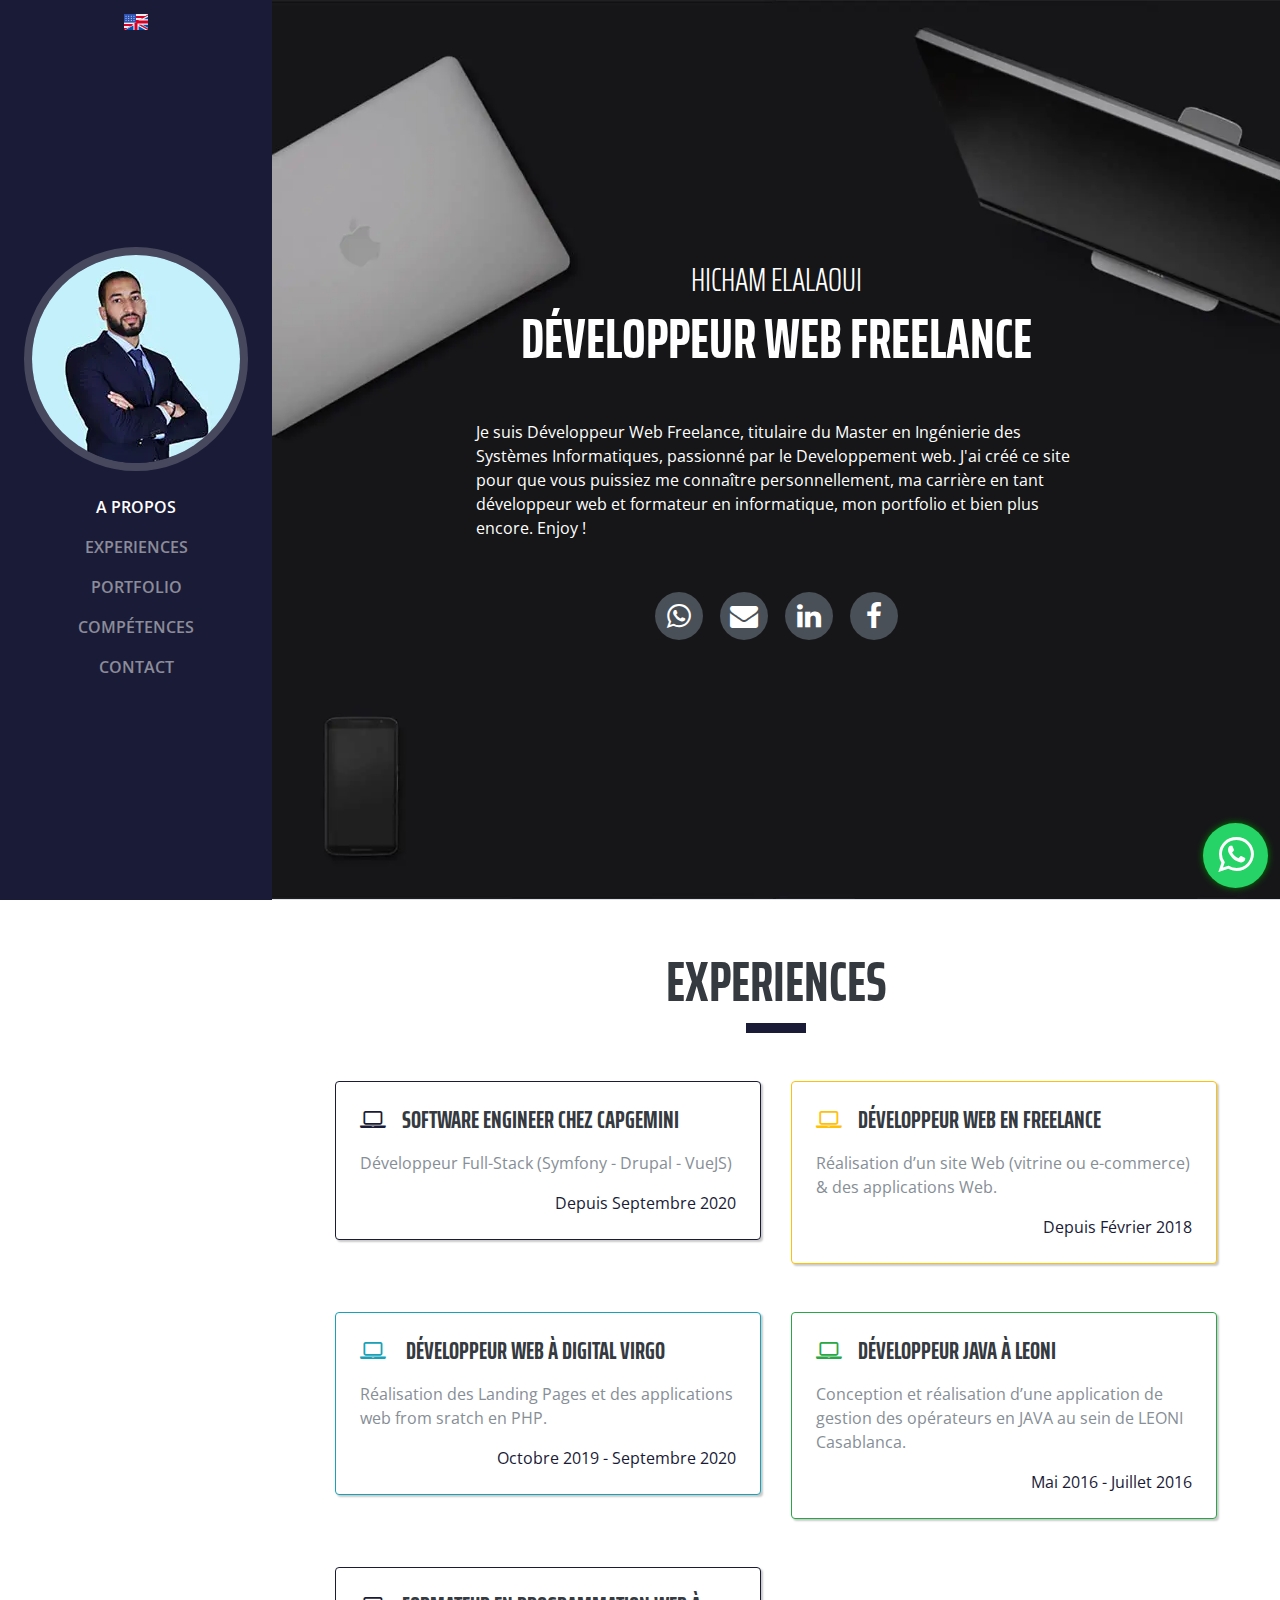
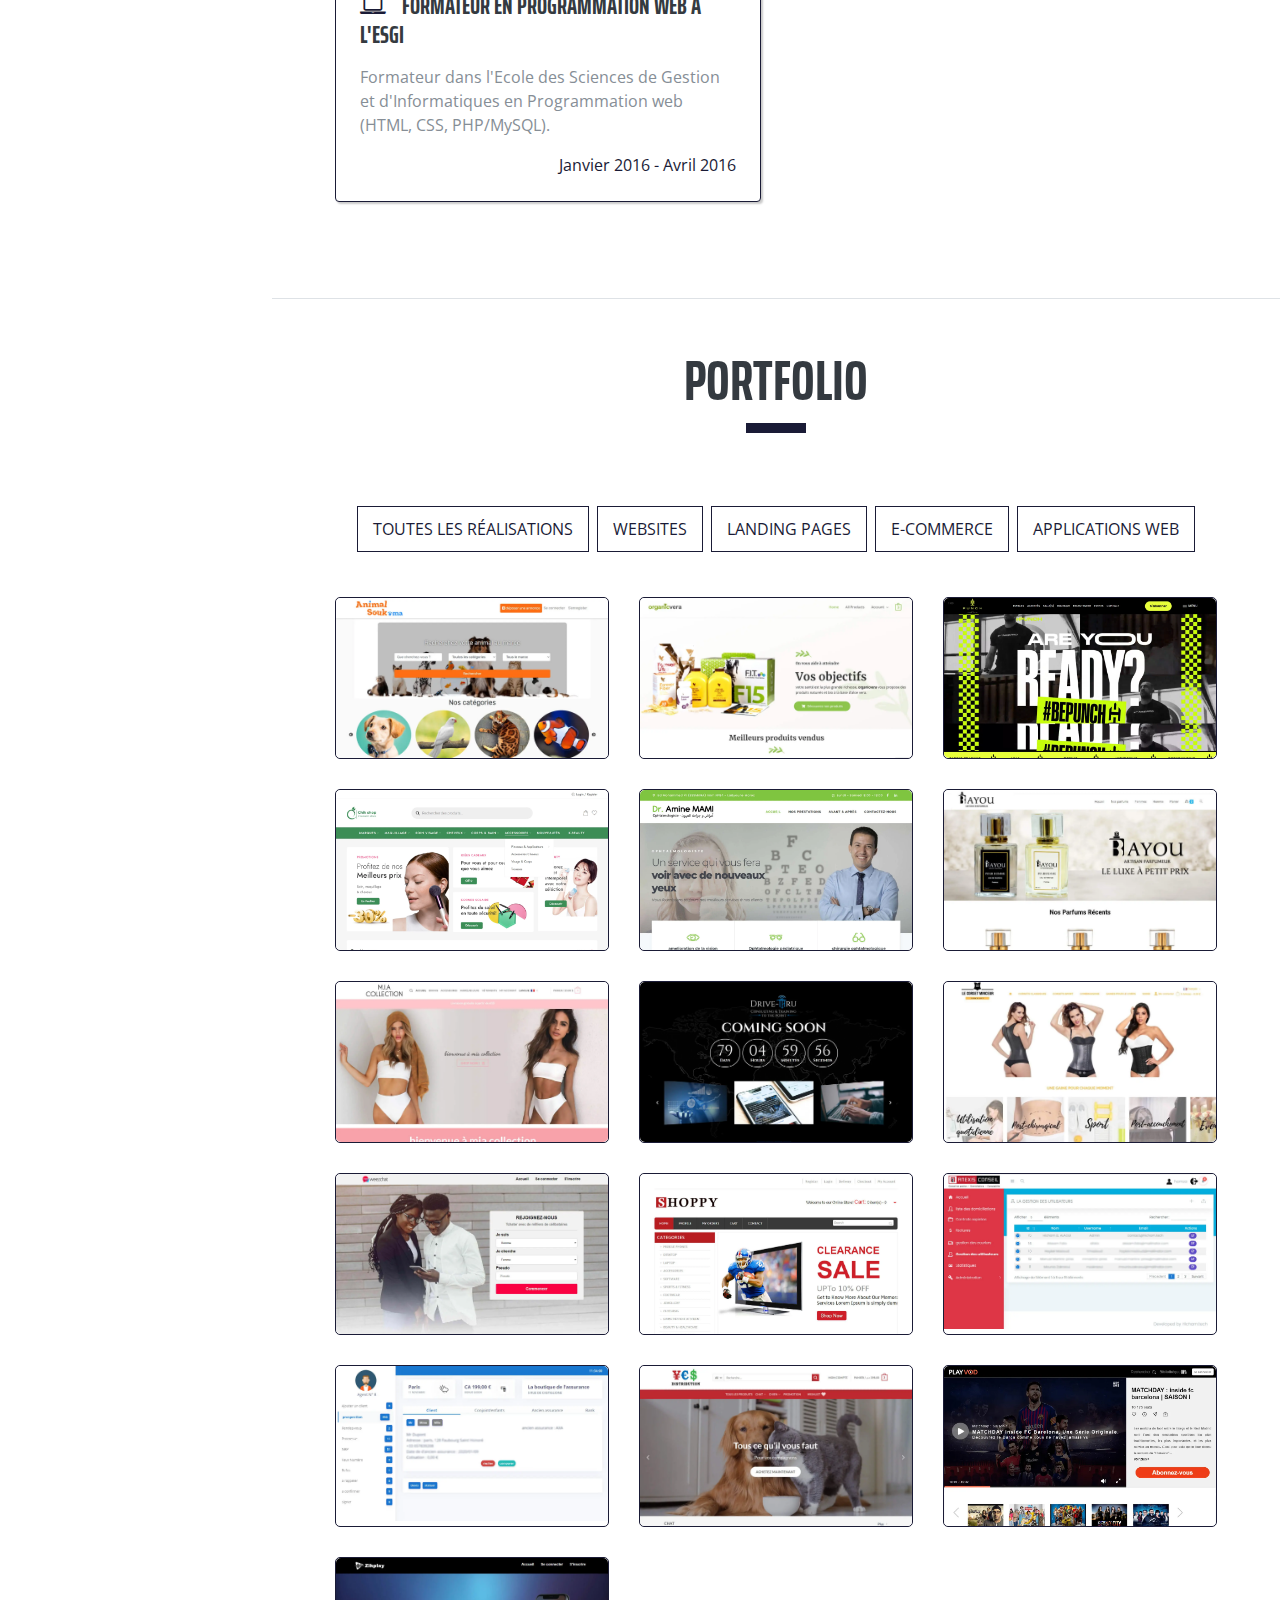
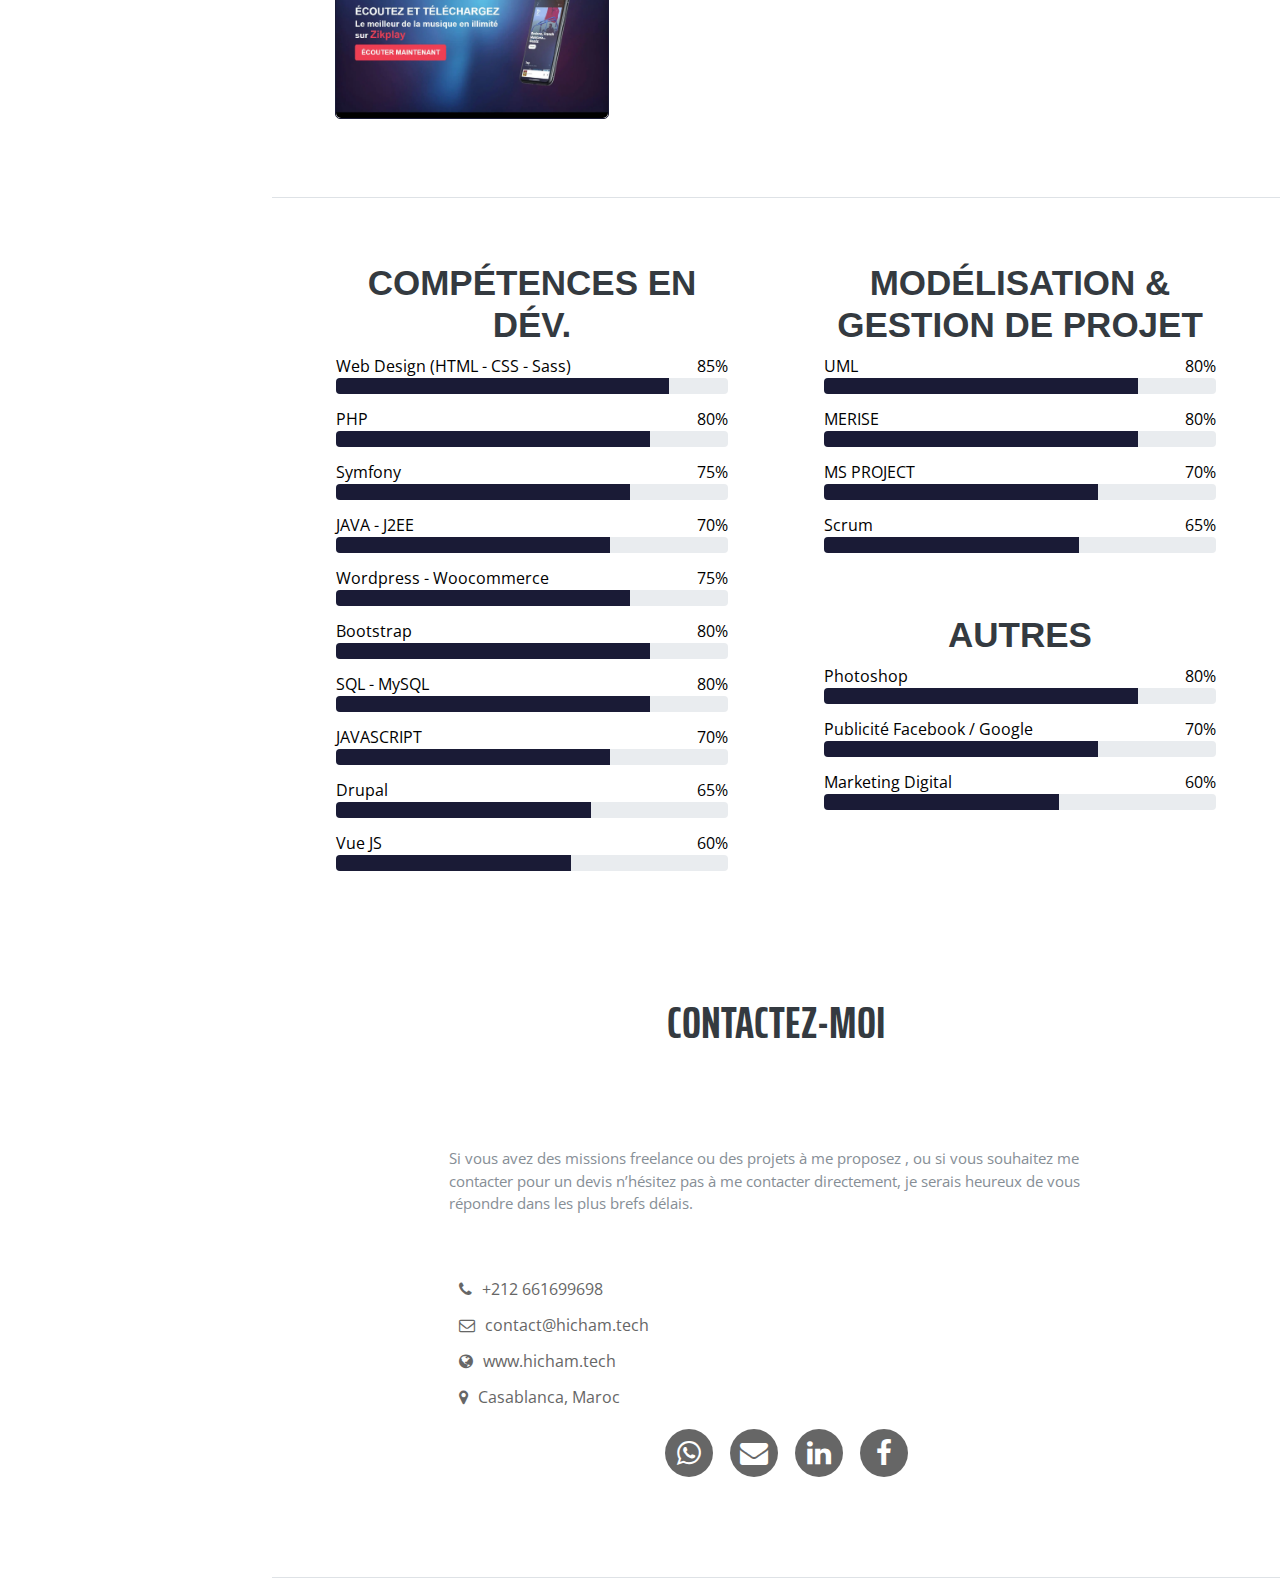
<file: index.html>
<!DOCTYPE html>
<html lang="fr">

<head>
    <!-- Global site tag (gtag.js) - Google Ads: 695025899 -->
    <script async src="https://www.googletagmanager.com/gtag/js?id=AW-695025899"></script>
    <script>
        window.dataLayer = window.dataLayer || [];

        function gtag() {
            dataLayer.push(arguments);
        }
        gtag('js', new Date());

        gtag('config', 'AW-695025899');
    </script>
    <!-- Event snippet for Website lead conversion page -->
    <script>
        gtag('event', 'conversion', {
            'send_to': 'AW-695025899/ksU5CLnUsOgBEOuBtcsC'
        });
    </script>
    <!-- Global site tag (gtag.js) - Google Analytics -->
    <script async src="https://www.googletagmanager.com/gtag/js?id=UA-165427516-1"></script>
    <script>
        window.dataLayer = window.dataLayer || [];

        function gtag() {
            dataLayer.push(arguments);
        }
        gtag("js", new Date());

        gtag("config", "UA-165427516-1");
    </script>
    <link rel="canonical" href="https://hicham.tech" />
    <meta charset="utf-8" />
    <meta name="viewport" content="width=device-width, initial-scale=1, shrink-to-fit=no" />
    <meta name="description" content="Développeur web freelance Maroc, créateur de site internet, consultant et formateur à Casablanca Maroc. Développement web, création ou refonte de site internet, etc." />
    <meta name="author" content="Hicham EL ALAOUI" />
    <link rel="shortcut icon" href="img/favicon.ico?v=5" />
    <title>Développeur web freelance à Casablanca Maroc - Hicham.tech</title>
    <meta property="og:image" content="https://hicham.tech/img/hicham.tech.jpg" />

    <!-- Global stylesheets -->
    <link href="css/bootstrap/bootstrap.min.css" rel="stylesheet" />
    <link href="https://fonts.googleapis.com/css?family=Saira+Extra+Condensed:100,200,300,400,500,600,700,800,900" rel="stylesheet" />
    <link href="https://fonts.googleapis.com/css?family=Open+Sans:300,300i,400,400i,600,600i,700,700i,800,800i" rel="stylesheet" />
    <link href="font-awesome/css/font-awesome.min.css" rel="stylesheet" />
    <link href="css/devicons/css/devicons.min.css" rel="stylesheet" />
    <link href="css/simple-line-icons/css/simple-line-icons.css" rel="stylesheet" />
    <link href="css/style.css" rel="stylesheet" />
    <!-- Facebook Pixel Code -->
    <!-- <script>
        ! function(f, b, e, v, n, t, s) {
            if (f.fbq) return;
            n = f.fbq = function() {
                n.callMethod ?
                    n.callMethod.apply(n, arguments) : n.queue.push(arguments)
            };
            if (!f._fbq) f._fbq = n;
            n.push = n;
            n.loaded = !0;
            n.version = '2.0';
            n.queue = [];
            t = b.createElement(e);
            t.async = !0;
            t.src = v;
            s = b.getElementsByTagName(e)[0];
            s.parentNode.insertBefore(t, s)
        }(window, document, 'script',
            'https://connect.facebook.net/en_US/fbevents.js');
        fbq('init', '5099077533466316');
        fbq('track', 'PageView');
    </script>
    <noscript><img height="1" width="1" style="display:none"
  src="https://www.facebook.com/tr?id=5099077533466316&ev=PageView&noscript=1"
/></noscript> -->
    <!-- End Facebook Pixel Code -->
</head>

<body id="page-top" oncontextmenu="return false;">
    <a onclick="fbq('track','contact')" href="https://wa.me/+212661699698/">
        <div class="bot-wtsp"><i class="fa fa-whatsapp"></i></div>
    </a>
    <!-- Load Facebook SDK for JavaScript-->
    <!-- <div id="fb-root"></div>
    <script>
        window.fbAsyncInit = function() {
            FB.init({
                xfbml: true,
                version: "v7.0",
            });
        };

        (function(d, s, id) {
            var js,
                fjs = d.getElementsByTagName(s)[0];
            if (d.getElementById(id)) return;
            js = d.createElement(s);
            js.id = id;
            js.src = "https://connect.facebook.net/fr_FR/sdk/xfbml.customerchat.js";
            fjs.parentNode.insertBefore(js, fjs);
        })(document, "script", "facebook-jssdk");
    </script>

     Your customer chat code 
    <div class="fb-customerchat" attribution="setup_tool" page_id="473712136112763" theme_color="#1a1b36" logged_in_greeting="Bonjour ! Comment je peux vous aider?" logged_out_greeting="Bonjour ! Comment je peux vous aider?"></div> -->

    <!-- end bot messenger-->
    <div class="loader-wrapper">
        <img class="logoload" alt="logo hicham.tech" src="img/logo.png" />
        <span class="loader"><span class="loader-inner"><img src="img/gif.gif" /></span
      ></span>
    </div>
    <nav class="navbar navbar-expand-lg navbar-dark bg-primary fixed-top" id="sideNav">
        <div class="form-inline">
            <a href="en/"><img src="img/uk.png" /></a>
        </div>
        <a class="navbar-brand js-scroll-trigger" href="#page-top">
            <!--span class="d-block d-lg-none  mx-0 px-0"><img src="img/logo-white.png" alt="" class="img-fluid"></span-->
            <span class="d-none d-lg-block">
          <img
            class="img-fluid img-profile rounded-circle mx-auto mb-2"
            alt="hicham EL ALAOUI"
            src="img/profile.webp"
          />
        </span>
        </a>

        <button class="navbar-toggler" type="button" data-toggle="collapse" data-target="#navbarSupportedContent" aria-controls="navbarSupportedContent" aria-expanded="false" aria-label="Toggle navigation">
        <span class="navbar-toggler-icon"></span>
      </button>
        <div class="collapse navbar-collapse" id="navbarSupportedContent">
            <ul class="navbar-nav">
                <li class="nav-item">
                    <a class="nav-link js-scroll-trigger" href="#about">A propos</a>
                </li>
                <li class="nav-item">
                    <a class="nav-link js-scroll-trigger" href="#experiences">Experiences</a
            >
          </li>
          <li class="nav-item">
            <a class="nav-link js-scroll-trigger" href="#portfolio"
              >Portfolio</a
            >
          </li>
          <li class="nav-item">
            <a class="nav-link js-scroll-trigger" href="#skills">Compétences</a>
                </li>
                <!--li class="nav-item">
                    <a class="nav-link js-scroll-trigger" href="#services">Services</a>
                </li-->
                <li class="nav-item">
                    <a class="nav-link js-scroll-trigger" href="#contact">Contact</a>
                </li>
            </ul>
        </div>
    </nav>

    <div class="container-fluid p-0">
        <!--====================================================
                        ABOUT
    ======================================================-->
        <section class="resume-section p-3 p-lg-5 d-flex d-column" id="about">
            <div class="my-auto white">
                <div class="subheading mb-0">
                    <span class="white" style="font-size: 33px; font-weight: 300; height: 46px">
                        Hicham ELALAOUI
                    </span>
                </div>

                <h1 class="mb-5 white">Développeur Web Freelance</h1>
                <!--div class="typewrite subheading mb-5" data-period="2000" data-type='[ "Hi, Im Si.", "DÉVELOPPEUR INFORMATIQUE INDÉPENDANT", "I Love Design.", "I Love to Develop." ]'></div-->

                <p class="mb-5" style="margin: 0 auto; max-width: 600px">
                    Je suis Développeur Web Freelance, titulaire du Master en Ingénierie des Systèmes Informatiques, passionné par le Developpement web. J'ai créé ce site pour que vous puissiez me connaître personnellement, ma carrière en tant développeur web et formateur
                    en informatique, mon portfolio et bien plus encore. Enjoy !
                    <br />
                </p>
                <ul class="list-inline list-social-icons mb-0">
                    <!--li class="list-inline-item">
                      <a href="#" target="_blank">
                  <span class="fa-stack fa-lg">
                    <i class="fa fa-circle fa-stack-2x"></i>
                    <i class="fa fa-facebook fa-stack-1x fa-inverse"></i>
                  </span>
                   </a>
                  </li-->
                    <!--li class="list-inline-item">
                      <a href="https://join.skype.com/invite/fMLYBLbYd52X" target="_blank">
                  <span class="fa-stack fa-lg">
                    <i class="fa fa-circle fa-stack-2x"></i>
                    <i class="fa fa-skype fa-stack-1x fa-inverse"></i>
                  </span>
                </a>
                  </li-->
                    <!--li class="list-inline-item">
                      <a href="" target="_blank">
                  <span class="fa-stack fa-lg">
                    <i class="fa fa-circle fa-stack-2x"></i>
                    <i class="fa fa-phone fa-stack-1x fa-inverse"></i>
                  </span>
                </a>
                  </li-->
                    <li class="list-inline-item">
                        <a href="https://wa.me/+212661699698/" target="_blank">
                            <span class="fa-stack fa-lg">
                  <i class="fa fa-circle fa-stack-2x"></i>
                  <i class="fa fa-whatsapp fa-stack-1x fa-inverse"></i>
                </span>
                        </a>
                    </li>
                    <li class="list-inline-item">
                        <a href="mailto:contact@hicham.tech" target="_blank">
                            <span class="fa-stack fa-lg">
                  <i class="fa fa-circle fa-stack-2x"></i>
                  <i class="fa fa-envelope fa-stack-1x fa-inverse"></i>
                </span>
                        </a>
                    </li>
                    <li class="list-inline-item">
                        <a href="https://www.linkedin.com/in/hicham-elalaoui/" target="_blank">
                            <span class="fa-stack fa-lg">
                  <i class="fa fa-circle fa-stack-2x"></i>
                  <i class="fa fa-linkedin fa-stack-1x fa-inverse"></i>
                </span>
                        </a>
                    </li>
                    <li class="list-inline-item">
                        <a href="https://www.facebook.com/www.hicham.tech/" target="_blank">
                            <span class="fa-stack fa-lg">
                  <i class="fa fa-circle fa-stack-2x"></i>
                  <i class="fa fa-facebook fa-stack-1x fa-inverse"></i>
                </span>
                        </a>
                    </li>
                    <!--li class="list-inline-item">
                      <a href="#" target="_blank">
                  <span class="fa-stack fa-lg">
                    <i class="fa fa-circle fa-stack-2x"></i>
                    <i class="fa fa-github fa-stack-1x fa-inverse"></i>
                  </span>
                </a>
                  </li-->
                </ul>
            </div>
        </section>

        <!--====================================================
                        EXPERIENCE
    ======================================================-->
        <section class="resume-section p-3 p-lg-5" id="experiences">
            <div class="row my-auto">
                <div class="col-12">
                    <h2 class="text-center">Experiences</h2>
                    <div class="mb-5 heading-border"></div>
                </div>
                <div class="resume-item col-md-6 col-sm-12">
                    <div class="card mx-0 p-4 mb-5" style="
                border-color: #1a1b36;
                box-shadow: 2px 2px 2px rgba(0, 0, 0, 0.21);
              ">
                        <div class="resume-content mr-auto">
                            <h4 class="mb-3">
                                <i class="fa fa-laptop mr-3 text-primary"></i>Software Engineer chez Capgemini
                            </h4>
                            <p>
                                Développeur Full-Stack (Symfony - Drupal - VueJS)
                            </p>
                        </div>
                        <div class="resume-date text-md-right">
                            <span class="text-primary">Depuis Septembre 2020</span>
                        </div>
                    </div>
                </div>
                <div class="resume-item col-md-6 col-sm-12">
                    <div class="card mx-0 p-4 mb-5" style="
                border-color: #ffc107;
                box-shadow: 2px 2px 2px rgba(0, 0, 0, 0.21);
              ">
                        <div class="resume-content mr-auto">
                            <h4 class="mb-3">
                                <i class="fa fa-laptop mr-3 text-warning"></i>Développeur web en freelance
                            </h4>
                            <p>
                                Réalisation d’un site Web (vitrine ou e-commerce) & des applications Web.
                            </p>
                        </div>
                        <div class="resume-date text-md-right">
                            <span class="text-primary">Depuis Février 2018</span>
                        </div>
                    </div>
                </div>
                <div class="resume-item col-md-6 col-sm-12">
                    <div class="card mx-0 p-4 mb-5" style="
                border-color: #17a2b8;
                box-shadow: 2px 2px 2px rgba(0, 0, 0, 0.21);
              ">
                        <div class="resume-content mr-auto">
                            <h4 class="mb-3">
                                <i class="fa fa-laptop mr-3 text-info"></i> Développeur Web à Digital virgo
                            </h4>
                            <p>
                                Réalisation des Landing Pages et des applications web from sratch en PHP.
                            </p>
                        </div>
                        <div class="resume-date text-md-right">
                            <span class="text-primary">Octobre 2019 - Septembre 2020</span>
                        </div>
                    </div>
                </div>

                <div class="resume-item col-md-6 col-sm-12">
                    <div class="card mx-0 p-4 mb-5" style="
                border-color: #28a745;
                box-shadow: 2px 2px 2px rgba(0, 0, 0, 0.21);
              ">
                        <div class="resume-content mr-auto">
                            <h4 class="mb-3">
                                <i class="fa fa-laptop mr-3 text-success"></i>développeur JAVA à LEONI
                            </h4>
                            <p>
                                Conception et réalisation d’une application de gestion des opérateurs en JAVA au sein de LEONI Casablanca.
                            </p>
                        </div>
                        <div class="resume-date text-md-right">
                            <span class="text-primary">Mai 2016 - Juillet 2016</span>
                        </div>
                    </div>
                </div>
                <div class="resume-item col-md-6 col-sm-12">
                    <div class="card mx-0 p-4 mb-5" style="
                border-color: #1a1b36;
                box-shadow: 2px 2px 2px rgba(0, 0, 0, 0.21);
              ">
                        <div class="resume-content mr-auto">
                            <h4 class="mb-3">
                                <i class="fa fa-laptop mr-3 text-primary"></i>Formateur en programmation web à l'ESGI
                            </h4>
                            <p>
                                Formateur dans l'Ecole des Sciences de Gestion et d'Informatiques en Programmation web (HTML, CSS, PHP/MySQL).
                            </p>
                        </div>
                        <div class="resume-date text-md-right">
                            <span class="text-primary">Janvier 2016 - Avril 2016</span>
                        </div>
                    </div>
                </div>
            </div>
        </section>

        <!--====================================================
                        PORTFOLIO
    ======================================================-->
        <section class="resume-section p-3 p-lg-5 d-flex flex-column" id="portfolio">
            <div class="row my-auto">
                <div class="col-12">
                    <h2 class="text-center">Portfolio</h2>
                    <div class="mb-5 heading-border"></div>
                </div>
                <div class="col-md-12">
                    <div class="port-head-cont">
                        <button class="btn btn-general btn-green filter-b" data-filter="all">
                Toutes les réalisations
              </button>
                        <button class="btn btn-general btn-green filter-b" data-filter="website">
                Websites
              </button>
                        <button class="btn btn-general btn-green filter-b" data-filter="lp">
                Landing Pages
              </button>
                        <button class="btn btn-general btn-green filter-b" data-filter="ecom">
                E-commerce
              </button>
                        <button class="btn btn-general btn-green filter-b" data-filter="web-app">
                Applications Web
              </button>
                    </div>
                </div>
            </div>
            <div class="row my-auto">
                <div class="col-sm-4 portfolio-item filter website">
                    <a class="portfolio-link" href="#portfolioModal10" data-toggle="modal">
                        <div class="my-custom-scrollbar my-custom-scrollbar-primary">
                            <img class="img-fluid" src="img/portfolio/p-10.webp" loading="lazy" />
                        </div>
                    </a>
                </div>
                <div class="col-sm-4 portfolio-item filter ecom website">
                    <a class="portfolio-link" href="#portfolioModal15" data-toggle="modal">
                        <div class="my-custom-scrollbar my-custom-scrollbar-primary">
                            <img class="img-fluid" src="img/portfolio/p-15.webp" loading="lazy" />
                        </div>
                    </a>
                </div>
                <div class="col-sm-4 portfolio-item filter ecom website">
                    <a class="portfolio-link" href="#portfolioModal18" data-toggle="modal">
                        <div class="my-custom-scrollbar my-custom-scrollbar-primary">
                            <img class="img-fluid" src="img/portfolio/p-18.webp" loading="lazy" />
                        </div>
                    </a>
                </div>
                <div class="col-sm-4 portfolio-item filter ecom website">
                    <a class="portfolio-link" href="#portfolioModal19" data-toggle="modal">
                        <div class="my-custom-scrollbar my-custom-scrollbar-primary">
                            <img class="img-fluid" src="img/portfolio/p-19.webp" loading="lazy" />
                        </div>
                    </a>
                </div>
                <div class="col-sm-4 portfolio-item filter website lp">
                    <a class="portfolio-link" href="#portfolioModal2" data-toggle="modal">
                        <div class="my-custom-scrollbar my-custom-scrollbar-primary">
                            <img class="img-fluid" src="img/portfolio/p-2.webp" loading="lazy" />
                        </div>
                    </a>
                </div>
                <div class="col-sm-4 portfolio-item filter ecom website">
                    <a class="portfolio-link" href="#portfolioModal3" data-toggle="modal">
                        <div class="my-custom-scrollbar my-custom-scrollbar-primary">
                            <img class="img-fluid" src="img/portfolio/p-3.webp" loading="lazy" />
                        </div>
                    </a>
                </div>
                <div class="col-sm-4 portfolio-item filter ecom website">
                    <a class="portfolio-link" href="#portfolioModal13" data-toggle="modal">
                        <div class="my-custom-scrollbar my-custom-scrollbar-primary">
                            <img class="img-fluid" src="img/portfolio/p-13.webp" loading="lazy" />
                        </div>
                    </a>
                </div>
                <div class="col-sm-4 portfolio-item filter lp website">
                    <a class="portfolio-link" href="#portfolioModal14" data-toggle="modal">
                        <div class="my-custom-scrollbar my-custom-scrollbar-primary">
                            <img class="img-fluid" src="img/portfolio/p-14.webp" loading="lazy" />
                        </div>
                    </a>
                </div>
                <div class="col-sm-4 portfolio-item filter ecom website">
                    <a class="portfolio-link" href="#portfolioModal12" data-toggle="modal">
                        <div class="my-custom-scrollbar my-custom-scrollbar-primary">
                            <img class="img-fluid" src="img/portfolio/p-12.webp" loading="lazy" />
                        </div>
                    </a>
                </div>
                <div class="col-sm-4 portfolio-item filter lp website">
                    <a class="portfolio-link" href="#portfolioModal4" data-toggle="modal">
                        <div class="my-custom-scrollbar my-custom-scrollbar-primary">
                            <img class="img-fluid" src="img/portfolio/p-4.webp" loading="lazy" />
                        </div>
                    </a>
                </div>
                <div class="col-sm-4 portfolio-item filter ecom website">
                    <a class="portfolio-link" href="#portfolioModal5" data-toggle="modal">
                        <div class="my-custom-scrollbar my-custom-scrollbar-primary">
                            <img class="img-fluid" src="img/portfolio/p-5.webp" loading="lazy" />
                        </div>
                    </a>
                </div>
                <div class="col-sm-4 portfolio-item filter website web-app">
                    <a class="portfolio-link" href="#portfolioModal6" data-toggle="modal">
                        <div class="my-custom-scrollbar my-custom-scrollbar-primary">
                            <img class="img-fluid" src="img/portfolio/p-6.webp" loading="lazy" />
                        </div>
                    </a>
                </div>
                <div class="col-sm-4 portfolio-item filter website web-app">
                    <a class="portfolio-link" href="#portfolioModal17" data-toggle="modal">
                        <div class="my-custom-scrollbar my-custom-scrollbar-primary">
                            <img class="img-fluid" src="img/portfolio/p-17.webp" loading="lazy" />
                        </div>
                    </a>
                </div>
                <div class="col-sm-4 portfolio-item filter ecom website">
                    <a class="portfolio-link" href="#portfolioModal7" data-toggle="modal">
                        <div class="my-custom-scrollbar my-custom-scrollbar-primary">
                            <img class="img-fluid" src="img/portfolio/p-7.webp" loading="lazy" />
                        </div>
                    </a>
                </div>
                <div class="col-sm-4 portfolio-item filter lp website">
                    <a class="portfolio-link" href="#portfolioModal8" data-toggle="modal">
                        <div class="my-custom-scrollbar my-custom-scrollbar-primary">
                            <img class="img-fluid" src="img/portfolio/p-8.webp" loading="lazy" />
                        </div>
                    </a>
                </div>
                <div class="col-sm-4 portfolio-item filter lp website">
                    <a class="portfolio-link" href="#portfolioModal9" data-toggle="modal">
                        <div class="my-custom-scrollbar my-custom-scrollbar-primary">
                            <img class="img-fluid" src="img/portfolio/p-9.webp" loading="lazy" />
                        </div>
                    </a>
                </div>
                <!--div class="col-sm-4 portfolio-item filter">
                  <a class="portfolio-link" href="#portfolioModal1" data-toggle="modal">
                      <div class="caption-port">
                          <div class="caption-port-content">
                              <i class="fa fa-search-plus fa-3x"></i>
                          </div>
                      </div>
                      <img class="img-fluid" src="img/portfolio/p-1.webp" loading="lazy" alt="">
                  </a>
              </div-->
            </div>
        </section>

        <!--====================================================
                        SKILLS
    ======================================================-->
        <section class="d-flex flex-column" id="skills">
            <div class="p-lg-3 skill-cover white-cover">
                <div class="my-row row">
                    <div class="p-lg-5 px-5 py-4 col-md-6 col-sm-12">
                        <h3 class="text-center">Compétences en dév.</h3>
                        <div class="skill-mf">
                            <span>Web Design (HTML - CSS - Sass)</span>
                            <span class="pull-right">85%</span>
                            <div class="progress">
                                <div class="progress-bar" role="progressbar" style="width: 85%" aria-valuenow="85" aria-valuemin="0" aria-valuemax="100"></div>
                            </div>
                            <span>PHP</span> <span class="pull-right">80%</span>
                            <div class="progress">
                                <div class="progress-bar" role="progressbar" style="width: 80%" aria-valuenow="80" aria-valuemin="0" aria-valuemax="100"></div>
                            </div>
                            <span>Symfony</span> <span class="pull-right">75%</span>
                            <div class="progress">
                                <div class="progress-bar" role="progressbar" style="width: 75%" aria-valuenow="70" aria-valuemin="0" aria-valuemax="100"></div>
                            </div>
                            <span>JAVA - J2EE</span> <span class="pull-right">70%</span>
                            <div class="progress">
                                <div class="progress-bar" role="progressbar" style="width: 70%" aria-valuenow="80" aria-valuemin="0" aria-valuemax="100"></div>
                            </div>
                            <span>Wordpress - Woocommerce</span>
                            <span class="pull-right">75%</span>
                            <div class="progress">
                                <div class="progress-bar" role="progressbar" style="width: 75%" aria-valuenow="90" aria-valuemin="0" aria-valuemax="100"></div>
                            </div>
                            <span>Bootstrap</span> <span class="pull-right">80%</span>
                            <div class="progress">
                                <div class="progress-bar" role="progressbar" style="width: 80%" aria-valuenow="90" aria-valuemin="0" aria-valuemax="100"></div>
                            </div>
                            <span>SQL - MySQL</span> <span class="pull-right">80%</span>
                            <div class="progress">
                                <div class="progress-bar" role="progressbar" style="width: 80%" aria-valuenow="80" aria-valuemin="0" aria-valuemax="100"></div>
                            </div>
                            <span>JAVASCRIPT</span> <span class="pull-right">70%</span>
                            <div class="progress">
                                <div class="progress-bar" role="progressbar" style="width: 70%" aria-valuenow="70" aria-valuemin="0" aria-valuemax="100"></div>
                            </div>
                            <span>Drupal</span> <span class="pull-right">65%</span>
                            <div class="progress">
                                <div class="progress-bar" role="progressbar" style="width: 65%" aria-valuenow="70" aria-valuemin="0" aria-valuemax="100"></div>
                            </div>
                            <span>Vue JS</span> <span class="pull-right">60%</span>
                            <div class="progress">
                                <div class="progress-bar" role="progressbar" style="width: 60%" aria-valuenow="70" aria-valuemin="0" aria-valuemax="100"></div>
                            </div>
                        </div>
                    </div>
                    <div class="p-lg-5 px-5 py-4 col-md-6 col-sm-12">
                        <h3 class="text-center">Modélisation & Gestion de projet</h3>
                        <div class="skill-mf">
                            <span>UML</span> <span class="pull-right">80%</span>
                            <div class="progress">
                                <div class="progress-bar" role="progressbar" style="width: 80%" aria-valuenow="85" aria-valuemin="0" aria-valuemax="100"></div>
                            </div>
                            <span>MERISE</span> <span class="pull-right">80%</span>
                            <div class="progress">
                                <div class="progress-bar" role="progressbar" style="width: 80%" aria-valuenow="80" aria-valuemin="0" aria-valuemax="100"></div>
                            </div>
                            <span>MS PROJECT</span> <span class="pull-right">70%</span>
                            <div class="progress">
                                <div class="progress-bar" role="progressbar" style="width: 70%" aria-valuenow="80" aria-valuemin="0" aria-valuemax="100"></div>
                            </div>
                            <span>Scrum</span> <span class="pull-right">65%</span>
                            <div class="progress">
                                <div class="progress-bar" role="progressbar" style="width: 65%" aria-valuenow="90" aria-valuemin="0" aria-valuemax="100"></div>
                            </div>
                        </div>
                        <h3 class="text-center pt-5">Autres</h3>
                        <div class="skill-mf">
                            <span>Photoshop</span> <span class="pull-right">80%</span>
                            <div class="progress">
                                <div class="progress-bar" role="progressbar" style="width: 80%" aria-valuenow="85" aria-valuemin="0" aria-valuemax="100"></div>
                            </div>
                            <span>Publicité Facebook / Google</span>
                            <span class="pull-right">70%</span>
                            <div class="progress">
                                <div class="progress-bar" role="progressbar" style="width: 70%" aria-valuenow="80" aria-valuemin="0" aria-valuemax="100"></div>
                            </div>
                            <span>Marketing Digital</span>
                            <span class="pull-right">60%</span>
                            <div class="progress">
                                <div class="progress-bar" role="progressbar" style="width: 60%" aria-valuenow="80" aria-valuemin="0" aria-valuemax="100"></div>
                            </div>
                        </div>
                    </div>
                </div>
            </div>
        </section>

        <!--====================================================
                        services
    ======================================================-->
        <!--section class=" d-flex flex-column" id="services">
         <div class="p-lg-5 p-3 skill-cover">
          <h3 class="text-center text-white">services</h3>
          <div class="row text-center my-auto "> 
              <div class="col-md-3 col-sm-6">
                  <div class="skill-item">
                      <i class="fa fa-html5 fa-5x"></i>
                      <h2><span class="counter"> 84 </span><span>%</span></h2>
                      <p>HTML5</p>
                  </div>
              </div>
              <div class="col-md-3 col-sm-6">
                  <div class="skill-item">
                      <i class="fa fa-css3 fa-5x"></i>
                      <h2><span class="counter"> 95 </span><span>%</span></h2>
                      <p>CSS3</p>
                  </div>
              </div>
              <div class="col-md-3 col-sm-6">
                  <div class="skill-item">
                      <i class="fa fa-code fa-5x"></i>
                      <h2><span class="counter"> 65 </span><span>%</span></h2>
                      <p>JQuery</p>
                  </div>
              </div>
              <div class="col-md-3 col-sm-6">
                  <div class="skill-item">
                      <i class="fa fa-globe fa-5x"></i>
                      <h2><span class="counter"> 89 </span><span>%</span></h2>
                      <p>PHP</p>
                  </div>
              </div>
          </div>
         </div> 
      </section-->

        <!--====================================================
                          CONTACT
    ======================================================-->
        <section style="min-height: 70vh" class="resume-section p-3 p-lg-5 d-flex flex-column">
            <h3 class="text-center" style="font-size: 45px">Contactez-moi</h3>
            <div class="row my-auto" id="contact">
                <div class="col-md-9 mx-md-auto col-sm-12 mt-5">
                    <div class="contact-cont">
                        <div class="heading-border-light"></div>
                        <p>
                            Si vous avez des missions freelance ou des projets à me proposez , ou si vous souhaitez me contacter pour un devis n’hésitez pas à me contacter directement, je serais heureux de vous répondre dans les plus brefs délais.
                        </p>
                    </div>
                    <div class="contact-cont2">
                        <div class="contact-mail contact-side-desc contact-box-desc">
                            <address class="address-details-f">
                  <i class="fa fa-phone cl-atlantis fa-0x"></i>+212 661699698
                  <br />
                  <i class="fa fa-envelope-o cl-atlantis fa-0x"> </i
                  ><a href="mailto:contact@hicham.tech" class=""
                    >contact@hicham.tech</a
                  ><br />
                  <i class="fa fa-globe cl-atlantis fa-0x"> </i
                  ><a href="https://hicham.tech" class="">www.hicham.tech</a
                  ><br />
                  <i class="fa fa-map-marker cl-atlantis fa-0x"> </i>Casablanca,
                  Maroc

                  <ul class="list-inline list-social-icons mb-0">
                    <!--li class="list-inline-item">
                  <a href="#" target="_blank">
                  <span class="fa-stack fa-lg">
                    <i class="fa fa-circle fa-stack-2x"></i>
                    <i class="fa fa-facebook fa-stack-1x fa-inverse"></i>
                  </span>
                  </a>
                  </li-->
                    <!--li class="list-inline-item">
                      <a href="https://join.skype.com/invite/fMLYBLbYd52X" target="_blank">
                  <span class="fa-stack fa-lg">
                    <i class="fa fa-circle fa-stack-2x"></i>
                    <i class="fa fa-skype fa-stack-1x fa-inverse"></i>
                  </span>
                  </a>
                  </li-->
                    <!--li class="list-inline-item">
                      <a href="" target="_blank">
                  <span class="fa-stack fa-lg">
                    <i class="fa fa-circle fa-stack-2x"></i>
                    <i class="fa fa-phone fa-stack-1x fa-inverse"></i>
                  </span>
                  </a>
                  </li-->
                    <li class="list-inline-item">
                      <a
                        href="https://wa.me/+212661699698/"
                        target="_blank"
                      >
                        <span class="fa-stack fa-lg">
                          <i class="fa fa-circle fa-stack-2x"></i>
                          <i class="fa fa-whatsapp fa-stack-1x fa-inverse"></i>
                        </span>
                      </a>
                    </li>
                    <li class="list-inline-item">
                      <a href="mailto:contact@hicham.tech" target="_blank">
                        <span class="fa-stack fa-lg">
                          <i class="fa fa-circle fa-stack-2x"></i>
                          <i class="fa fa-envelope fa-stack-1x fa-inverse"></i>
                        </span>
                      </a>
                    </li>
                    <li class="list-inline-item">
                      <a
                        href="https://www.linkedin.com/in/hicham-elalaoui"
                        target="_blank"
                      >
                        <span class="fa-stack fa-lg">
                          <i class="fa fa-circle fa-stack-2x"></i>
                          <i class="fa fa-linkedin fa-stack-1x fa-inverse"></i>
                        </span>
                      </a>
                    </li>
                    <li class="list-inline-item">
                      <a
                        href="https://www.facebook.com/www.hicham.tech/"
                        target="_blank"
                      >
                        <span class="fa-stack fa-lg">
                          <i class="fa fa-circle fa-stack-2x"></i>
                          <i class="fa fa-facebook fa-stack-1x fa-inverse"></i>
                        </span>
                      </a>
                    </li>
                    <!--li class="list-inline-item">
                      <a href="#" target="_blank">
                  <span class="fa-stack fa-lg">
                    <i class="fa fa-circle fa-stack-2x"></i>
                    <i class="fa fa-github fa-stack-1x fa-inverse"></i>
                  </span>
                  </a>
                  </li-->
                  </ul>
                </address>
                        </div>
                    </div>
                </div>
                <!--div class="col-md-6 center">
              <form action="https://usebasin.com/f/09121b2af59f" method="POST">  
              <div class="row con-form">
                <div class="col-md-12">
                  <input type="text" name="full-name" placeholder="Full Name" class="form-control" required>
                </div>
                <div class="col-md-12">
                  <input type="email" name="email" placeholder="Email Id" class="form-control" required>
                </div>
                <div class="col-md-12 center form-inline">
                  <input type="radio" name="type" value="entreprise" checked> <label style="margin-top: 30px;">&nbsp;entreprise&nbsp;&nbsp;&nbsp;&nbsp;</label> 
                  <input type="radio" name="type" value="particulier" ><label style="margin-top: 30px;">&nbsp;particulier</label> 
                </div>
                <div class="col-md-12">
                  <input type="text" name="subject" placeholder="Subject" class="form-control" required>
                </div>
                <div class="col-md-12"><textarea name="" id="" required></textarea></div>
                <div class="col-md-12 sub-but"><button class="btn btn-lg btn-white" type="submit" role="button">Evoyer</button></div>
              </div>
              </form> 
            </div-->
            </div>
        </section>
    </div>

    <!--====================================================
                    PORTFOLIO MODALS
======================================================-->
    <div class="portfolio-modal modal fade" id="portfolioModal12" tabindex="-1" role="dialog" aria-hidden="true">
        <div class="modal-dialog" role="document">
            <div class="modal-content">
                <div class="close-modal" data-dismiss="modal">
                    <div class="lr">
                        <div class="rl"></div>
                    </div>
                </div>
                <div class="container">
                    <div class="row">
                        <div class="modal-body">
                            <div class="title-bar">
                                <div class="col-md-12">
                                    <h2 class="text-center">Site E-commerce sous prestashop</h2>
                                    <div class="heading-border"></div>
                                </div>
                            </div>
                            <div class="row">
                                <div class="col-md-6">
                                    <img class="img-fluid img-centered" src="img/portfolio/p-12.webp" loading="lazy" alt="" />
                                </div>
                                <div class="col-md-6">
                                    <p>
                                        Création d'une boutique de vente des corsets pour femmes en ligne avec double store (au Maroc et en France) avec plusieurs options de paiement(stripe, paypal ou paiment à la livraison ) le site contient aussi la partie administrateur qui permet la gestion
                                        des produits/catégories, la modification du contenu et la gestion des commandes.
                                    </p>
                                    <ul class="list-inline item-details">
                                        <li>
                                            <i class="fa fa-check"></i>
                                            <strong>Technologies utilsées :</strong> Prestashop - MySQL
                                        </li>
                                        <li>
                                            <i class="fa fa-check"></i>
                                            <strong>Site Responsive</strong> (compatible avec tous les supports)
                                        </li>
                                        <li>
                                            <i class="fa fa-check"></i>
                                            <strong>Optimisation AMP</strong> (PageSpeed)
                                        </li>

                                        <li>
                                            Date:
                                            <strong> 2020<a href="#"></a> </strong>
                                        </li>
                                        <li>
                                            Catégorie :
                                            <strong> Site E-commerce<a href="#"></a> </strong>
                                        </li>
                                    </ul>
                                    <button class="btn btn-general btn-white" type="button" data-dismiss="modal">
                      <i class="fa fa-times"></i> Close
                    </button>
                                </div>
                            </div>
                        </div>
                    </div>
                </div>
            </div>
        </div>
    </div>
    <!--div
      class="portfolio-modal modal fade"
      id="portfolioModal1"
      tabindex="-1"
      role="dialog"
      aria-hidden="true">
      <div class="modal-dialog" role="document">
        <div class="modal-content">
          <div class="close-modal" data-dismiss="modal">
            <div class="lr">
              <div class="rl"></div>
            </div>
          </div>
          <div class="container">
            <div class="row">
              <div class="modal-body">
                <div class="title-bar">
                  <div class="col-md-12">
                    <h2 class="text-center">Our Project</h2>
                    <div class="heading-border"></div>
                  </div>
                </div>
                <div class="row">
                  <div class="col-md-6">
                    <img
                      class="img-fluid img-centered"
                      src="img/portfolio/p-1.webp" loading="lazy"
                      alt=""
                    />
                  </div>
                  <div class="col-md-6">
                    <p>
                      Our new Project every processes had become fragmented;
                      meaning quality and service were inconsistent. This lack
                      of standardization was adversely impacting operating
                      costs, productivity and customer satisfaction. For several
                      years now Payfast has worked strategically with
                      innovations as a means of developing new solutions,
                      products and services. In line with this vision, Success
                      was approached to find new payments solutions to offer
                      Payfast customers on their website, including open invoice
                      and partial payments options.
                    </p>
                    <ul class="list-inline item-details">
                      <li>
                        Client:
                        <strong>
                          <a href="#">Techs Soft</a>
                        </strong>
                      </li>
                      <li>
                        Date:
                        <strong>
                          <a href="#">April 2018</a>
                        </strong>
                      </li>
                      <li>
                        Service:
                        <strong>
                          <a href="#">Web Development</a>
                        </strong>
                      </li>
                    </ul>
                    <button
                      class="btn btn-general btn-white"
                      type="button"
                      data-dismiss="modal"
                    >
                      <i class="fa fa-times"></i> Close
                    </button>
                  </div>
                </div>
              </div>
            </div>
          </div>
        </div>
      </div>
    </div-->
    <div class="portfolio-modal modal fade" id="portfolioModal2" tabindex="-1" role="dialog" aria-hidden="true">
        <div class="modal-dialog" role="document">
            <div class="modal-content">
                <div class="close-modal" data-dismiss="modal">
                    <div class="lr">
                        <div class="rl"></div>
                    </div>
                </div>
                <div class="container">
                    <div class="row">
                        <div class="modal-body">
                            <div class="title-bar">
                                <div class="col-md-12">
                                    <h2 class="text-center">Site Web professionnelle</h2>
                                    <div class="heading-border"></div>
                                </div>
                            </div>
                            <div class="row">
                                <div class="col-md-6">
                                    <img class="img-fluid img-centered" src="img/portfolio/p-2.webp" loading="lazy" alt="" />
                                </div>
                                <div class="col-md-6">
                                    <p>
                                        Site web professionnel représentant le cabinet d'ophtalmologie du Docteur Amine MAMI,
                                    </p>
                                    <ul class="list-inline item-details">
                                        <li>
                                            <i class="fa fa-check"></i>
                                            <strong>Technologies utilsées :</strong> PHP - Bootstrap - HTML - CSS
                                        </li>
                                        <li>
                                            <i class="fa fa-check"></i>
                                            <strong>Site Responsive</strong> (compatible tous supports)
                                        </li>
                                        <li>
                                            <i class="fa fa-check"></i>
                                            <strong>Optimisation AMP</strong> (PageSpeed)
                                        </li>

                                        <li>
                                            Date:
                                            <strong> 2020<a href="#"></a> </strong>
                                        </li>
                                        <li>
                                            Catégorie :
                                            <strong> Site E-commerce<a href="#"></a> </strong>
                                        </li>
                                    </ul>
                                    <button class="btn btn-general btn-white" type="button" data-dismiss="modal">
                      <i class="fa fa-times"></i> Close
                    </button>
                                </div>
                            </div>
                        </div>
                    </div>
                </div>
            </div>
        </div>
    </div>
    <div class="portfolio-modal modal fade" id="portfolioModal10" tabindex="-1" role="dialog" aria-hidden="true">
        <div class="modal-dialog" role="document">
            <div class="modal-content">
                <div class="close-modal" data-dismiss="modal">
                    <div class="lr">
                        <div class="rl"></div>
                    </div>
                </div>
                <div class="container">
                    <div class="row">
                        <div class="modal-body">
                            <div class="title-bar">
                                <div class="col-md-12">
                                    <h2 class="text-center">Site d'annonce</h2>
                                    <div class="heading-border"></div>
                                </div>
                            </div>
                            <div class="row">
                                <div class="col-md-6">
                                    <img class="img-fluid img-centered" src="img/portfolio/p-10.webp" loading="lazy" alt="" />
                                </div>
                                <div class="col-md-6">
                                    <p>
                                        Site d'annonce spécialisé aux animaux. ça permet aux vendeurs de déposer leurs annonces, et aux visiteurs de voir les différentes annonces puis choisir la plus convenable pour eux.
                                    </p>
                                    <ul class="list-inline item-details">
                                        <li>
                                            <i class="fa fa-check"></i>
                                            <strong>Technologies utilsées :</strong> PHP / Symfony - Twig - Bootstrap - HTML - CSS
                                        </li>
                                        <li>
                                            <i class="fa fa-check"></i>
                                            <strong>Site Responsive</strong> (compatible tous supports)
                                        </li>
                                        <li>
                                            <i class="fa fa-check"></i>
                                            <strong>Optimisation AMP</strong> (PageSpeed)
                                        </li>

                                        <li>
                                            Date:
                                            <strong> 2020<a href="#"></a> </strong>
                                        </li>
                                        <li>
                                            Catégorie :
                                            <strong> Site d'annonce<a href="#"></a> </strong>
                                        </li>
                                        <li>
                                            visiter le site :
                                            <strong><a href="https://www.animalsouk.ma">Animalsouk.ma</a></strong>
                                        </li>
                                    </ul>
                                    <button class="btn btn-general btn-white" type="button" data-dismiss="modal">
                      <i class="fa fa-times"></i> Close
                    </button>
                                </div>
                            </div>
                        </div>
                    </div>
                </div>
            </div>
        </div>
    </div>
    <div class="portfolio-modal modal fade" id="portfolioModal15" tabindex="-1" role="dialog" aria-hidden="true">
        <div class="modal-dialog" role="document">
            <div class="modal-content">
                <div class="close-modal" data-dismiss="modal">
                    <div class="lr">
                        <div class="rl"></div>
                    </div>
                </div>
                <div class="container">
                    <div class="row">
                        <div class="modal-body">
                            <div class="title-bar">
                                <div class="col-md-12">
                                    <h2 class="text-center">Site e-commerce</h2>
                                    <div class="heading-border"></div>
                                </div>
                            </div>
                            <div class="row">
                                <div class="col-md-6">
                                    <img class="img-fluid img-centered" src="img/portfolio/p-15.webp" loading="lazy" alt="" />
                                </div>
                                <div class="col-md-6">
                                    <p>
                                        Une boutique ligne pour les produits cosmétiques à la base d'aloe-vera avec la partie administrateur qui permet l'ajout et la suppression des produits, la modification du contenu et la gestion des commandes.
                                    </p>
                                    <ul class="list-inline item-details">
                                        <li>
                                            <i class="fa fa-check"></i>
                                            <strong>Technologies utilsées :</strong> Wordpress / Woocommerce
                                        </li>
                                        <li>
                                            <i class="fa fa-check"></i>
                                            <strong>Site Responsive</strong> (compatible tous supports)
                                        </li>
                                        <li>
                                            <i class="fa fa-check"></i>
                                            <strong>Optimisation AMP</strong> (PageSpeed)
                                        </li>

                                        <li>
                                            Date:
                                            <strong> 2021<a href="#"></a> </strong>
                                        </li>
                                        <li>
                                            Catégorie :
                                            <strong> Site E-commerce<a href="#"></a> </strong>
                                        </li>
                                        <li>
                                            visiter le site :
                                            <strong><a href="https://www.organicvera.com">Organivera.com</a></strong>
                                        </li>
                                    </ul>
                                    <button class="btn btn-general btn-white" type="button" data-dismiss="modal">
                      <i class="fa fa-times"></i> Close
                    </button>
                                </div>
                            </div>
                        </div>
                    </div>
                </div>
            </div>
        </div>
    </div>

    <div class="portfolio-modal modal fade" id="portfolioModal18" tabindex="-1" role="dialog" aria-hidden="true">
        <div class="modal-dialog" role="document">
            <div class="modal-content">
                <div class="close-modal" data-dismiss="modal">
                    <div class="lr">
                        <div class="rl"></div>
                    </div>
                </div>
                <div class="container">
                    <div class="row">
                        <div class="modal-body">
                            <div class="title-bar">
                                <div class="col-md-12">
                                    <h2 class="text-center">Site de salle de sport</h2>
                                    <div class="heading-border"></div>
                                </div>
                            </div>
                            <div class="row">
                                <div class="col-md-6">
                                    <img class="img-fluid img-centered" src="img/portfolio/p-18.webp" loading="lazy" alt="" />
                                </div>
                                <div class="col-md-6">
                                    <p>
                                        Il s'agit d'un site web moderne et fonctionnel pour la salle de sport Punch, intégrant des fonctionnalités telles qu'une page de présentation des services, un système de paiement en ligne. Le site est optimisé pour tous les appareils et offre une expérience utilisateur fluide et intuitive, avec un design dynamique qui reflète l'énergie et la vitalité de la salle.
                                    </p>
                                    <ul class="list-inline item-details">
                                        <li>
                                            <i class="fa fa-check"></i>
                                            <strong>Technologies utilsées :</strong> Wordpress / Woocommerce
                                        </li>
                                        <li>
                                            <i class="fa fa-check"></i>
                                            <strong>Site Responsive</strong> (compatible tous supports)
                                        </li>
                                        <li>
                                            <i class="fa fa-check"></i>
                                            <strong>Optimisation AMP</strong> (PageSpeed)
                                        </li>

                                        <li>
                                            Date:
                                            <strong> 2024<a href="#"></a> </strong>
                                        </li>
                                        <li>
                                            Catégorie :
                                            <strong> Site E-commerce<a href="#"></a> </strong>
                                        </li>
                                        <li>
                                            visiter le site :
                                            <strong><a href="https://punch.ma" rel="nofollow">punch.ma</a></strong>
                                        </li>
                                    </ul>
                                    <button class="btn btn-general btn-white" type="button" data-dismiss="modal">
                      <i class="fa fa-times"></i> Close
                    </button>
                                </div>
                            </div>
                        </div>
                    </div>
                </div>
            </div>
        </div>
    </div>
    <div class="portfolio-modal modal fade" id="portfolioModal19" tabindex="-1" role="dialog" aria-hidden="true">
        <div class="modal-dialog" role="document">
            <div class="modal-content">
                <div class="close-modal" data-dismiss="modal">
                    <div class="lr">
                        <div class="rl"></div>
                    </div>
                </div>
                <div class="container">
                    <div class="row">
                        <div class="modal-body">
                            <div class="title-bar">
                                <div class="col-md-12">
                                    <h2 class="text-center">Site de vente des produits cosmétiques</h2>
                                    <div class="heading-border"></div>
                                </div>
                            </div>
                            <div class="row">
                                <div class="col-md-6">
                                    <img class="img-fluid img-centered" src="img/portfolio/p-19.webp" loading="lazy" alt="" />
                                </div>
                                <div class="col-md-6">
                                    <p>
                                        <b>Site web de vente de produits cosmétiques :</b> 
                                        Création d'une plateforme e-commerce avec un design élégant, un catalogue produit détaillé, des filtres de recherche avancés, et une intégration sécurisée pour les paiements en ligne.   
                                    </p>
                                    <ul class="list-inline item-details">
                                        <li>
                                            <i class="fa fa-check"></i>
                                            <strong>Technologies utilsées :</strong> Wordpress / Woocommerce
                                        </li>
                                        <li>
                                            <i class="fa fa-check"></i>
                                            <strong>Site Responsive</strong> (compatible tous supports)
                                        </li>
                                        <li>
                                            <i class="fa fa-check"></i>
                                            <strong>Optimisation AMP</strong> (PageSpeed)
                                        </li>

                                        <li>
                                            Date:
                                            <strong> 2024<a href="#"></a> </strong>
                                        </li>
                                        <li>
                                            Catégorie :
                                            <strong> Site E-commerce<a href="#"></a> </strong>
                                        </li>
                                        <li>
                                            visiter le site :
                                            <strong><a href="https://chikshop.ma/" rel="nofollow">chikshop.ma/</a></strong>
                                        </li>
                                    </ul>
                                    <button class="btn btn-general btn-white" type="button" data-dismiss="modal">
                      <i class="fa fa-times"></i> Close
                    </button>
                                </div>
                            </div>
                        </div>
                    </div>
                </div>
            </div>
        </div>
    </div>
    <div class="portfolio-modal modal fade" id="portfolioModal3" tabindex="-1" role="dialog" aria-hidden="true">
        <div class="modal-dialog" role="document">
            <div class="modal-content">
                <div class="close-modal" data-dismiss="modal">
                    <div class="lr">
                        <div class="rl"></div>
                    </div>
                </div>
                <div class="container">
                    <div class="row">
                        <div class="modal-body">
                            <div class="title-bar">
                                <div class="col-md-12">
                                    <h2 class="text-center">Site E-commerce</h2>
                                    <div class="heading-border"></div>
                                </div>
                            </div>
                            <div class="row">
                                <div class="col-md-6">
                                    <img class="img-fluid img-centered" src="img/portfolio/p-3.webp" loading="lazy" alt="" />
                                </div>
                                <div class="col-md-6">
                                    <p>
                                        Création d'une boutique des parfums en ligne avec la partie administrateur qui permet l'ajout et la suppression des produits, la modification du contenu et la gestion des commandes.
                                    </p>
                                    <ul class="list-inline item-details">
                                        <li>
                                            <i class="fa fa-check"></i>
                                            <strong>Technologies utilsées :</strong> Woocommerce/Wordpress - MySQL
                                        </li>
                                        <li>
                                            <i class="fa fa-check"></i>
                                            <strong>Site Responsive</strong> (compatible tous supports)
                                        </li>
                                        <li>
                                            <i class="fa fa-check"></i>
                                            <strong>Optimisation AMP</strong> (PageSpeed)
                                        </li>

                                        <li>
                                            Date:
                                            <strong> 2020<a href="#"></a> </strong>
                                        </li>
                                        <li>
                                            Catégorie :
                                            <strong> Site E-commerce<a href="#"></a> </strong>
                                        </li>
                                    </ul>
                                    <button class="btn btn-general btn-white" type="button" data-dismiss="modal">
                      <i class="fa fa-times"></i> Fermé
                    </button>
                                </div>
                            </div>
                        </div>
                    </div>
                </div>
            </div>
        </div>
    </div>
    <div class="portfolio-modal modal fade" id="portfolioModal13" tabindex="-1" role="dialog" aria-hidden="true">
        <div class="modal-dialog" role="document">
            <div class="modal-content">
                <div class="close-modal" data-dismiss="modal">
                    <div class="lr">
                        <div class="rl"></div>
                    </div>
                </div>
                <div class="container">
                    <div class="row">
                        <div class="modal-body">
                            <div class="title-bar">
                                <div class="col-md-12">
                                    <h2 class="text-center">Site E-commerce</h2>
                                    <div class="heading-border"></div>
                                </div>
                            </div>
                            <div class="row">
                                <div class="col-md-6">
                                    <img class="img-fluid img-centered" src="img/portfolio/p-13.webp" loading="lazy" alt="" />
                                </div>
                                <div class="col-md-6">
                                    <p>
                                        Création d'une boutique des sous-vêtements féminins en ligne avec la partie administrateur qui permet l'ajout et la suppression des produits, la modification du contenu et la gestion des commandes. en multilingue (anglais et français)
                                    </p>
                                    <ul class="list-inline item-details">
                                        <li>
                                            <i class="fa fa-check"></i>
                                            <strong>Technologies utilsées :</strong> Woocommerce/Wordpress - MySQL
                                        </li>
                                        <li>
                                            <i class="fa fa-check"></i>
                                            <strong>Site Responsive</strong> (compatible tous supports)
                                        </li>
                                        <li>
                                            <i class="fa fa-check"></i>
                                            <strong>Optimisation AMP</strong> (PageSpeed)
                                        </li>

                                        <li>
                                            Date:
                                            <strong> 2021<a href="#"></a> </strong>
                                        </li>
                                        <li>
                                            Catégorie :
                                            <strong> Site E-commerce<a href="#"></a> </strong>
                                        </li>
                                    </ul>
                                    <button class="btn btn-general btn-white" type="button" data-dismiss="modal">
                      <i class="fa fa-times"></i> Fermé
                    </button>
                                </div>
                            </div>
                        </div>
                    </div>
                </div>
            </div>
        </div>
    </div>
    <div class="portfolio-modal modal fade" id="portfolioModal14" tabindex="-1" role="dialog" aria-hidden="true">
        <div class="modal-dialog" role="document">
            <div class="modal-content">
                <div class="close-modal" data-dismiss="modal">
                    <div class="lr">
                        <div class="rl"></div>
                    </div>
                </div>
                <div class="container">
                    <div class="row">
                        <div class="modal-body">
                            <div class="title-bar">
                                <div class="col-md-12">
                                    <h2 class="text-center">Site E-learning</h2>
                                    <div class="heading-border"></div>
                                </div>
                            </div>
                            <div class="row">
                                <div class="col-md-6">
                                    <img class="img-fluid img-centered" src="img/portfolio/p-14.webp" loading="lazy" alt="" />
                                </div>
                                <div class="col-md-6">
                                    <p>
                                        Création d'un site d'E-learning. qui offre des formations payantes et qui délivre des cerficats par la suite.
                                    </p>
                                    <ul class="list-inline item-details">
                                        <li>
                                            <i class="fa fa-check"></i>
                                            <strong>Technologies utilsées :</strong> Wordpress - MySQL
                                        </li>
                                        <li>
                                            <i class="fa fa-check"></i>
                                            <strong>Site Responsive</strong> (compatible tous supports)
                                        </li>
                                        <li>
                                            <i class="fa fa-check"></i>
                                            <strong>Optimisation AMP</strong> (PageSpeed)
                                        </li>

                                        <li>
                                            Date:
                                            <strong> 2021<a href="#"></a> </strong>
                                        </li>
                                        <li>
                                            Catégorie :
                                            <strong> Site E-learning<a href="#"></a> </strong>
                                        </li>
                                    </ul>
                                    <button class="btn btn-general btn-white" type="button" data-dismiss="modal">
                      <i class="fa fa-times"></i> Fermé
                    </button>
                                </div>
                            </div>
                        </div>
                    </div>
                </div>
            </div>
        </div>
    </div>
    <div class="portfolio-modal modal fade" id="portfolioModal4" tabindex="-1" role="dialog" aria-hidden="true">
        <div class="modal-dialog" role="document">
            <div class="modal-content">
                <div class="close-modal" data-dismiss="modal">
                    <div class="lr">
                        <div class="rl"></div>
                    </div>
                </div>
                <div class="container">
                    <div class="row">
                        <div class="modal-body">
                            <div class="title-bar">
                                <div class="col-md-12">
                                    <h2 class="text-center">LANDING PAGE</h2>
                                    <div class="heading-border"></div>
                                </div>
                            </div>
                            <div class="row">
                                <div class="col-md-6">
                                    <img class="img-fluid img-centered" src="img/portfolio/p-4.webp" loading="lazy" alt="" />
                                </div>
                                <div class="col-md-6">
                                    <p>
                                        Création d'une landing page qui attire les visiteurs à s'inscrire au service du chat.
                                    </p>
                                    <ul class="list-inline item-details">
                                        <li>
                                            <i class="fa fa-check"></i>
                                            <strong>Technologies utilsées :</strong> PHP - HTML - CSS
                                        </li>
                                        <li>
                                            <i class="fa fa-check"></i>
                                            <strong>Site Responsive</strong> (compatible tous supports)
                                        </li>
                                        <li>
                                            <i class="fa fa-check"></i>
                                            <strong>Optimisation AMP</strong> (PageSpeed)
                                        </li>

                                        <li>
                                            Date:
                                            <strong> 2019<a href="#"></a> </strong>
                                        </li>
                                        <li>
                                            Catégorie :
                                            <strong> Landing Page<a href="#"></a> </strong>
                                        </li>
                                    </ul>
                                    <button class="btn btn-general btn-white" type="button" data-dismiss="modal">
                      <i class="fa fa-times"></i> Fermé
                    </button>
                                </div>
                            </div>
                        </div>
                    </div>
                </div>
            </div>
        </div>
    </div>
    <div class="portfolio-modal modal fade" id="portfolioModal5" tabindex="-1" role="dialog" aria-hidden="true">
        <div class="modal-dialog" role="document">
            <div class="modal-content">
                <div class="close-modal" data-dismiss="modal">
                    <div class="lr">
                        <div class="rl"></div>
                    </div>
                </div>
                <div class="container">
                    <div class="row">
                        <div class="modal-body">
                            <div class="title-bar">
                                <div class="col-md-12">
                                    <h2 class="text-center">Site E-commerce</h2>
                                    <div class="heading-border"></div>
                                </div>
                            </div>
                            <div class="row">
                                <div class="col-md-6">
                                    <img class="img-fluid img-centered" src="img/portfolio/p-5.webp" loading="lazy" alt="" />
                                </div>
                                <div class="col-md-6">
                                    <p>
                                        Développement d'une boutique en ligne avec la partie administrateur qui permet l'ajout et la suppression des produits, la modification du contenu et la gestion des commandes.
                                    </p>
                                    <ul class="list-inline item-details">
                                        <li>
                                            <i class="fa fa-check"></i>
                                            <strong>Technologies utilsées :</strong> J2EE - Spring Boot - Hibernate - MySQL
                                        </li>
                                        <li>
                                            <i class="fa fa-check"></i>
                                            <strong>Site Responsive</strong> (compatible tous supports)
                                        </li>
                                        <li>
                                            <i class="fa fa-check"></i>
                                            <strong>Optimisation AMP</strong> (PageSpeed)
                                        </li>

                                        <li>
                                            Date:
                                            <strong> 2018<a href="#"></a> </strong>
                                        </li>
                                        <li>
                                            Catégorie :
                                            <strong> Site E-commerce<a href="#"></a> </strong>
                                        </li>
                                    </ul>
                                    <button class="btn btn-general btn-white" type="button" data-dismiss="modal">
                      <i class="fa fa-times"></i> Fermé
                    </button>
                                </div>
                            </div>
                        </div>
                    </div>
                </div>
            </div>
        </div>
    </div>
    <div class="portfolio-modal modal fade" id="portfolioModal6" tabindex="-1" role="dialog" aria-hidden="true">
        <div class="modal-dialog" role="document">
            <div class="modal-content">
                <div class="close-modal" data-dismiss="modal">
                    <div class="lr">
                        <div class="rl"></div>
                    </div>
                </div>
                <div class="container">
                    <div class="row">
                        <div class="modal-body">
                            <div class="title-bar">
                                <div class="col-md-12">
                                    <h2 class="text-center">Application web pour la gestion des domiciliations</h2>
                                    <div class="heading-border"></div>
                                </div>
                            </div>
                            <div class="row">
                                <div class="col-md-6">
                                    <img class="img-fluid img-centered" src="img/portfolio/p-6.webp" loading="lazy" alt="" />
                                </div>
                                <div class="col-md-6">
                                    <p>
                                        Développement d'une application web pour la gestion des domiciliations, ça inclus : la gestion des utilisateurs, gestion des contrats, des factures et des courriers en plus de la partie statistiques.
                                    </p>
                                    <ul class="list-inline item-details">
                                        <li>
                                            <i class="fa fa-check"></i>
                                            <strong>Technologies utilsées :</strong> PHP (Symfony) - HTML - CSS - base de données MySQL
                                        </li>
                                        <li>
                                            <i class="fa fa-check"></i>
                                            <strong>Site Responsive</strong> (compatible tous supports)
                                        </li>
                                        <li>
                                            <i class="fa fa-check"></i>
                                            <strong>Optimisation AMP</strong> (PageSpeed)
                                        </li>

                                        <li>
                                            Date:
                                            <strong> 2021<a href="#"></a> </strong>
                                        </li>
                                        <li>
                                            Catégorie :
                                            <strong> Application web<a href="#"></a> </strong>
                                        </li>
                                    </ul>
                                    <button class="btn btn-general btn-white" type="button" data-dismiss="modal">
                      <i class="fa fa-times"></i> Fermé
                    </button>
                                </div>
                            </div>
                        </div>
                    </div>
                </div>
            </div>
        </div>
    </div>
    <div class="portfolio-modal modal fade" id="portfolioModal17" tabindex="-1" role="dialog" aria-hidden="true">
        <div class="modal-dialog" role="document">
            <div class="modal-content">
                <div class="close-modal" data-dismiss="modal">
                    <div class="lr">
                        <div class="rl"></div>
                    </div>
                </div>
                <div class="container">
                    <div class="row">
                        <div class="modal-body">
                            <div class="title-bar">
                                <div class="col-md-12">
                                    <h2 class="text-center">CRM Pour un centre d'appel</h2>
                                    <div class="heading-border"></div>
                                </div>
                            </div>
                            <div class="row">
                                <div class="col-md-6">
                                    <img class="img-fluid img-centered" src="img/portfolio/p-17.webp" loading="lazy" alt="" />
                                </div>
                                <div class="col-md-6">
                                    <p>
                                        Développement d'un CRM pour un centre d'appel pour la gestion total de leur système : affectation des listes des prospects aux agents, qualification des clients appelés, gestion des primes, calcule des chiffre d'affaire pour chaque agents
                                    </p>
                                    <ul class="list-inline item-details">
                                        <li>
                                            <i class="fa fa-check"></i>
                                            <strong>Technologies utilsées :</strong> PHP (Symfony) - HTML - CSS - Bootstrap - base de données MySQL
                                        </li>
                                        <li>
                                            <i class="fa fa-check"></i>
                                            <strong>Site Responsive</strong> (compatible tous supports)
                                        </li>
                                        <li>
                                            <i class="fa fa-check"></i>
                                            <strong>Optimisation AMP</strong> (PageSpeed)
                                        </li>

                                        <li>
                                            Date:
                                            <strong> 2021<a href="#"></a> </strong>
                                        </li>
                                        <li>
                                            Catégorie :
                                            <strong> Application web<a href="#"></a> </strong>
                                        </li>
                                    </ul>
                                    <button class="btn btn-general btn-white" type="button" data-dismiss="modal">
                      <i class="fa fa-times"></i> Fermé
                    </button>
                                </div>
                            </div>
                        </div>
                    </div>
                </div>
            </div>
        </div>
    </div>
    <div class="portfolio-modal modal fade" id="portfolioModal7" tabindex="-1" role="dialog" aria-hidden="true">
        <div class="modal-dialog" role="document">
            <div class="modal-content">
                <div class="close-modal" data-dismiss="modal">
                    <div class="lr">
                        <div class="rl"></div>
                    </div>
                </div>
                <div class="container">
                    <div class="row">
                        <div class="modal-body">
                            <div class="title-bar">
                                <div class="col-md-12">
                                    <h2 class="text-center">Site E-commerce</h2>
                                    <div class="heading-border"></div>
                                </div>
                            </div>
                            <div class="row">
                                <div class="col-md-6">
                                    <img class="img-fluid img-centered" src="img/portfolio/p-7.webp" loading="lazy" alt="" />
                                </div>
                                <div class="col-md-6">
                                    <p>Site web e-commerce pour une animalerie en ligne.</p>
                                    <ul class="list-inline item-details">
                                        <li>
                                            <i class="fa fa-check"></i>
                                            <strong>Technologies utilsées :</strong> Wordpress/woocommerce
                                        </li>
                                        <li>
                                            <i class="fa fa-check"></i>
                                            <strong>Site Responsive</strong> (compatible tous supports)
                                        </li>
                                        <li>
                                            <i class="fa fa-check"></i>
                                            <strong>Optimisation AMP</strong> (PageSpeed)
                                        </li>

                                        <li>
                                            Date:
                                            <strong> 2021<a href="#"></a> </strong>
                                        </li>
                                        <li>
                                            Catégorie :
                                            <strong> Site E-commerce<a href="#"></a> </strong>
                                        </li>
                                    </ul>
                                    <button class="btn btn-general btn-white" type="button" data-dismiss="modal">
                      <i class="fa fa-times"></i> Fermé
                    </button>
                                </div>
                            </div>
                        </div>
                    </div>
                </div>
            </div>
        </div>
    </div>
    <div class="portfolio-modal modal fade" id="portfolioModal8" tabindex="-1" role="dialog" aria-hidden="true">
        <div class="modal-dialog" role="document">
            <div class="modal-content">
                <div class="close-modal" data-dismiss="modal">
                    <div class="lr">
                        <div class="rl"></div>
                    </div>
                </div>
                <div class="container">
                    <div class="row">
                        <div class="modal-body">
                            <div class="title-bar">
                                <div class="col-md-12">
                                    <h2 class="text-center">PlayVod - Landing Page</h2>
                                    <div class="heading-border"></div>
                                </div>
                            </div>
                            <div class="row">
                                <div class="col-md-6">
                                    <img class="img-fluid img-centered" src="img/portfolio/p-8.webp" loading="lazy" alt="" />
                                </div>
                                <div class="col-md-6">
                                    <p>
                                        J'ai crée cette Landing page pour un service de streaming qui pousse le visiteur à cliquer dessus et de s'inscrire au service payant.
                                    </p>
                                    <ul class="list-inline item-details">
                                        <li>
                                            <i class="fa fa-check"></i>
                                            <strong>Technologies utilsées :</strong> PHP - HTML - CSS - JS
                                        </li>
                                        <li>
                                            <i class="fa fa-check"></i>
                                            <strong>Site Responsive</strong> (compatible tous supports)
                                        </li>
                                        <li>
                                            <i class="fa fa-check"></i>
                                            <strong>Optimisation AMP</strong> (PageSpeed)
                                        </li>

                                        <li>
                                            Date:
                                            <strong> 2019<a href="#"></a> </strong>
                                        </li>
                                        <li>
                                            Catégorie :
                                            <strong> Landing Page<a href="#"></a> </strong>
                                        </li>
                                    </ul>
                                    <button class="btn btn-general btn-white" type="button" data-dismiss="modal">
                      <i class="fa fa-times"></i> Close
                    </button>
                                </div>
                            </div>
                        </div>
                    </div>
                </div>
            </div>
        </div>
    </div>
    <div class="portfolio-modal modal fade" id="portfolioModal9" tabindex="-1" role="dialog" aria-hidden="true">
        <div class="modal-dialog" role="document">
            <div class="modal-content">
                <div class="close-modal" data-dismiss="modal">
                    <div class="lr">
                        <div class="rl"></div>
                    </div>
                </div>
                <div class="container">
                    <div class="row">
                        <div class="modal-body">
                            <div class="title-bar">
                                <div class="col-md-12">
                                    <h2 class="text-center">Landing Page</h2>
                                    <div class="heading-border"></div>
                                </div>
                            </div>
                            <div class="row">
                                <div class="col-md-6">
                                    <img class="img-fluid img-centered" src="img/portfolio/p-9.webp" alt="" />
                                </div>
                                <div class="col-md-6">
                                    <p>
                                        Création d'une landing page qui attire les visiteurs à s'inscrire au service de la musique.
                                    </p>
                                    <ul class="list-inline item-details">
                                        <li>
                                            <i class="fa fa-check"></i>
                                            <strong>Technologies utilsées :</strong> PHP - HTML - CSS - JS
                                        </li>
                                        <li>
                                            <i class="fa fa-check"></i>
                                            <strong>Site Responsive</strong> (compatible tous supports)
                                        </li>
                                        <li>
                                            <i class="fa fa-check"></i>
                                            <strong>Optimisation AMP</strong> (PageSpeed)
                                        </li>

                                        <li>
                                            Date:
                                            <strong> 2019<a href="#"></a> </strong>
                                        </li>
                                        <li>
                                            Catégorie :
                                            <strong> Landing Page<a href="#"></a> </strong>
                                        </li>
                                    </ul>
                                    <button class="btn btn-general btn-white" type="button" data-dismiss="modal">
                      <i class="fa fa-times"></i> Fermé
                    </button>
                                </div>
                            </div>
                        </div>
                    </div>
                </div>
            </div>
        </div>
    </div>

    <!-- Global javascript -->
    <script src="js/jquery/jquery.min.js"></script>
    <script src="js/bootstrap/bootstrap.bundle.min.js"></script>
    <script src="js/jquery-easing/jquery.easing.min.js"></script>
    <script src="js/counter/jquery.waypoints.min.js"></script>
    <script src="js/counter/jquery.counterup.min.js"></script>
    <script src="js/custom.js"></script>
    <script>
        $(document).ready(function() {
            $(".filter-b").click(function() {
                var value = $(this).attr("data-filter");
                if (value == "all") {
                    $(".filter").show("1000");
                } else {
                    $(".filter")
                        .not("." + value)
                        .hide("3000");
                    $(".filter")
                        .filter("." + value)
                        .show("3000");
                }
            });

            if ($(".filter-b").removeClass("active")) {
                $(this).removeClass("active");
            }
            $(this).addClass("active");
        });

        // SKILLS
        $(function() {
            $(".counter").counterUp({
                delay: 10,
                time: 2000,
            });
        });
    </script>
    <script type="text/javascript">
        var TxtType = function(el, toRotate, period) {
            this.toRotate = toRotate;
            this.el = el;
            this.loopNum = 0;
            this.period = parseInt(period, 10) || 2000;
            this.txt = "";
            this.tick();
            this.isDeleting = false;
        };

        TxtType.prototype.tick = function() {
            var i = this.loopNum % this.toRotate.length;
            var fullTxt = this.toRotate[i];

            if (this.isDeleting) {
                this.txt = fullTxt.substring(0, this.txt.length - 1);
            } else {
                this.txt = fullTxt.substring(0, this.txt.length + 1);
            }

            this.el.innerHTML = '<span class="wrap">' + this.txt + "</span>";

            var that = this;
            var delta = 200 - Math.random() * 100;

            if (this.isDeleting) {
                delta /= 2;
            }

            if (!this.isDeleting && this.txt === fullTxt) {
                delta = this.period;
                this.isDeleting = true;
            } else if (this.isDeleting && this.txt === "") {
                this.isDeleting = false;
                this.loopNum++;
                delta = 500;
            }

            setTimeout(function() {
                that.tick();
            }, delta);
        };

        /*window.onload = function() {
        var elements = document.getElementsByClassName('typewrite');
        for (var i=0; i<elements.length; i++) {
            var toRotate = elements[i].getAttribute('data-type');
            var period = elements[i].getAttribute('data-period');
            if (toRotate) {
              new TxtType(elements[i], JSON.parse(toRotate), period);
            }
        }
        // INJECT CSS
        var css = document.createElement("style");
        css.type = "text/css";
        css.innerHTML = ".typewrite > .wrap { border-right: 0.08em solid #fff}";
        document.body.appendChild(css);
    };*/
    </script>
    <style type="text/css">
        .center {
            text-align: center;
        }
        
        .contact-mail i {
            margin: 10px;
        }
        
        .my-auto h2 {
            text-align: center;
        }
        
        .white-cover {
            background: white;
        }
        
        .my-row {
            margin-right: 0px;
            margin-left: 0px;
        }
        
        ._j68 {
            box-shadow: 0 1pt 12pt rgba(0, 0, 0, 0.4);
        }
    </style>
    <style type="text/css">
        .my-custom-scrollbar {
            position: relative;
            width: 100%;
            height: 160px;
            overflow: auto;
            border-radius: 5px;
        }
        
        @media (max-width: 892px) {
            .my-custom-scrollbar {
                height: 200px;
            }
        }
        
        h1 {
            font-size: 3.5rem;
            text-align: center;
            line-height: 1.2;
        }
    </style>
    <!--script type="text/javascript">
  var myCustomScrollbar = document.querySelector('.my-custom-scrollbar');
var ps = new PerfectScrollbar(myCustomScrollbar);

var scrollbarY = myCustomScrollbar.querySelector('.ps__rail-y');

myCustomScrollbar.onscroll = function () {
  scrollbarY.style.cssText = `top: ${this.scrollTop}px!important; height: 400px; right: ${-this.scrollLeft}px`;
}
</script-->
    <script>
        /*  $(window).on("load",function(){
                                                                                                                            $(".loader-wrapper").fadeOut("slow");
                                                                                                                          })
                                                                                                                        */

        $(".loader-wrapper").fadeOut("slow");

        //setTimeout(function(){document.getElementsByClassName("loader-wrapper")[0].style.display = "none";}, 1000);
    </script>
</body>

</html>
</file>
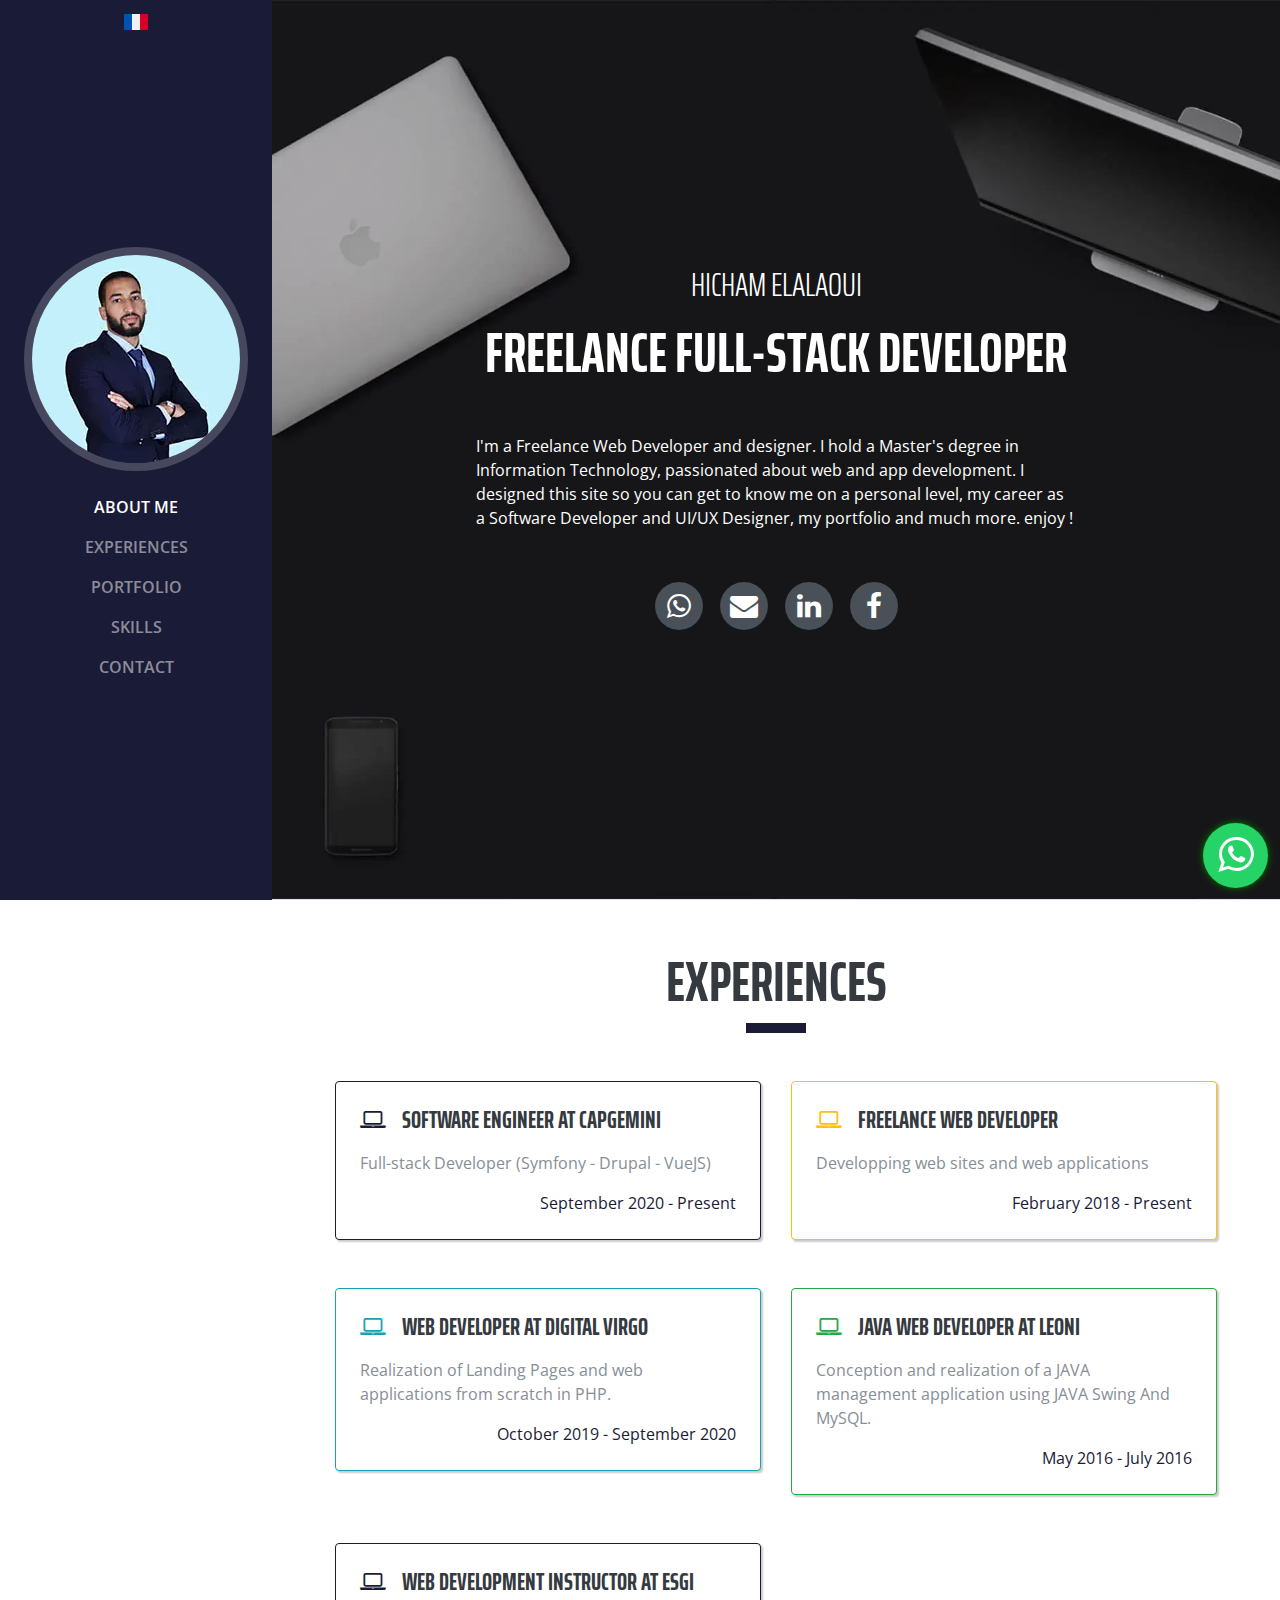
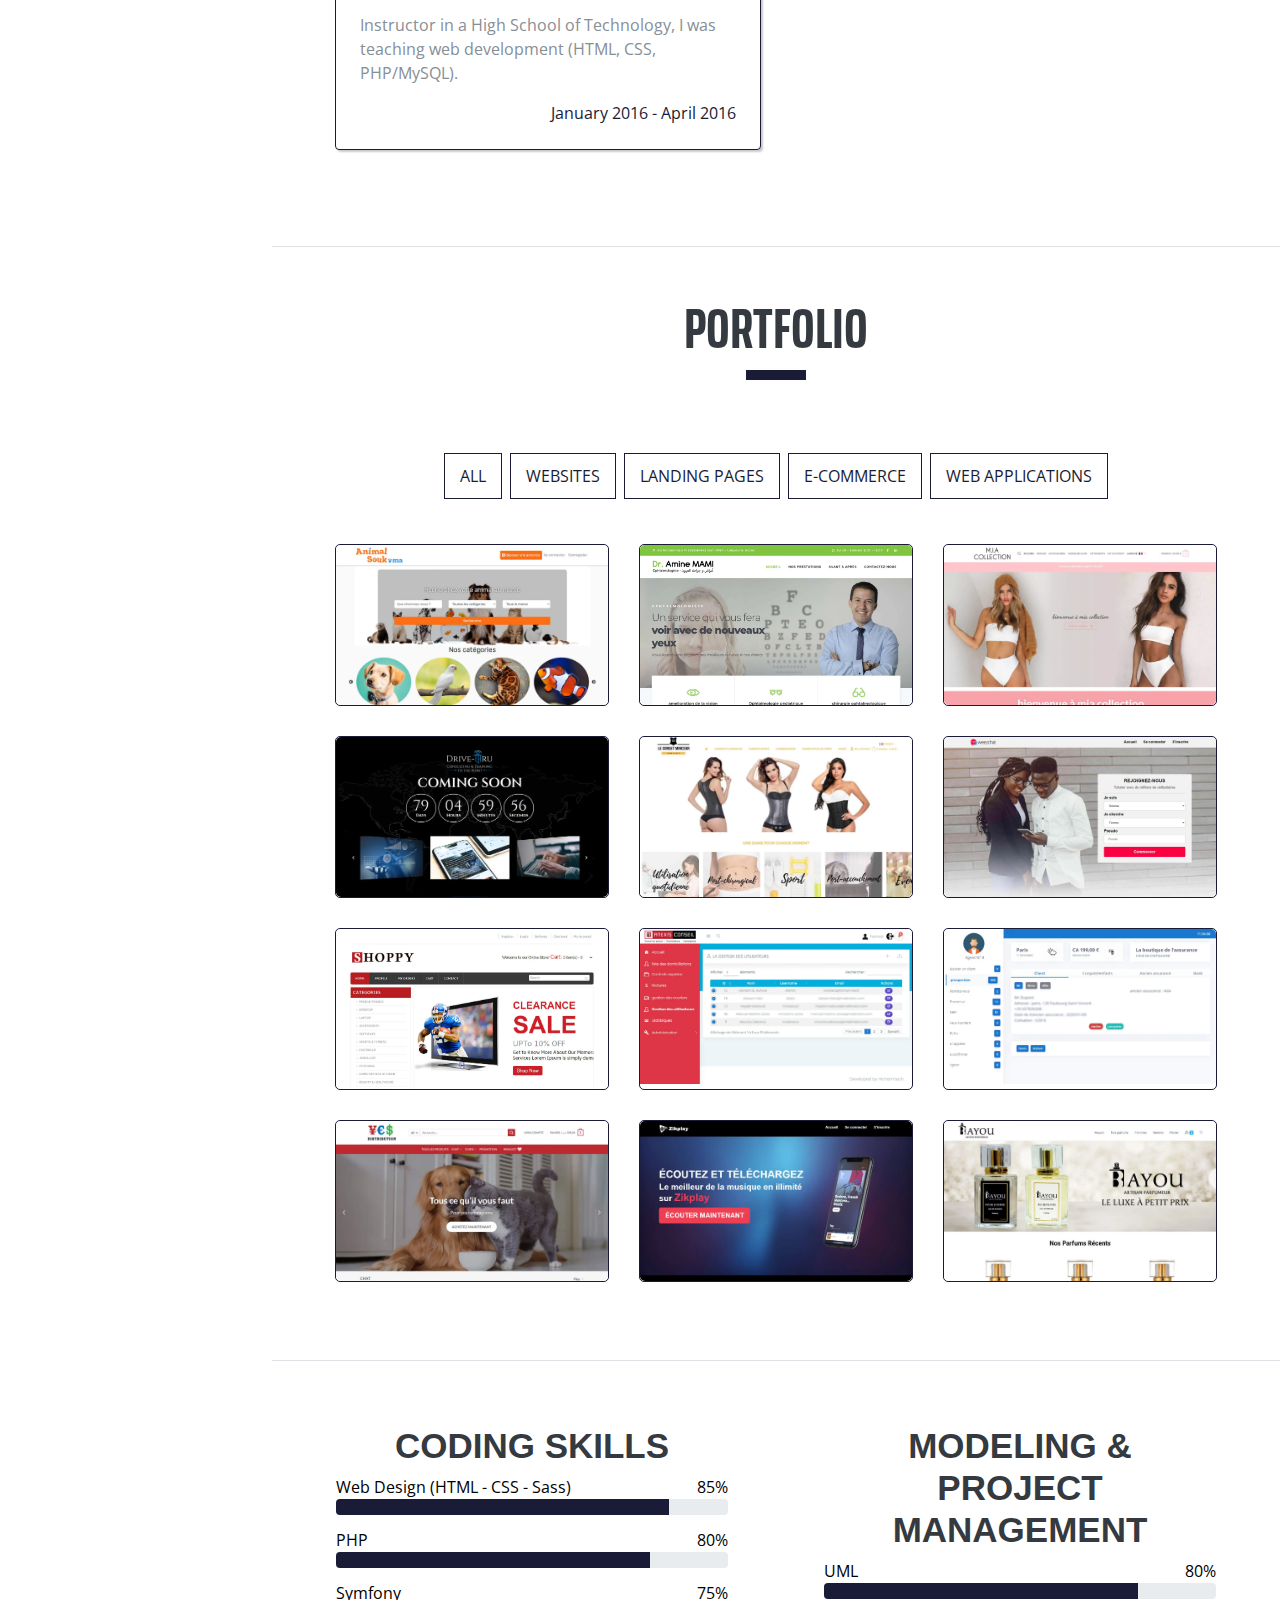
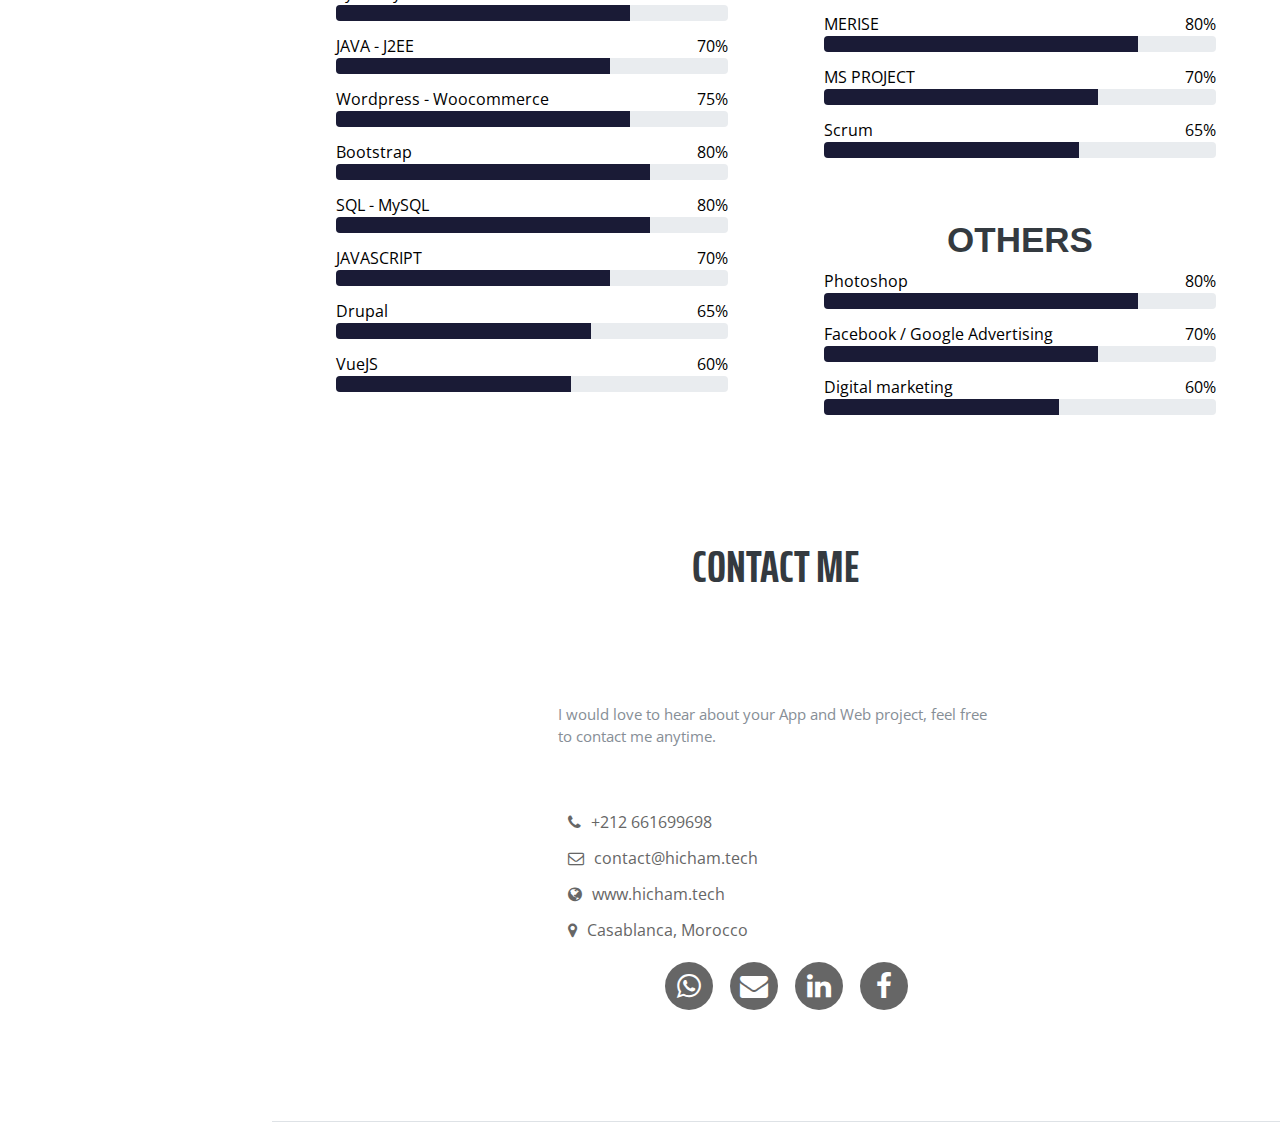
<file: en/index.html>
<!DOCTYPE html>
<html lang="en">

<head>
    <!-- Global site tag (gtag.js) - Google Analytics -->
    <script async src="https://www.googletagmanager.com/gtag/js?id=UA-165427516-1"></script>
    <script>
        window.dataLayer = window.dataLayer || [];

        function gtag() {
            dataLayer.push(arguments);
        }
        gtag("js", new Date());

        gtag("config", "UA-165427516-1");
    </script>
    <link rel="canonical" href="https://hicham.tech" />
    <meta charset="utf-8" />
    <meta name="viewport" content="width=device-width, initial-scale=1, shrink-to-fit=no" />
    <meta name="description" content="Freelance web developer, website creator and Instructor in Casablanca Morocco. Web development, website creation or redesign, etc." />
    <meta name="author" content="Hicham EL ALAOUI" />

    <link rel="shortcut icon" href="../img/favicon.ico?v=5" />
    <title>Freelance web developer In Casablanca Morocco - Hicham.tech</title>
    <meta property="og:image" content="https://hicham.tech/img/hicham.tech.jpg" />

    <!-- Global stylesheets -->
    <link href="../css/bootstrap/bootstrap.min.css" rel="stylesheet" />
    <link href="https://fonts.googleapis.com/css?family=Saira+Extra+Condensed:100,200,300,400,500,600,700,800,900" rel="stylesheet" />
    <link href="https://fonts.googleapis.com/css?family=Open+Sans:300,300i,400,400i,600,600i,700,700i,800,800i" rel="stylesheet" />
    <link href="../font-awesome/css/font-awesome.min.css" rel="stylesheet" />
    <link href="../css/devicons/css/devicons.min.css" rel="stylesheet" />
    <link href="../css/simple-line-icons/css/simple-line-icons.css" rel="stylesheet" />
    <link href="../css/style.css" rel="stylesheet" />
    <!-- Facebook Pixel Code -->
    <!-- <script>
        ! function(f, b, e, v, n, t, s) {
            if (f.fbq) return;
            n = f.fbq = function() {
                n.callMethod ?
                    n.callMethod.apply(n, arguments) : n.queue.push(arguments)
            };
            if (!f._fbq) f._fbq = n;
            n.push = n;
            n.loaded = !0;
            n.version = '2.0';
            n.queue = [];
            t = b.createElement(e);
            t.async = !0;
            t.src = v;
            s = b.getElementsByTagName(e)[0];
            s.parentNode.insertBefore(t, s)
        }(window, document, 'script',
            'https://connect.facebook.net/en_US/fbevents.js');
        fbq('init', '5099077533466316');
        fbq('track', 'PageView');
    </script>
    <noscript><img height="1" width="1" style="display:none"
  src="https://www.facebook.com/tr?id=5099077533466316&ev=PageView&noscript=1"
/></noscript> -->
    <!-- End Facebook Pixel Code -->
</head>

<body id="page-top" oncontextmenu="return false;">
    <a onclick="fbq('track','contact')" href="https://wa.me/+212661699698/">
        <div class="bot-wtsp"><i class="fa fa-whatsapp"></i></div>
    </a>
    <!-- Load Facebook SDK for JavaScript -->
    <!-- <div id="fb-root"></div>
    <script>
        window.fbAsyncInit = function() {
            FB.init({
                xfbml: true,
                version: "v7.0",
            });
        };

        (function(d, s, id) {
            var js,
                fjs = d.getElementsByTagName(s)[0];
            if (d.getElementById(id)) return;
            js = d.createElement(s);
            js.id = id;
            js.src = "https://connect.facebook.net/fr_FR/sdk/xfbml.customerchat.js";
            fjs.parentNode.insertBefore(js, fjs);
        })(document, "script", "facebook-jssdk");
    </script>

     Your customer chat code 
    <div class="fb-customerchat" attribution="setup_tool" page_id="473712136112763" theme_color="#1a1b36" logged_in_greeting="Hi! How can I help you?" logged_out_greeting="Hi! How can I help you?"></div> -->

    <!-- end bot messenger-->
    <div class="loader-wrapper">
        <img class="logoload" alt="logo - Hicham.tech" src="../img/logo.png" />
        <span class="loader"><span class="loader-inner"><img src="../img/gif.gif" /></span
      ></span>
    </div>
    <nav class="navbar navbar-expand-lg navbar-dark bg-primary fixed-top" id="sideNav">
        <div class="form-inline">
            <a href="../"><img src="../img/france.png" /></a>
        </div>
        <a class="navbar-brand js-scroll-trigger" href="#page-top">
            <!--span class="d-block d-lg-none  mx-0 px-0"><img src="../img/logo-white.png" alt="" class="img-fluid"></span-->
            <span class="d-none d-lg-block">
          <img
            class="img-fluid img-profile rounded-circle mx-auto mb-2"
            alt="Hicham EL ALAOUI"
            src="../img/profile.webp"
            alt=""
          />
        </span>
        </a>
        <button class="navbar-toggler" type="button" data-toggle="collapse" data-target="#navbarSupportedContent" aria-controls="navbarSupportedContent" aria-expanded="false" aria-label="Toggle navigation">
        <span class="navbar-toggler-icon"></span>
      </button>
        <div class="collapse navbar-collapse" id="navbarSupportedContent">
            <ul class="navbar-nav">
                <li class="nav-item">
                    <a class="nav-link js-scroll-trigger" href="#about">About me</a>
                </li>
                <li class="nav-item">
                    <a class="nav-link js-scroll-trigger" href="#experiences">Experiences</a
            >
          </li>
          <li class="nav-item">
            <a class="nav-link js-scroll-trigger" href="#portfolio"
              >Portfolio</a
            >
          </li>
          <li class="nav-item">
            <a class="nav-link js-scroll-trigger" href="#skills">Skills</a>
                </li>
                <!--li class="nav-item">
                    <a class="nav-link js-scroll-trigger" href="#services">Services</a>
                </li-->
                <li class="nav-item">
                    <a class="nav-link js-scroll-trigger" href="#contact">Contact</a>
                </li>
            </ul>
        </div>
    </nav>

    <div class="container-fluid p-0">
        <!--====================================================
                        ABOUT
    ======================================================-->
        <section class="resume-section p-3 p-lg-5 d-flex d-column" id="about">
            <div class="my-auto white">
                <div class="subheading mb-0">
                    <h1 class="white" style="font-size: 33px; font-weight: 300; height: 46px">
                        Hicham ELALAOUI
                    </h1>
                </div>
                <h1 class="mb-5 white">Freelance Full-stack Developer</h1>
                <!--div class="typewrite subheading mb-5" data-period="2000" data-type='[ "Hi, Im Si.", "DÉVELOPPEUR INFORMATIQUE INDÉPENDANT", "I Love Design.", "I Love to Develop." ]'></div-->

                <p class="mb-5" style="margin: 0 auto; max-width: 600px">
                    I'm a Freelance Web Developer and designer. I hold a Master's degree in Information Technology, passionated about web and app development. I designed this site so you can get to know me on a personal level, my career as a Software Developer and UI/UX Designer, my
                    portfolio and much more. enjoy !
                </p>
                <ul class="list-inline list-social-icons mb-0">
                    <!--li class="list-inline-item">
                      <a href="#" target="_blank">
                  <span class="fa-stack fa-lg">
                    <i class="fa fa-circle fa-stack-2x"></i>
                    <i class="fa fa-facebook fa-stack-1x fa-inverse"></i>
                  </span>
                   </a>
                  </li-->
                    <!--li class="list-inline-item">
                      <a href="https://join.skype.com/invite/fMLYBLbYd52X" target="_blank">
                  <span class="fa-stack fa-lg">
                    <i class="fa fa-circle fa-stack-2x"></i>
                    <i class="fa fa-skype fa-stack-1x fa-inverse"></i>
                  </span>
                </a>
                  </li-->
                    <!--li class="list-inline-item">
                      <a href="" target="_blank">
                  <span class="fa-stack fa-lg">
                    <i class="fa fa-circle fa-stack-2x"></i>
                    <i class="fa fa-phone fa-stack-1x fa-inverse"></i>
                  </span>
                </a>
                  </li-->
                    <li class="list-inline-item">
                        <a href="https://api.whatsapp.com/send?phone=+212661699698" target="_blank">
                            <span class="fa-stack fa-lg">
                  <i class="fa fa-circle fa-stack-2x"></i>
                  <i class="fa fa-whatsapp fa-stack-1x fa-inverse"></i>
                </span>
                        </a>
                    </li>
                    <li class="list-inline-item">
                        <a href="mailto:contact@hicham.tech" target="_blank">
                            <span class="fa-stack fa-lg">
                  <i class="fa fa-circle fa-stack-2x"></i>
                  <i class="fa fa-envelope fa-stack-1x fa-inverse"></i>
                </span>
                        </a>
                    </li>
                    <li class="list-inline-item">
                        <a href="https://www.linkedin.com/in/hicham-elalaoui/" target="_blank">
                            <span class="fa-stack fa-lg">
                  <i class="fa fa-circle fa-stack-2x"></i>
                  <i class="fa fa-linkedin fa-stack-1x fa-inverse"></i>
                </span>
                        </a>
                    </li>
                    <li class="list-inline-item">
                        <a href="https://www.facebook.com/www.hicham.tech/" target="_blank">
                            <span class="fa-stack fa-lg">
                  <i class="fa fa-circle fa-stack-2x"></i>
                  <i class="fa fa-facebook fa-stack-1x fa-inverse"></i>
                </span>
                        </a>
                    </li>
                    <!--li class="list-inline-item">
                      <a href="#" target="_blank">
                  <span class="fa-stack fa-lg">
                    <i class="fa fa-circle fa-stack-2x"></i>
                    <i class="fa fa-github fa-stack-1x fa-inverse"></i>
                  </span>
                </a>
                  </li-->
                </ul>
            </div>
        </section>

        <!--====================================================
                        EXPERIENCE
    ======================================================-->
        <section class="resume-section p-3 p-lg-5" id="experiences">
            <div class="row my-auto">
                <div class="col-12">
                    <h2 class="text-center">Experiences</h2>
                    <div class="mb-5 heading-border"></div>
                </div>
                <div class="resume-item col-md-6 col-sm-12">
                    <div class="card mx-0 p-4 mb-5" style="
                border-color: #1a1b36;
                box-shadow: 2px 2px 2px rgba(0, 0, 0, 0.21);
              ">
                        <div class="resume-content mr-auto">
                            <h4 class="mb-3">
                                <i class="fa fa-laptop mr-3 text-primary"></i>Software Engineer At Capgemini
                            </h4>
                            <p>
                                Full-stack Developer (Symfony - Drupal - VueJS)
                            </p>
                        </div>
                        <div class="resume-date text-md-right">
                            <span class="text-primary">September 2020 - Present</span>
                        </div>
                    </div>
                </div>
                <div class="resume-item col-md-6 col-sm-12">
                    <div class="card mx-0 p-4 mb-5" style="
                border-color: #ffc107;
                box-shadow: 2px 2px 2px rgba(0, 0, 0, 0.21);
              ">
                        <div class="resume-content mr-auto">
                            <h4 class="mb-3">
                                <i class="fa fa-laptop mr-3 text-warning"></i>Freelance web developer
                            </h4>
                            <p>
                                Developping web sites and web applications
                            </p>
                        </div>
                        <div class="resume-date text-md-right">
                            <span class="text-primary">February 2018 - Present</span>
                        </div>
                    </div>
                </div>
                <div class="resume-item col-md-6 col-sm-12">
                    <div class="card mx-0 p-4 mb-5" style="
                border-color: #17a2b8;
                box-shadow: 2px 2px 2px rgba(0, 0, 0, 0.21);
              ">
                        <div class="resume-content mr-auto">
                            <h4 class="mb-3">
                                <i class="fa fa-laptop mr-3 text-info"></i>Web Developer at Digital virgo
                            </h4>
                            <p>
                                Realization of Landing Pages and web applications from scratch in PHP.
                            </p>
                        </div>
                        <div class="resume-date text-md-right">
                            <span class="text-primary">October 2019 - September 2020</span>
                        </div>
                    </div>
                </div>

                <div class="resume-item col-md-6 col-sm-12">
                    <div class="card mx-0 p-4 mb-5" style="
                border-color: #28a745;
                box-shadow: 2px 2px 2px rgba(0, 0, 0, 0.21);
              ">
                        <div class="resume-content mr-auto">
                            <h4 class="mb-3">
                                <i class="fa fa-laptop mr-3 text-success"></i>JAVA Web Developer at LEONI
                            </h4>
                            <p>
                                Conception and realization of a JAVA management application using JAVA Swing And MySQL.
                            </p>
                        </div>
                        <div class="resume-date text-md-right">
                            <span class="text-primary">May 2016 - July 2016</span>
                        </div>
                    </div>
                </div>
                <div class="resume-item col-md-6 col-sm-12">
                    <div class="card mx-0 p-4 mb-5" style="
                border-color: #1a1b36;
                box-shadow: 2px 2px 2px rgba(0, 0, 0, 0.21);
              ">
                        <div class="resume-content mr-auto">
                            <h4 class="mb-3">
                                <i class="fa fa-laptop mr-3 text-primary"></i>Web development Instructor AT ESGI
                            </h4>
                            <p>
                                Instructor in a High School of Technology, I was teaching web development (HTML, CSS, PHP/MySQL).
                            </p>
                        </div>
                        <div class="resume-date text-md-right">
                            <span class="text-primary">January 2016 - April 2016</span>
                        </div>
                    </div>
                </div>
            </div>
        </section>

        <!--====================================================
                        PORTFOLIO
    ======================================================-->
        <section class="resume-section p-3 p-lg-5 d-flex flex-column" id="portfolio">
            <div class="row my-auto">
                <div class="col-12">
                    <h2 class="text-center">Portfolio</h2>
                    <div class="mb-5 heading-border"></div>
                </div>
                <div class="col-md-12">
                    <div class="port-head-cont">
                        <button class="btn btn-general btn-green filter-b" data-filter="all">
                All
              </button>
                        <button class="btn btn-general btn-green filter-b" data-filter="website">
                Websites
              </button>
                        <button class="btn btn-general btn-green filter-b" data-filter="lp">
                Landing Pages
              </button>
                        <button class="btn btn-general btn-green filter-b" data-filter="ecom">
                E-commerce
              </button>
                        <button class="btn btn-general btn-green filter-b" data-filter="web-app">
                Web applications
              </button>
                    </div>
                </div>
            </div>
            <div class="row my-auto">
                <div class="col-sm-4 portfolio-item filter website">
                    <a class="portfolio-link" href="#portfolioModal10" data-toggle="modal">
                        <div class="my-custom-scrollbar my-custom-scrollbar-primary">
                            <img class="img-fluid" src="../img/portfolio/p-10.webp" loading="lazy" />
                        </div>
                    </a>
                </div>
                <div class="col-sm-4 portfolio-item filter website lp">
                    <a class="portfolio-link" href="#portfolioModal2" data-toggle="modal">
                        <div class="my-custom-scrollbar my-custom-scrollbar-primary">
                            <img class="img-fluid" src="../img/portfolio/p-2.webp" loading="lazy" />
                        </div>
                    </a>
                </div>
                <div class="col-sm-4 portfolio-item filter ecom website">
                    <a class="portfolio-link" href="#portfolioModal13" data-toggle="modal">
                        <div class="my-custom-scrollbar my-custom-scrollbar-primary">
                            <img class="img-fluid" src="../img/portfolio/p-13.webp" loading="lazy" />
                        </div>
                    </a>
                </div>
                <div class="col-sm-4 portfolio-item filter lp website">
                    <a class="portfolio-link" href="#portfolioModal14" data-toggle="modal">
                        <div class="my-custom-scrollbar my-custom-scrollbar-primary">
                            <img class="img-fluid" src="../img/portfolio/p-14.webp" loading="lazy" />
                        </div>
                    </a>
                </div>
                <div class="col-sm-4 portfolio-item filter ecom website">
                    <a class="portfolio-link" href="#portfolioModal12" data-toggle="modal">
                        <div class="my-custom-scrollbar my-custom-scrollbar-primary">
                            <img class="img-fluid" src="../img/portfolio/p-12.webp" loading="lazy" />
                        </div>
                    </a>
                </div>
                <div class="col-sm-4 portfolio-item filter lp website">
                    <a class="portfolio-link" href="#portfolioModal4" data-toggle="modal">
                        <div class="my-custom-scrollbar my-custom-scrollbar-primary">
                            <img class="img-fluid" src="../img/portfolio/p-4.webp" loading="lazy" />
                        </div>
                    </a>
                </div>
                <div class="col-sm-4 portfolio-item filter ecom website">
                    <a class="portfolio-link" href="#portfolioModal5" data-toggle="modal">
                        <div class="my-custom-scrollbar my-custom-scrollbar-primary">
                            <img class="img-fluid" src="../img/portfolio/p-5.webp" loading="lazy" />
                        </div>
                    </a>
                </div>
                <div class="col-sm-4 portfolio-item filter website web-app">
                    <a class="portfolio-link" href="#portfolioModal6" data-toggle="modal">
                        <div class="my-custom-scrollbar my-custom-scrollbar-primary">
                            <img class="img-fluid" src="../img/portfolio/p-6.webp" loading="lazy" />
                        </div>
                    </a>
                </div>
                <div class="col-sm-4 portfolio-item filter website web-app">
                    <a class="portfolio-link" href="#portfolioModal17" data-toggle="modal">
                        <div class="my-custom-scrollbar my-custom-scrollbar-primary">
                            <img class="img-fluid" src="../img/portfolio/p-17.webp" loading="lazy" />
                        </div>
                    </a>
                </div>
                <div class="col-sm-4 portfolio-item filter website ecom">
                    <a class="portfolio-link" href="#portfolioModal7" data-toggle="modal">
                        <div class="my-custom-scrollbar my-custom-scrollbar-primary">
                            <img class="img-fluid" src="../img/portfolio/p-7.webp" loading="lazy" />
                        </div>
                    </a>
                </div>
                <!--div class="col-sm-4 portfolio-item filter ">
                  <a class="portfolio-link" href="#portfolioModal8" data-toggle="modal">
                      <div class="caption-port">
                          <div class="caption-port-content">
                              <i class="fa fa-search-plus fa-3x"></i>
                          </div>
                      </div>
                      <img class="img-fluid" src="img/portfolio/p-8.webp" loading="lazy" alt="">
                  </a>
              </div-->
                <div class="col-sm-4 portfolio-item filter lp website">
                    <a class="portfolio-link" href="#portfolioModal9" data-toggle="modal">
                        <div class="my-custom-scrollbar my-custom-scrollbar-primary">
                            <img class="img-fluid" src="../img/portfolio/p-9.webp" loading="lazy" />
                        </div>
                    </a>
                </div>
                <!--div class="col-sm-4 portfolio-item filter">
                  <a class="portfolio-link" href="#portfolioModal1" data-toggle="modal">
                      <div class="caption-port">
                          <div class="caption-port-content">
                              <i class="fa fa-search-plus fa-3x"></i>
                          </div>
                      </div>
                      <img class="img-fluid" src="img/portfolio/p-1.webp" loading="lazy" alt="">
                  </a>
              </div-->
                <!--div class="col-sm-4 portfolio-item filter ">
                  <a class="portfolio-link" href="#portfolioModal2" data-toggle="modal">
                      <div class="caption-port">
                          <div class="caption-port-content">
                              <i class="fa fa-search-plus fa-3x"></i>
                          </div>
                      </div>
                      <img class="img-fluid" src="img/portfolio/p-2.webp" loading="lazy" alt="">
                  </a>
              </div-->
                <div class="col-sm-4 portfolio-item filter ecom website">
                    <a class="portfolio-link" href="#portfolioModal3" data-toggle="modal">
                        <div class="my-custom-scrollbar my-custom-scrollbar-primary">
                            <img class="img-fluid" src="../img/portfolio/p-3.webp" loading="lazy" />
                        </div>
                    </a>
                </div>

            </div>
        </section>
        <!--====================================================
                        SKILLS
    ======================================================-->
        <section class="d-flex flex-column" id="skills">
            <div class="p-lg-3 skill-cover white-cover">
                <div class="my-row row">
                    <div class="p-lg-5 px-5 py-4 col-md-6 col-sm-12">
                        <h3 class="text-center">Coding skills</h3>
                        <div class="skill-mf">
                            <span>Web Design (HTML - CSS - Sass)</span>
                            <span class="pull-right">85%</span>
                            <div class="progress">
                                <div class="progress-bar" role="progressbar" style="width: 85%" aria-valuenow="85" aria-valuemin="0" aria-valuemax="100"></div>
                            </div>
                            <span>PHP</span> <span class="pull-right">80%</span>
                            <div class="progress">
                                <div class="progress-bar" role="progressbar" style="width: 80%" aria-valuenow="80" aria-valuemin="0" aria-valuemax="100"></div>
                            </div>
                            <span>Symfony</span> <span class="pull-right">75%</span>
                            <div class="progress">
                                <div class="progress-bar" role="progressbar" style="width: 75%" aria-valuenow="70" aria-valuemin="0" aria-valuemax="100"></div>
                            </div>
                            <span>JAVA - J2EE</span> <span class="pull-right">70%</span>
                            <div class="progress">
                                <div class="progress-bar" role="progressbar" style="width: 70%" aria-valuenow="80" aria-valuemin="0" aria-valuemax="100"></div>
                            </div>
                            <span>Wordpress - Woocommerce</span>
                            <span class="pull-right">75%</span>
                            <div class="progress">
                                <div class="progress-bar" role="progressbar" style="width: 75%" aria-valuenow="90" aria-valuemin="0" aria-valuemax="100"></div>
                            </div>
                            <span>Bootstrap</span> <span class="pull-right">80%</span>
                            <div class="progress">
                                <div class="progress-bar" role="progressbar" style="width: 80%" aria-valuenow="90" aria-valuemin="0" aria-valuemax="100"></div>
                            </div>
                            <span>SQL - MySQL</span> <span class="pull-right">80%</span>
                            <div class="progress">
                                <div class="progress-bar" role="progressbar" style="width: 80%" aria-valuenow="80" aria-valuemin="0" aria-valuemax="100"></div>
                            </div>
                            <span>JAVASCRIPT</span> <span class="pull-right">70%</span>
                            <div class="progress">
                                <div class="progress-bar" role="progressbar" style="width: 70%" aria-valuenow="70" aria-valuemin="0" aria-valuemax="100"></div>
                            </div>
                            <span>Drupal</span> <span class="pull-right">65%</span>
                            <div class="progress">
                                <div class="progress-bar" role="progressbar" style="width: 65%" aria-valuenow="70" aria-valuemin="0" aria-valuemax="100"></div>
                            </div>
                            <span>VueJS</span> <span class="pull-right">60%</span>
                            <div class="progress">
                                <div class="progress-bar" role="progressbar" style="width: 60%" aria-valuenow="70" aria-valuemin="0" aria-valuemax="100"></div>
                            </div>
                        </div>
                    </div>
                    <div class="p-lg-5 px-5 py-4 col-md-6 col-sm-12">
                        <h3 class="text-center">Modeling & project management</h3>
                        <div class="skill-mf">
                            <span>UML</span> <span class="pull-right">80%</span>
                            <div class="progress">
                                <div class="progress-bar" role="progressbar" style="width: 80%" aria-valuenow="85" aria-valuemin="0" aria-valuemax="100"></div>
                            </div>
                            <span>MERISE</span> <span class="pull-right">80%</span>
                            <div class="progress">
                                <div class="progress-bar" role="progressbar" style="width: 80%" aria-valuenow="80" aria-valuemin="0" aria-valuemax="100"></div>
                            </div>
                            <span>MS PROJECT</span> <span class="pull-right">70%</span>
                            <div class="progress">
                                <div class="progress-bar" role="progressbar" style="width: 70%" aria-valuenow="80" aria-valuemin="0" aria-valuemax="100"></div>
                            </div>
                            <span>Scrum</span> <span class="pull-right">65%</span>
                            <div class="progress">
                                <div class="progress-bar" role="progressbar" style="width: 65%" aria-valuenow="90" aria-valuemin="0" aria-valuemax="100"></div>
                            </div>
                        </div>
                        <h3 class="text-center pt-5">Others</h3>
                        <div class="skill-mf">
                            <span>Photoshop</span> <span class="pull-right">80%</span>
                            <div class="progress">
                                <div class="progress-bar" role="progressbar" style="width: 80%" aria-valuenow="85" aria-valuemin="0" aria-valuemax="100"></div>
                            </div>
                            <span>Facebook / Google Advertising</span>
                            <span class="pull-right">70%</span>
                            <div class="progress">
                                <div class="progress-bar" role="progressbar" style="width: 70%" aria-valuenow="80" aria-valuemin="0" aria-valuemax="100"></div>
                            </div>
                            <span>Digital marketing</span>
                            <span class="pull-right">60%</span>
                            <div class="progress">
                                <div class="progress-bar" role="progressbar" style="width: 60%" aria-valuenow="80" aria-valuemin="0" aria-valuemax="100"></div>
                            </div>
                        </div>
                    </div>
                </div>
            </div>
        </section>

        <!--====================================================
                        services
    ======================================================-->
        <!--section class=" d-flex flex-column" id="services">
         <div class="p-lg-5 p-3 skill-cover">
          <h3 class="text-center text-white">services</h3>
          <div class="row text-center my-auto "> 
              <div class="col-md-3 col-sm-6">
                  <div class="skill-item">
                      <i class="fa fa-html5 fa-5x"></i>
                      <h2><span class="counter"> 84 </span><span>%</span></h2>
                      <p>HTML5</p>
                  </div>
              </div>
              <div class="col-md-3 col-sm-6">
                  <div class="skill-item">
                      <i class="fa fa-css3 fa-5x"></i>
                      <h2><span class="counter"> 95 </span><span>%</span></h2>
                      <p>CSS3</p>
                  </div>
              </div>
              <div class="col-md-3 col-sm-6">
                  <div class="skill-item">
                      <i class="fa fa-code fa-5x"></i>
                      <h2><span class="counter"> 65 </span><span>%</span></h2>
                      <p>JQuery</p>
                  </div>
              </div>
              <div class="col-md-3 col-sm-6">
                  <div class="skill-item">
                      <i class="fa fa-globe fa-5x"></i>
                      <h2><span class="counter"> 89 </span><span>%</span></h2>
                      <p>PHP</p>
                  </div>
              </div>
          </div>
         </div> 
      </section-->

        <!--====================================================
                          CONTACT
    ======================================================-->
        <section style="min-height: 70vh" class="resume-section p-3 p-lg-5 d-flex flex-column">
            <h3 class="text-center" style="font-size: 45px">Contact me</h3>
            <div class="row my-auto" id="contact">
                <div class="col-md-9 mx-md-auto col-sm-12 mt-5">
                    <div class="contact-cont">
                        <div class="heading-border-light"></div>
                        <p>
                            I would love to hear about your App and Web project, feel free to contact me anytime.
                        </p>
                    </div>
                    <div class="contact-cont2">
                        <div class="contact-mail contact-side-desc contact-box-desc">
                            <address class="address-details-f">
                  <i class="fa fa-phone cl-atlantis fa-0x"></i>+212 661699698
                  <br />
                  <i class="fa fa-envelope-o cl-atlantis fa-0x"> </i
                  ><a href="mailto:contact@hicham.tech" class=""
                    >contact@hicham.tech</a
                  ><br />
                  <i class="fa fa-globe cl-atlantis fa-0x"> </i
                  ><a href="https://hicham.tech" class="">www.hicham.tech</a
                  ><br />
                  <i class="fa fa-map-marker cl-atlantis fa-0x"> </i>Casablanca,
                  Morocco
                  <ul class="list-inline list-social-icons mb-0">
                    <!--li class="list-inline-item">
                  <a href="#" target="_blank">
                  <span class="fa-stack fa-lg">
                    <i class="fa fa-circle fa-stack-2x"></i>
                    <i class="fa fa-facebook fa-stack-1x fa-inverse"></i>
                  </span>
                  </a>
                  </li-->
                    <!--li class="list-inline-item">
                      <a href="https://join.skype.com/invite/fMLYBLbYd52X" target="_blank">
                  <span class="fa-stack fa-lg">
                    <i class="fa fa-circle fa-stack-2x"></i>
                    <i class="fa fa-skype fa-stack-1x fa-inverse"></i>
                  </span>
                  </a>
                  </li-->
                    <!--li class="list-inline-item">
                      <a href="" target="_blank">
                  <span class="fa-stack fa-lg">
                    <i class="fa fa-circle fa-stack-2x"></i>
                    <i class="fa fa-phone fa-stack-1x fa-inverse"></i>
                  </span>
                  </a>
                  </li-->
                    <li class="list-inline-item">
                      <a
                        href="https://api.whatsapp.com/send?phone=+212661699698"
                        target="_blank"
                      >
                        <span class="fa-stack fa-lg">
                          <i class="fa fa-circle fa-stack-2x"></i>
                          <i class="fa fa-whatsapp fa-stack-1x fa-inverse"></i>
                        </span>
                      </a>
                    </li>
                    <li class="list-inline-item">
                      <a href="mailto:contact@hicham.tech" target="_blank">
                        <span class="fa-stack fa-lg">
                          <i class="fa fa-circle fa-stack-2x"></i>
                          <i class="fa fa-envelope fa-stack-1x fa-inverse"></i>
                        </span>
                      </a>
                    </li>
                    <li class="list-inline-item">
                      <a
                        href="https://www.linkedin.com/in/hicham-elalaoui"
                        target="_blank"
                      >
                        <span class="fa-stack fa-lg">
                          <i class="fa fa-circle fa-stack-2x"></i>
                          <i class="fa fa-linkedin fa-stack-1x fa-inverse"></i>
                        </span>
                      </a>
                    </li>
                    <li class="list-inline-item">
                     <a
                        href="https://www.facebook.com/www.hicham.tech/"
                        target="_blank"
                      >
                        <span class="fa-stack fa-lg">
                          <i class="fa fa-circle fa-stack-2x"></i>
                          <i class="fa fa-facebook fa-stack-1x fa-inverse"></i>
                        </span>
                      </a>
                    </li>
                    <!--li class="list-inline-item">
                      <a href="#" target="_blank">
                  <span class="fa-stack fa-lg">
                    <i class="fa fa-circle fa-stack-2x"></i>
                    <i class="fa fa-github fa-stack-1x fa-inverse"></i>
                  </span>
                  </a>
                  </li-->
                  </ul>
                </address>
                        </div>
                    </div>
                </div>
                <!--div class="col-md-6 center">
                 
              <div class="row con-form">
                <div class="col-md-12">
                  <input type="text" name="full-name" placeholder="Full Name" class="form-control">
                </div>
                <div class="col-md-12">
                  <input type="text" name="email" placeholder="Email Id" class="form-control">
                </div>
                <div class="col-md-12">
                  <input type="text" name="subject" placeholder="Subject" class="form-control">
                </div>
                <div class="col-md-12"><textarea name="" id=""></textarea></div>
                <div class="col-md-12 sub-but"><button class="btn btn-lg btn-white" role="button">Send</button></div>
              </div>
            </div-->
            </div>
        </section>
    </div>

    <!--====================================================
                    PORTFOLIO MODALS
======================================================-->
    <div class="portfolio-modal modal fade" id="portfolioModal12" tabindex="-1" role="dialog" aria-hidden="true">
        <div class="modal-dialog" role="document">
            <div class="modal-content">
                <div class="close-modal" data-dismiss="modal">
                    <div class="lr">
                        <div class="rl"></div>
                    </div>
                </div>
                <div class="container">
                    <div class="row">
                        <div class="modal-body">
                            <div class="title-bar">
                                <div class="col-md-12">
                                    <h2 class="text-center">
                                        E-commerce website on prestashop
                                    </h2>
                                    <div class="heading-border"></div>
                                </div>
                            </div>
                            <div class="row">
                                <div class="col-md-6">
                                    <img class="img-fluid img-centered" src="../img/portfolio/p-12.webp" loading="lazy" alt="" />
                                </div>
                                <div class="col-md-6">
                                    <p>
                                        Development of an online shop for women with double store (in Morocco and France) with several payment options (stripe, paypal or payment on delivery) the site also contains the administrator part which allows the management of products / categories,
                                        content modification and order management.
                                    </p>
                                    <ul class="list-inline item-details">
                                        <li>
                                            <i class="fa fa-check"></i>
                                            <strong>Technologies used :</strong> Prestashop - MySQL
                                        </li>
                                        <li>
                                            <i class="fa fa-check"></i>
                                            <strong>Responsive website</strong> (compatible with all devices)
                                        </li>
                                        <li>
                                            <i class="fa fa-check"></i>
                                            <strong>Optimisation AMP</strong> (PageSpeed)
                                        </li>

                                        <li>
                                            Date:
                                            <strong> 2020<a href="#"></a> </strong>
                                        </li>
                                        <li>
                                            Categorie :
                                            <strong> E-commerce website<a href="#"></a> </strong>
                                        </li>
                                    </ul>
                                    <button class="btn btn-general btn-white" type="button" data-dismiss="modal">
                      <i class="fa fa-times"></i> Close
                    </button>
                                </div>
                            </div>
                        </div>
                    </div>
                </div>
            </div>
        </div>
    </div>
    <div class="portfolio-modal modal fade" id="portfolioModal1" tabindex="-1" role="dialog" aria-hidden="true">
        <div class="modal-dialog" role="document">
            <div class="modal-content">
                <div class="close-modal" data-dismiss="modal">
                    <div class="lr">
                        <div class="rl"></div>
                    </div>
                </div>
                <div class="container">
                    <div class="row">
                        <div class="modal-body">
                            <div class="title-bar">
                                <div class="col-md-12">
                                    <h2 class="text-center">Our Project</h2>
                                    <div class="heading-border"></div>
                                </div>
                            </div>
                            <div class="row">
                                <div class="col-md-6">
                                    <img class="img-fluid img-centered" src="../img/portfolio/p-1.webp" loading="lazy" alt="" />
                                </div>
                                <div class="col-md-6">
                                    <p>
                                        Our new Project every processes had become fragmented; meaning quality and service were inconsistent. This lack of standardization was adversely impacting operating costs, productivity and customer satisfaction. For several years now Payfast has worked
                                        strategically with innovations as a means of developing new solutions, products and services. In line with this vision, Success was approached to find new payments solutions to offer Payfast customers on their website,
                                        including open invoice and partial payments options.
                                    </p>
                                    <ul class="list-inline item-details">
                                        <li>
                                            Client:
                                            <strong>
                          <a href="#">Techs Soft</a>
                        </strong>
                                        </li>
                                        <li>
                                            Date:
                                            <strong>
                          <a href="#">April 2018</a>
                        </strong>
                                        </li>
                                        <li>
                                            Service:
                                            <strong>
                          <a href="#">Web Development</a>
                        </strong>
                                        </li>
                                    </ul>
                                    <button class="btn btn-general btn-white" type="button" data-dismiss="modal">
                      <i class="fa fa-times"></i> Close
                    </button>
                                </div>
                            </div>
                        </div>
                    </div>
                </div>
            </div>
        </div>
    </div>
    <div class="portfolio-modal modal fade" id="portfolioModal2" tabindex="-1" role="dialog" aria-hidden="true">
        <div class="modal-dialog" role="document">
            <div class="modal-content">
                <div class="close-modal" data-dismiss="modal">
                    <div class="lr">
                        <div class="rl"></div>
                    </div>
                </div>
                <div class="container">
                    <div class="row">
                        <div class="modal-body">
                            <div class="title-bar">
                                <div class="col-md-12">
                                    <h2 class="text-center">Our Project</h2>
                                    <div class="heading-border"></div>
                                </div>
                            </div>
                            <div class="row">
                                <div class="col-md-6">
                                    <img class="img-fluid img-centered" src="../img/portfolio/p-2.webp" loading="lazy" alt="" />
                                </div>
                                <div class="col-md-6">
                                    <p>
                                        Our new Project every processes had become fragmented; meaning quality and service were inconsistent. This lack of standardization was adversely impacting operating costs, productivity and customer satisfaction. For several years now Payfast has worked
                                        strategically with innovations as a means of developing new solutions, products and services. In line with this vision, Success was approached to find new payments solutions to offer Payfast customers on their website,
                                        including open invoice and partial payments options.
                                    </p>
                                    <ul class="list-inline item-details">
                                        <li>
                                            Client:
                                            <strong>
                          <a href="#">Techs Soft</a>
                        </strong>
                                        </li>
                                        <li>
                                            Date:
                                            <strong>
                          <a href="#">April 2018</a>
                        </strong>
                                        </li>
                                        <li>
                                            Service:
                                            <strong>
                          <a href="#">Web Development</a>
                        </strong>
                                        </li>
                                    </ul>
                                    <button class="btn btn-general btn-white" type="button" data-dismiss="modal">
                      <i class="fa fa-times"></i> Close
                    </button>
                                </div>
                            </div>
                        </div>
                    </div>
                </div>
            </div>
        </div>
    </div>
    <div class="portfolio-modal modal fade" id="portfolioModal3" tabindex="-1" role="dialog" aria-hidden="true">
        <div class="modal-dialog" role="document">
            <div class="modal-content">
                <div class="close-modal" data-dismiss="modal">
                    <div class="lr">
                        <div class="rl"></div>
                    </div>
                </div>
                <div class="container">
                    <div class="row">
                        <div class="modal-body">
                            <div class="title-bar">
                                <div class="col-md-12">
                                    <h2 class="text-center">E-commerce website</h2>
                                    <div class="heading-border"></div>
                                </div>
                            </div>
                            <div class="row">
                                <div class="col-md-6">
                                    <img class="img-fluid img-centered" src="../img/portfolio/p-3.webp" loading="lazy" alt="" />
                                </div>
                                <div class="col-md-6">
                                    <p>
                                        development of an online perfume shop with the administrator part which allows the addition and deletion of products, modification of content and management of orders.
                                    </p>
                                    <ul class="list-inline item-details">
                                        <li>
                                            <i class="fa fa-check"></i>
                                            <strong>Technologies used :</strong> Woocommerce/Wordpress - MySQL
                                        </li>
                                        <li>
                                            <i class="fa fa-check"></i>
                                            <strong>Responsive Website </strong> (compatible with all devices)
                                        </li>
                                        <li>
                                            <i class="fa fa-check"></i>
                                            <strong>Optimisation AMP</strong> (PageSpeed)
                                        </li>

                                        <li>
                                            Date:
                                            <strong> 2020<a href="#"></a> </strong>
                                        </li>
                                        <li>
                                            Category :
                                            <strong> E-commerce Website <a href="#"></a> </strong>
                                        </li>
                                    </ul>
                                    <button class="btn btn-general btn-white" type="button" data-dismiss="modal">
                      <i class="fa fa-times"></i> Close
                    </button>
                                </div>
                            </div>
                        </div>
                    </div>
                </div>
            </div>
        </div>
    </div>

    <div class="portfolio-modal modal fade" id="portfolioModal13" tabindex="-1" role="dialog" aria-hidden="true">
        <div class="modal-dialog" role="document">
            <div class="modal-content">
                <div class="close-modal" data-dismiss="modal">
                    <div class="lr">
                        <div class="rl"></div>
                    </div>
                </div>
                <div class="container">
                    <div class="row">
                        <div class="modal-body">
                            <div class="title-bar">
                                <div class="col-md-12">
                                    <h2 class="text-center">E-commerce website</h2>
                                    <div class="heading-border"></div>
                                </div>
                            </div>
                            <div class="row">
                                <div class="col-md-6">
                                    <img class="img-fluid img-centered" src="../img/portfolio/p-13.webp" loading="lazy" alt="" />
                                </div>
                                <div class="col-md-6">
                                    <p>
                                        Creation of an online women's underwear store with the administrator part which allows the addition and deletion of products, the modification of content and the management of orders. in multilingual (English and French)
                                    </p>
                                    <ul class="list-inline item-details">
                                        <li>
                                            <i class="fa fa-check"></i>
                                            <strong>Technologies used:</strong> Woocommerce/Wordpress - MySQL
                                        </li>
                                        <li>
                                            <i class="fa fa-check"></i>
                                            <strong>Site Responsive</strong> (compatible tous supports)
                                        </li>
                                        <li>
                                            <i class="fa fa-check"></i>
                                            <strong>Optimisation AMP</strong> (PageSpeed)
                                        </li>

                                        <li>
                                            Date:
                                            <strong> 2021<a href="#"></a> </strong>
                                        </li>
                                        <li>
                                            Categorie :
                                            <strong> E-commerce website<a href="#"></a> </strong>
                                        </li>
                                    </ul>
                                    <button class="btn btn-general btn-white" type="button" data-dismiss="modal">
                      <i class="fa fa-times"></i> close
                    </button>
                                </div>
                            </div>
                        </div>
                    </div>
                </div>
            </div>
        </div>
    </div>
    <div class="portfolio-modal modal fade" id="portfolioModal10" tabindex="-1" role="dialog" aria-hidden="true">
        <div class="modal-dialog" role="document">
            <div class="modal-content">
                <div class="close-modal" data-dismiss="modal">
                    <div class="lr">
                        <div class="rl"></div>
                    </div>
                </div>
                <div class="container">
                    <div class="row">
                        <div class="modal-body">
                            <div class="title-bar">
                                <div class="col-md-12">
                                    <h2 class="text-center">E-commerce website</h2>
                                    <div class="heading-border"></div>
                                </div>
                            </div>
                            <div class="row">
                                <div class="col-md-6">
                                    <img class="img-fluid img-centered" src="../img/portfolio/p-10.webp" loading="lazy" alt="" />
                                </div>
                                <div class="col-md-6">
                                    <p>
                                        Announcement site specializing in animals. it allows sellers to place their ads, and visitors to see the different ads and then choose the most suitable for them.
                                    </p>
                                    <ul class="list-inline item-details">
                                        <li>
                                            <i class="fa fa-check"></i>
                                            <strong>Technologies used :</strong> PHP / Symfony - Twig - Bootstrap - HTML - CSS
                                        </li>
                                        <li>
                                            <i class="fa fa-check"></i>
                                            <strong>Site Responsive</strong> (compatible tous supports)
                                        </li>
                                        <li>
                                            <i class="fa fa-check"></i>
                                            <strong>Optimisation AMP</strong> (PageSpeed)
                                        </li>

                                        <li>
                                            Date:
                                            <strong> 2020<a href="#"></a> </strong>
                                        </li>
                                        <li>
                                            Categorie :
                                            <strong> website<a href="#"></a> </strong>
                                        </li>
                                        <li>
                                            visite the website:
                                            <strong><a href="https://www.animalsouk.ma">Animalsouk.ma</a></strong>
                                        </li>
                                    </ul>
                                    <button class="btn btn-general btn-white" type="button" data-dismiss="modal">
                      <i class="fa fa-times"></i> close
                    </button>
                                </div>
                            </div>
                        </div>
                    </div>
                </div>
            </div>
        </div>
    </div>
    <div class="portfolio-modal modal fade" id="portfolioModal14" tabindex="-1" role="dialog" aria-hidden="true">
        <div class="modal-dialog" role="document">
            <div class="modal-content">
                <div class="close-modal" data-dismiss="modal">
                    <div class="lr">
                        <div class="rl"></div>
                    </div>
                </div>
                <div class="container">
                    <div class="row">
                        <div class="modal-body">
                            <div class="title-bar">
                                <div class="col-md-12">
                                    <h2 class="text-center">Site E-learning</h2>
                                    <div class="heading-border"></div>
                                </div>
                            </div>
                            <div class="row">
                                <div class="col-md-6">
                                    <img class="img-fluid img-centered" src="../img/portfolio/p-14.webp" loading="lazy" alt="" />
                                </div>
                                <div class="col-md-6">
                                    <p>
                                        E-learning website
                                    </p>
                                    <ul class="list-inline item-details">
                                        <li>
                                            <i class="fa fa-check"></i>
                                            <strong>Technologies used :</strong> Woocommerce/Wordpress - MySQL
                                        </li>
                                        <li>
                                            <i class="fa fa-check"></i>
                                            <strong>Site Responsive</strong> (compatible tous supports)
                                        </li>
                                        <li>
                                            <i class="fa fa-check"></i>
                                            <strong>Optimisation AMP</strong> (PageSpeed)
                                        </li>

                                        <li>
                                            Date:
                                            <strong> 2021<a href="#"></a> </strong>
                                        </li>
                                        <li>
                                            Categorie :
                                            <strong> E-commerce website<a href="#"></a> </strong>
                                        </li>
                                    </ul>
                                    <button class="btn btn-general btn-white" type="button" data-dismiss="modal">
                      <i class="fa fa-times"></i> close
                    </button>
                                </div>
                            </div>
                        </div>
                    </div>
                </div>
            </div>
        </div>
    </div>
    <div class="portfolio-modal modal fade" id="portfolioModal14" tabindex="-1" role="dialog" aria-hidden="true">
        <div class="modal-dialog" role="document">
            <div class="modal-content">
                <div class="close-modal" data-dismiss="modal">
                    <div class="lr">
                        <div class="rl"></div>
                    </div>
                </div>
                <div class="container">
                    <div class="row">
                        <div class="modal-body">
                            <div class="title-bar">
                                <div class="col-md-12">
                                    <h2 class="text-center">E-learning website</h2>
                                    <div class="heading-border"></div>
                                </div>
                            </div>
                            <div class="row">
                                <div class="col-md-6">
                                    <img class="img-fluid img-centered" src="../img/portfolio/p-14.webp" loading="lazy" alt="" />
                                </div>
                                <div class="col-md-6">
                                    <p>
                                        E-learning website.
                                    </p>
                                    <ul class="list-inline item-details">
                                        <li>
                                            <i class="fa fa-check"></i>
                                            <strong>Technologies used :</strong> Woocommerce/Wordpress - MySQL
                                        </li>
                                        <li>
                                            <i class="fa fa-check"></i>
                                            <strong>Site Responsive</strong> (compatible tous supports)
                                        </li>
                                        <li>
                                            <i class="fa fa-check"></i>
                                            <strong>Optimisation AMP</strong> (PageSpeed)
                                        </li>

                                        <li>
                                            Date:
                                            <strong> 2021<a href="#"></a> </strong>
                                        </li>
                                        <li>
                                            Categorie :
                                            <strong> Website<a href="#"></a> </strong>
                                        </li>
                                    </ul>
                                    <button class="btn btn-general btn-white" type="button" data-dismiss="modal">
                      <i class="fa fa-times"></i> close
                    </button>
                                </div>
                            </div>
                        </div>
                    </div>
                </div>
            </div>
        </div>
    </div>
    <div class="portfolio-modal modal fade" id="portfolioModal4" tabindex="-1" role="dialog" aria-hidden="true">
        <div class="modal-dialog" role="document">
            <div class="modal-content">
                <div class="close-modal" data-dismiss="modal">
                    <div class="lr">
                        <div class="rl"></div>
                    </div>
                </div>
                <div class="container">
                    <div class="row">
                        <div class="modal-body">
                            <div class="title-bar">
                                <div class="col-md-12">
                                    <h2 class="text-center">Landing Page</h2>
                                    <div class="heading-border"></div>
                                </div>
                            </div>
                            <div class="row">
                                <div class="col-md-6">
                                    <img class="img-fluid img-centered" src="../img/portfolio/p-4.webp" loading="lazy" alt="" />
                                </div>
                                <div class="col-md-6">
                                    <p>
                                        Creation of a landing page that attracts visitors to register for the chat service.
                                    </p>
                                    <ul class="list-inline item-details">
                                        <li>
                                            <i class="fa fa-check"></i>
                                            <strong>Technologies used :</strong> PHP - HTML - CSS
                                        </li>
                                        <li>
                                            <i class="fa fa-check"></i>
                                            <strong>Responsive Website </strong> (compatible with all devices)
                                        </li>
                                        <li>
                                            <i class="fa fa-check"></i>
                                            <strong>Optimisation AMP</strong> (PageSpeed)
                                        </li>

                                        <li>
                                            Date:
                                            <strong> 2020<a href="#"></a> </strong>
                                        </li>
                                        <li>
                                            Category :
                                            <strong> Landing Page <a href="#"></a> </strong>
                                        </li>
                                    </ul>
                                    <button class="btn btn-general btn-white" type="button" data-dismiss="modal">
                      <i class="fa fa-times"></i> Close
                    </button>
                                </div>
                            </div>
                        </div>
                    </div>
                </div>
            </div>
        </div>
    </div>
    <div class="portfolio-modal modal fade" id="portfolioModal5" tabindex="-1" role="dialog" aria-hidden="true">
        <div class="modal-dialog" role="document">
            <div class="modal-content">
                <div class="close-modal" data-dismiss="modal">
                    <div class="lr">
                        <div class="rl"></div>
                    </div>
                </div>
                <div class="container">
                    <div class="row">
                        <div class="modal-body">
                            <div class="title-bar">
                                <div class="col-md-12">
                                    <h2 class="text-center">E-commerce Website</h2>
                                    <div class="heading-border"></div>
                                </div>
                            </div>
                            <div class="row">
                                <div class="col-md-6">
                                    <img class="img-fluid img-centered" src="../img/portfolio/p-5.webp" loading="lazy" alt="" />
                                </div>
                                <div class="col-md-6">
                                    <p>
                                        Development of an online store with the administrator part which allows the addition and deletion of products, modification of content and management of orders.
                                    </p>
                                    <ul class="list-inline item-details">
                                        <li>
                                            <i class="fa fa-check"></i>
                                            <strong>Technologies used :</strong> J2EE - Spring Boot - Hibernate - MySQL
                                        </li>
                                        <li>
                                            <i class="fa fa-check"></i>
                                            <strong>Responsive Website </strong> (compatible with all devices)
                                        </li>
                                        <li>
                                            <i class="fa fa-check"></i>
                                            <strong>Optimisation AMP</strong> (PageSpeed)
                                        </li>

                                        <li>
                                            Date:
                                            <strong> 2018<a href="#"></a> </strong>
                                        </li>
                                        <li>
                                            Category :
                                            <strong> E-commerce Website <a href="#"></a> </strong>
                                        </li>
                                    </ul>
                                    <button class="btn btn-general btn-white" type="button" data-dismiss="modal">
                      <i class="fa fa-times"></i> Close
                    </button>
                                </div>
                            </div>
                        </div>
                    </div>
                </div>
            </div>
        </div>
    </div>
    <div class="portfolio-modal modal fade" id="portfolioModal6" tabindex="-1" role="dialog" aria-hidden="true">
        <div class="modal-dialog" role="document">
            <div class="modal-content">
                <div class="close-modal" data-dismiss="modal">
                    <div class="lr">
                        <div class="rl"></div>
                    </div>
                </div>
                <div class="container">
                    <div class="row">
                        <div class="modal-body">
                            <div class="title-bar">
                                <div class="col-md-12">
                                    <h2 class="text-center">Web application</h2>
                                    <div class="heading-border"></div>
                                </div>
                            </div>
                            <div class="row">
                                <div class="col-md-6">
                                    <img class="img-fluid img-centered" src="../img/portfolio/p-6.webp" loading="lazy" alt="" />
                                </div>
                                <div class="col-md-6">
                                    <p>
                                        Development of a web application for the management of domiciliations, including: the management of users, management of contracts, invoices and couriers in addition to the statistical part.
                                    </p>
                                    <ul class="list-inline item-details">
                                        <li>
                                            <i class="fa fa-check"></i>
                                            <strong>Technologies used :</strong> PHP (Symfony) - HTML - CSS - MySQL Database
                                        </li>
                                        <li>
                                            <i class="fa fa-check"></i>
                                            <strong>Responsive Website </strong> (compatible with all devices)
                                        </li>
                                        <li>
                                            <i class="fa fa-check"></i>
                                            <strong>Optimisation AMP</strong> (PageSpeed)
                                        </li>

                                        <li>
                                            Date:
                                            <strong> 2021<a href="#"></a> </strong>
                                        </li>
                                        <li>
                                            Category :
                                            <strong> Web Application<a href="#"></a> </strong>
                                        </li>
                                    </ul>
                                    <button class="btn btn-general btn-white" type="button" data-dismiss="modal">
                      <i class="fa fa-times"></i> Close
                    </button>
                                </div>
                            </div>
                        </div>
                    </div>
                </div>
            </div>
        </div>
    </div>
    <div class="portfolio-modal modal fade" id="portfolioModal17" tabindex="-1" role="dialog" aria-hidden="true">
        <div class="modal-dialog" role="document">
            <div class="modal-content">
                <div class="close-modal" data-dismiss="modal">
                    <div class="lr">
                        <div class="rl"></div>
                    </div>
                </div>
                <div class="container">
                    <div class="row">
                        <div class="modal-body">
                            <div class="title-bar">
                                <div class="col-md-12">
                                    <h2 class="text-center">Web application</h2>
                                    <div class="heading-border"></div>
                                </div>
                            </div>
                            <div class="row">
                                <div class="col-md-6">
                                    <img class="img-fluid img-centered" src="../img/portfolio/p-17.webp" loading="lazy" alt="" />
                                </div>
                                <div class="col-md-6">
                                    <p>
                                        Development of a CRM for a call center for the total management of their system: assignment of lists of prospects to agents, qualification of called customers, management of bonuses, calculates turnover for each agent
                                    </p>
                                    <ul class="list-inline item-details">
                                        <li>
                                            <i class="fa fa-check"></i>
                                            <strong>Technologies used :</strong> PHP (Symfony) - HTML - CSS - Bootstrap - MySQL Database
                                        </li>
                                        <li>
                                            <i class="fa fa-check"></i>
                                            <strong>Responsive Website </strong> (compatible with all devices)
                                        </li>
                                        <li>
                                            <i class="fa fa-check"></i>
                                            <strong>Optimisation AMP</strong> (PageSpeed)
                                        </li>

                                        <li>
                                            Date:
                                            <strong> 2021<a href="#"></a> </strong>
                                        </li>
                                        <li>
                                            Category :
                                            <strong> Web Application<a href="#"></a> </strong>
                                        </li>
                                    </ul>
                                    <button class="btn btn-general btn-white" type="button" data-dismiss="modal">
                      <i class="fa fa-times"></i> Close
                    </button>
                                </div>
                            </div>
                        </div>
                    </div>
                </div>
            </div>
        </div>
    </div>
    <div class="portfolio-modal modal fade" id="portfolioModal7" tabindex="-1" role="dialog" aria-hidden="true">
        <div class="modal-dialog" role="document">
            <div class="modal-content">
                <div class="close-modal" data-dismiss="modal">
                    <div class="lr">
                        <div class="rl"></div>
                    </div>
                </div>
                <div class="container">
                    <div class="row">
                        <div class="modal-body">
                            <div class="title-bar">
                                <div class="col-md-12">
                                    <h2 class="text-center">E-commerce website</h2>
                                    <div class="heading-border"></div>
                                </div>
                            </div>
                            <div class="row">
                                <div class="col-md-6">
                                    <img class="img-fluid img-centered" src="../img/portfolio/p-7.webp" loading="lazy" alt="" />
                                </div>
                                <div class="col-md-6">
                                    <p></p>
                                    <ul class="list-inline item-details">
                                        <li>
                                            <i class="fa fa-check"></i>
                                            <strong>Technologies used :</strong>Wordpress/woocommerce
                                        </li>
                                        <li>
                                            <i class="fa fa-check"></i>
                                            <strong>Responsive Website </strong> (compatible with all devices)
                                        </li>
                                        <li>
                                            <i class="fa fa-check"></i>
                                            <strong>Optimisation AMP</strong> (PageSpeed)
                                        </li>

                                        <li>
                                            Date:
                                            <strong> 2021<a href="#"></a> </strong>
                                        </li>
                                        <li>
                                            Category :
                                            <strong> E-commerce Website<a href="#"></a> </strong>
                                        </li>
                                    </ul>
                                    <button class="btn btn-general btn-white" type="button" data-dismiss="modal">
                      <i class="fa fa-times"></i> Close
                    </button>
                                </div>
                            </div>
                        </div>
                    </div>
                </div>
            </div>
        </div>
    </div>
    <div class="portfolio-modal modal fade" id="portfolioModal8" tabindex="-1" role="dialog" aria-hidden="true">
        <div class="modal-dialog" role="document">
            <div class="modal-content">
                <div class="close-modal" data-dismiss="modal">
                    <div class="lr">
                        <div class="rl"></div>
                    </div>
                </div>
                <div class="container">
                    <div class="row">
                        <div class="modal-body">
                            <div class="title-bar">
                                <div class="col-md-12">
                                    <h2 class="text-center">Our Project</h2>
                                    <div class="heading-border"></div>
                                </div>
                            </div>
                            <div class="row">
                                <div class="col-md-6">
                                    <img class="img-fluid img-centered" src="../img/portfolio/p-8.webp" loading="lazy" alt="" />
                                </div>
                                <div class="col-md-6">
                                    <p>
                                        Our new Project every processes had become fragmented; meaning quality and service were inconsistent. This lack of standardization was adversely impacting operating costs, productivity and customer satisfaction. For several years now Payfast has worked
                                        strategically with innovations as a means of developing new solutions, products and services. In line with this vision, Success was approached to find new payments solutions to offer Payfast customers on their website,
                                        including open invoice and partial payments options.
                                    </p>
                                    <ul class="list-inline item-details">
                                        <li>
                                            Client:
                                            <strong>
                          <a href="#">Techs Soft</a>
                        </strong>
                                        </li>
                                        <li>
                                            Date:
                                            <strong>
                          <a href="#">April 2018</a>
                        </strong>
                                        </li>
                                        <li>
                                            Service:
                                            <strong>
                          <a href="#">Web Development</a>
                        </strong>
                                        </li>
                                    </ul>
                                    <button class="btn btn-general btn-white" type="button" data-dismiss="modal">
                      <i class="fa fa-times"></i> Close
                    </button>
                                </div>
                            </div>
                        </div>
                    </div>
                </div>
            </div>
        </div>
    </div>
    <div class="portfolio-modal modal fade" id="portfolioModal9" tabindex="-1" role="dialog" aria-hidden="true">
        <div class="modal-dialog" role="document">
            <div class="modal-content">
                <div class="close-modal" data-dismiss="modal">
                    <div class="lr">
                        <div class="rl"></div>
                    </div>
                </div>
                <div class="container">
                    <div class="row">
                        <div class="modal-body">
                            <div class="title-bar">
                                <div class="col-md-12">
                                    <h2 class="text-center">Landing Page</h2>
                                    <div class="heading-border"></div>
                                </div>
                            </div>
                            <div class="row">
                                <div class="col-md-6">
                                    <img class="img-fluid img-centered" src="../img/portfolio/p-9.webp" loading="lazy" alt="" />
                                </div>
                                <div class="col-md-6">
                                    <p>
                                        Creation of a landing page that attracts visitors to register for the music service.
                                    </p>
                                    <ul class="list-inline item-details">
                                        <li>
                                            <i class="fa fa-check"></i>
                                            <strong>Technologies used :</strong> PHP - HTML - CSS
                                        </li>
                                        <li>
                                            <i class="fa fa-check"></i>
                                            <strong>Responsive Website </strong> (compatible with all devices)
                                        </li>
                                        <li>
                                            <i class="fa fa-check"></i>
                                            <strong>Optimisation AMP</strong> (PageSpeed)
                                        </li>

                                        <li>
                                            Date:
                                            <strong> 2018<a href="#"></a> </strong>
                                        </li>
                                        <li>
                                            Category :
                                            <strong> Landing Page<a href="#"></a> </strong>
                                        </li>
                                    </ul>
                                    <button class="btn btn-general btn-white" type="button" data-dismiss="modal">
                      <i class="fa fa-times"></i> Close
                    </button>
                                </div>
                            </div>
                        </div>
                    </div>
                </div>
            </div>
        </div>
    </div>

    <!-- Global javascript -->
    <script src="../js/jquery/jquery.min.js"></script>
    <script src="../js/bootstrap/bootstrap.bundle.min.js"></script>
    <script src="../js/jquery-easing/jquery.easing.min.js"></script>
    <script src="../js/counter/jquery.waypoints.min.js"></script>
    <script src="../js/counter/jquery.counterup.min.js"></script>
    <script src="../js/custom.js"></script>
    <script>
        $(document).ready(function() {
            $(".filter-b").click(function() {
                var value = $(this).attr("data-filter");
                if (value == "all") {
                    $(".filter").show("1000");
                } else {
                    $(".filter")
                        .not("." + value)
                        .hide("3000");
                    $(".filter")
                        .filter("." + value)
                        .show("3000");
                }
            });

            if ($(".filter-b").removeClass("active")) {
                $(this).removeClass("active");
            }
            $(this).addClass("active");
        });

        // SKILLS
        $(function() {
            $(".counter").counterUp({
                delay: 10,
                time: 2000,
            });
        });
    </script>
    <script type="text/javascript">
        var TxtType = function(el, toRotate, period) {
            this.toRotate = toRotate;
            this.el = el;
            this.loopNum = 0;
            this.period = parseInt(period, 10) || 2000;
            this.txt = "";
            this.tick();
            this.isDeleting = false;
        };

        TxtType.prototype.tick = function() {
            var i = this.loopNum % this.toRotate.length;
            var fullTxt = this.toRotate[i];

            if (this.isDeleting) {
                this.txt = fullTxt.substring(0, this.txt.length - 1);
            } else {
                this.txt = fullTxt.substring(0, this.txt.length + 1);
            }

            this.el.innerHTML = '<span class="wrap">' + this.txt + "</span>";

            var that = this;
            var delta = 200 - Math.random() * 100;

            if (this.isDeleting) {
                delta /= 2;
            }

            if (!this.isDeleting && this.txt === fullTxt) {
                delta = this.period;
                this.isDeleting = true;
            } else if (this.isDeleting && this.txt === "") {
                this.isDeleting = false;
                this.loopNum++;
                delta = 500;
            }

            setTimeout(function() {
                that.tick();
            }, delta);
        };

        window.onload = function() {
            var elements = document.getElementsByClassName("typewrite");
            for (var i = 0; i < elements.length; i++) {
                var toRotate = elements[i].getAttribute("data-type");
                var period = elements[i].getAttribute("data-period");
                if (toRotate) {
                    new TxtType(elements[i], JSON.parse(toRotate), period);
                }
            }
            // INJECT CSS
            var css = document.createElement("style");
            css.type = "text/css";
            css.innerHTML = ".typewrite > .wrap { border-right: 0.08em solid #fff}";
            document.body.appendChild(css);
        };
    </script>
    <style type="text/css">
        .center {
            text-align: center;
        }
        
        .contact-mail i {
            margin: 10px;
        }
        
        .my-auto h2 {
            text-align: center;
        }
        
        .white-cover {
            background: white;
        }
        
        .my-row {
            margin-right: 0px;
            margin-left: 0px;
        }
        
        ._j68 {
            box-shadow: 0 1pt 12pt rgba(0, 0, 0, 0.4);
        }
    </style>
    <style type="text/css">
        .my-custom-scrollbar {
            position: relative;
            width: 100%;
            height: 160px;
            overflow: auto;
            border-radius: 5px;
        }
        
        @media (max-width: 892px) {
            .my-custom-scrollbar {
                height: 200px;
            }
        }
        
        h1 {
            font-size: 3.5rem;
            text-align: center;
            line-height: 1.2;
        }
    </style>
    <!--script type="text/javascript">
  var myCustomScrollbar = document.querySelector('.my-custom-scrollbar');
var ps = new PerfectScrollbar(myCustomScrollbar);

var scrollbarY = myCustomScrollbar.querySelector('.ps__rail-y');

myCustomScrollbar.onscroll = function () {
  scrollbarY.style.cssText = `top: ${this.scrollTop}px!important; height: 400px; right: ${-this.scrollLeft}px`;
}
</script-->
    <script>
        $(".loader-wrapper").fadeOut("slow");
    </script>
</body>

</html>
</file>
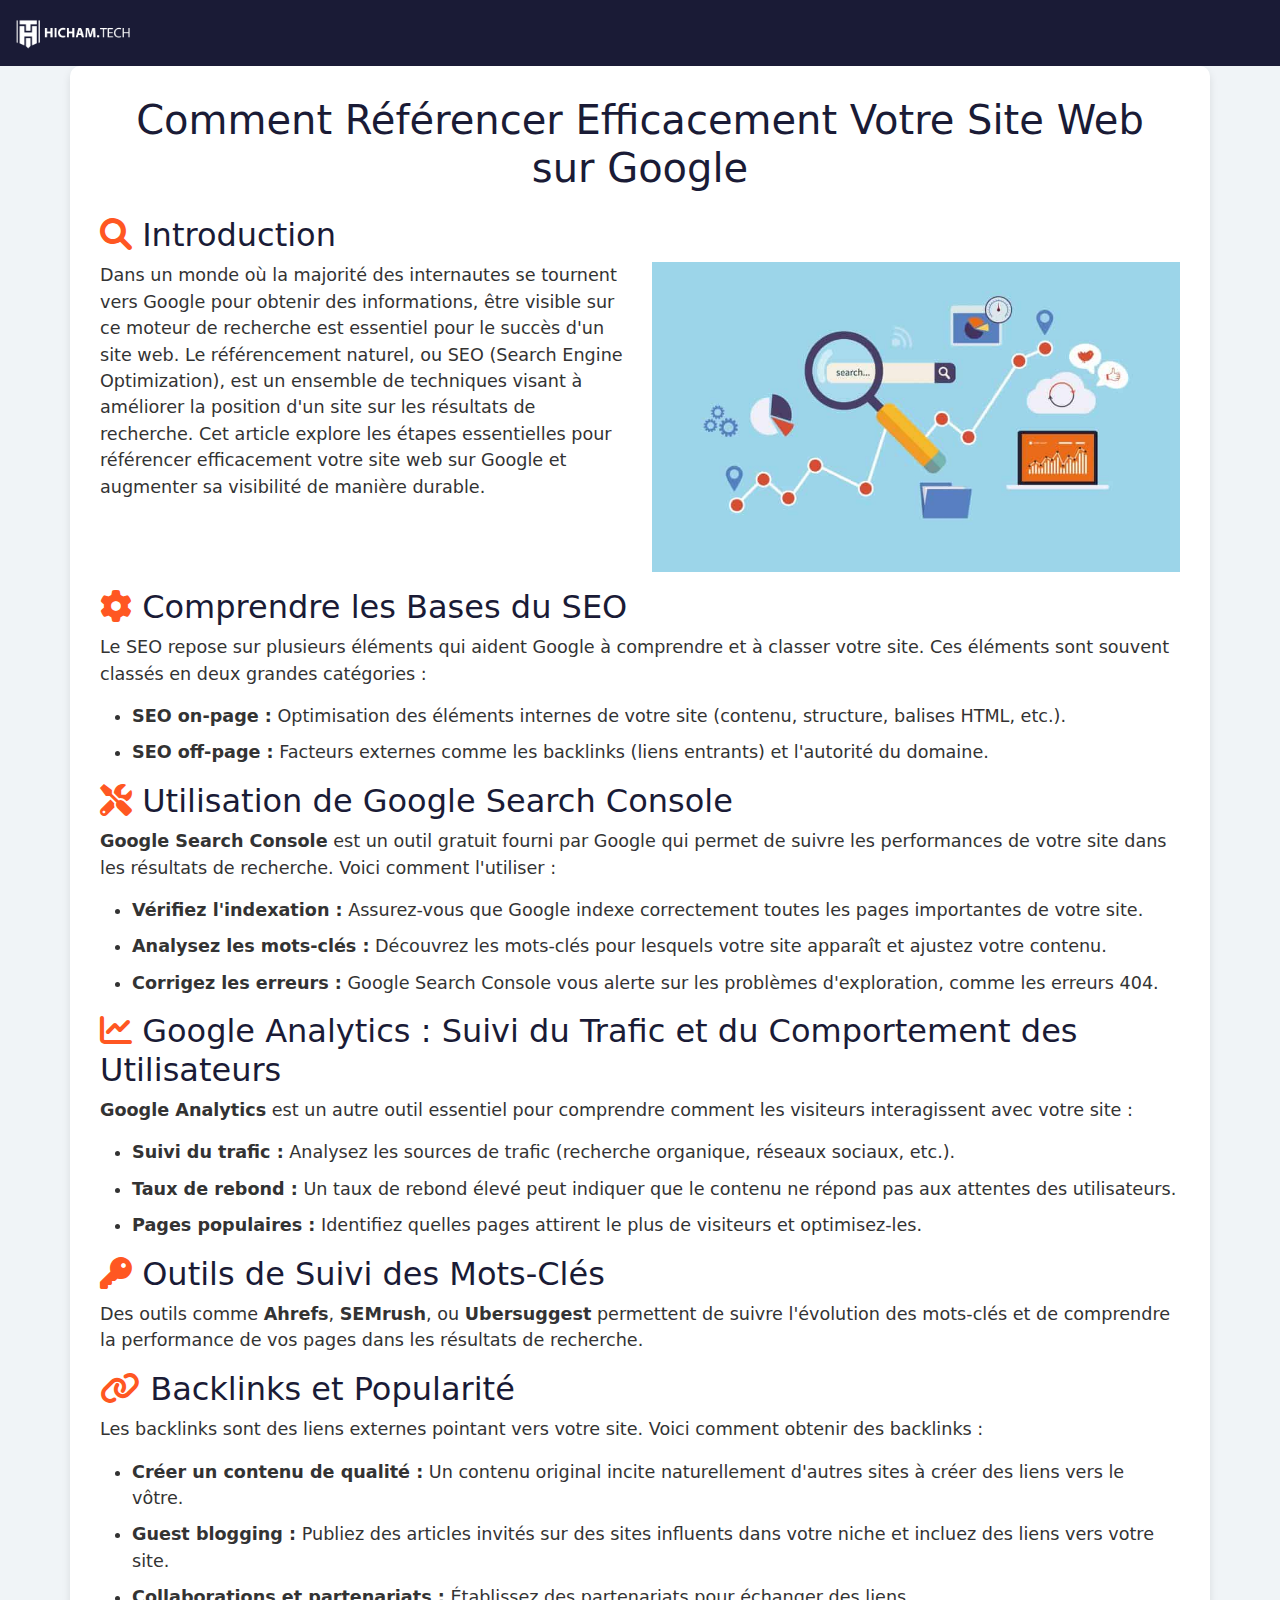
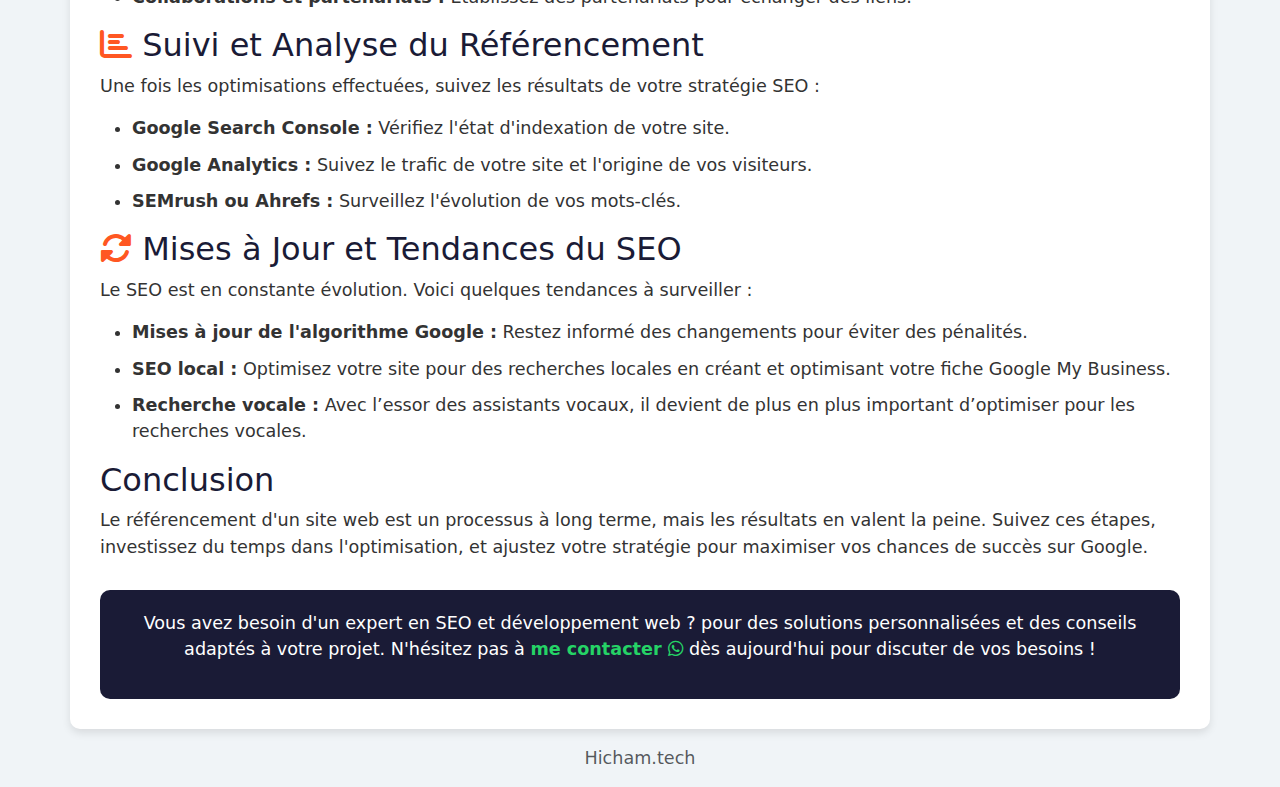
<file: referencement-naturel-SEO-pour-site-web.html>
<!DOCTYPE html>
<html lang="fr">
<head>
    <meta charset="UTF-8">
    <meta name="viewport" content="width=device-width, initial-scale=1.0">
    <title>Comment Référencer Efficacement Votre Site Web sur Google</title>
    <link href="https://cdn.jsdelivr.net/npm/bootstrap@5.3.0-alpha1/dist/css/bootstrap.min.css" rel="stylesheet">
    <link href="https://cdnjs.cloudflare.com/ajax/libs/font-awesome/6.0.0/css/all.min.css" rel="stylesheet">
    <style>
        body {
            background-color: #f0f4f7;
            color: #333;
        }
        h1, h2 {
            color: #1a1b36;
        }
        p, ul {
            font-size: 1.1rem;
        }
        .navbar {
            background-color: #1a1b36;
        }
        .navbar-brand img {
            height: 40px;
        }
        .header-image {
            width: 100%;
            max-height: 400px;
            object-fit: cover;
        }
        .container {
            background-color: #fff;
            padding: 30px;
            border-radius: 10px;
            box-shadow: 0 4px 8px rgba(0, 0, 0, 0.1);
        }
        ul li {
            margin-bottom: 10px;
        }
        .icon {
            color: #ff5722;
        }
        .cta-section {
            background-color: #1a1b36;
            color: white;
            padding: 20px;
            text-align: center;
            border-radius: 10px;
            margin-top: 30px;
        }
        .cta-section a {
            color: #ff5722;
            font-weight: bold;
            text-decoration: none;
        }
        /* Popup Styles */
        #popup {
            display: none;
            position: fixed;
            top: 260px;
            background-color: #1a1b36;
            color: white;
            padding: 15px;
            margin: 5px;
            border-radius: 10px;
            box-shadow: 0 4px 10px rgba(0, 0, 0, 0.2);
            z-index: 1000;
        }
        #popup a {
            background: #ff5722;
            border: none;
            color: white;
            padding: 10px 15px;
            border-radius: 5px;
            cursor: pointer;
            text-transform: uppercase;
            font-weight: bold;
        }
        #overlay {
            display: none;
            position: fixed;
            top: 0;
            left: 0;
            width: 100%;
            height: 100%;
            background-color: rgba(0, 0, 0, 0.5); /* Dark overlay */
            z-index: 999; /* Just below the popup */
        }
        .noscroll {
    overflow: hidden; /* Disable scrolling */
}
    </style>
</head>
<body>
    <div id="overlay"></div>
    <!-- Navbar -->
    <nav class="navbar navbar-expand-lg navbar-dark">
        <div class="container-fluid">
            <a class="navbar-brand" href="index.html">
                <img src="../../img/logo3.png" alt="Logo">
            </a>
            <!-- <button class="navbar-toggler" type="button" data-bs-toggle="collapse" data-bs-target="#navbarNav" aria-controls="navbarNav" aria-expanded="false" aria-label="Toggle navigation">
                <span class="navbar-toggler-icon"></span>
            </button>
            <div class="collapse navbar-collapse" id="navbarNav">
                <ul class="navbar-nav ms-auto">
                    <li class="nav-item">
                        <a class="nav-link active" aria-current="page" href="#">Accueil</a>
                    </li>
                    <li class="nav-item">
                        <a class="nav-link" href="#">Services</a>
                    </li>
                    <li class="nav-item">
                        <a class="nav-link" href="#">Contact</a>
                    </li>
                </ul>
            </div> -->
        </div>
    </nav>

    <!-- Header Image -->
    

    <div class="container">
        <h1 class="text-center mb-4">Comment Référencer Efficacement Votre Site Web sur Google</h1>

        <!-- CTA Section -->
        <!-- <div class="cta-section">
            <p>Vous avez besoin d'un expert en SEO et développement web ? Contactez-moi pour des solutions personnalisées et des conseils adaptés à votre projet. N'hésitez pas à <a href="https://api.whatsapp.com/send?phone=+212661699698" style="color:#25d366 !important">me contacter <i class="fa-brands fa-whatsapp"></i></a> dès aujourd'hui pour discuter de vos besoins !</p>
        </div> -->

        <h2><i class="fas fa-search icon"></i> Introduction</h2>
        <div class="row">
            <div class="col-md-6">
            <p>Dans un monde où la majorité des internautes se tournent vers Google pour obtenir des informations, être visible sur ce moteur de recherche est essentiel pour le succès d'un site web. Le référencement naturel, ou SEO (Search Engine Optimization), est un ensemble de techniques visant à améliorer la position d'un site sur les résultats de recherche. Cet article explore les étapes essentielles pour référencer efficacement votre site web sur Google et augmenter sa visibilité de manière durable.</p>
                
            </div>
            <div class="col-md-6">
                <img src="../img/organic.jpg" class="w-100 pb-3">
            </div>
        </div>
        <h2><i class="fas fa-cog icon"></i> Comprendre les Bases du SEO</h2>
        <p>Le SEO repose sur plusieurs éléments qui aident Google à comprendre et à classer votre site. Ces éléments sont souvent classés en deux grandes catégories :</p>
        <ul>
            <li><strong>SEO on-page :</strong> Optimisation des éléments internes de votre site (contenu, structure, balises HTML, etc.).</li>
            <li><strong>SEO off-page :</strong> Facteurs externes comme les backlinks (liens entrants) et l'autorité du domaine.</li>
        </ul>
        <h2><i class="fas fa-tools icon"></i> Utilisation de Google Search Console</h2>
        <p><strong>Google Search Console</strong> est un outil gratuit fourni par Google qui permet de suivre les performances de votre site dans les résultats de recherche. Voici comment l'utiliser :</p>
        <ul>
            <li><strong>Vérifiez l'indexation :</strong> Assurez-vous que Google indexe correctement toutes les pages importantes de votre site.</li>
            <li><strong>Analysez les mots-clés :</strong> Découvrez les mots-clés pour lesquels votre site apparaît et ajustez votre contenu.</li>
            <li><strong>Corrigez les erreurs :</strong> Google Search Console vous alerte sur les problèmes d'exploration, comme les erreurs 404.</li>
        </ul>

        <h2><i class="fas fa-chart-line icon"></i> Google Analytics : Suivi du Trafic et du Comportement des Utilisateurs</h2>
        <p><strong>Google Analytics</strong> est un autre outil essentiel pour comprendre comment les visiteurs interagissent avec votre site :</p>
        <ul>
            <li><strong>Suivi du trafic :</strong> Analysez les sources de trafic (recherche organique, réseaux sociaux, etc.).</li>
            <li><strong>Taux de rebond :</strong> Un taux de rebond élevé peut indiquer que le contenu ne répond pas aux attentes des utilisateurs.</li>
            <li><strong>Pages populaires :</strong> Identifiez quelles pages attirent le plus de visiteurs et optimisez-les.</li>
        </ul>

        <h2><i class="fas fa-key icon"></i> Outils de Suivi des Mots-Clés</h2>
        <p>Des outils comme <strong>Ahrefs</strong>, <strong>SEMrush</strong>, ou <strong>Ubersuggest</strong> permettent de suivre l'évolution des mots-clés et de comprendre la performance de vos pages dans les résultats de recherche.</p>

        <h2><i class="fas fa-link icon"></i> Backlinks et Popularité</h2>
        <p>Les backlinks sont des liens externes pointant vers votre site. Voici comment obtenir des backlinks :</p>
        <ul>
            <li><strong>Créer un contenu de qualité :</strong> Un contenu original incite naturellement d'autres sites à créer des liens vers le vôtre.</li>
            <li><strong>Guest blogging :</strong> Publiez des articles invités sur des sites influents dans votre niche et incluez des liens vers votre site.</li>
            <li><strong>Collaborations et partenariats :</strong> Établissez des partenariats pour échanger des liens.</li>
        </ul>

        <h2><i class="fas fa-chart-bar icon"></i> Suivi et Analyse du Référencement</h2>
        <p>Une fois les optimisations effectuées, suivez les résultats de votre stratégie SEO :</p>
        <ul>
            <li><strong>Google Search Console :</strong> Vérifiez l'état d'indexation de votre site.</li>
            <li><strong>Google Analytics :</strong> Suivez le trafic de votre site et l'origine de vos visiteurs.</li>
            <li><strong>SEMrush ou Ahrefs :</strong> Surveillez l'évolution de vos mots-clés.</li>
        </ul>

        <h2><i class="fas fa-sync-alt icon"></i> Mises à Jour et Tendances du SEO</h2>
        <p>Le SEO est en constante évolution. Voici quelques tendances à surveiller :</p>
        <ul>
            <li><strong>Mises à jour de l'algorithme Google :</strong> Restez informé des changements pour éviter des pénalités.</li>
            <li><strong>SEO local :</strong> Optimisez votre site pour des recherches locales en créant et optimisant votre fiche Google My Business.</li>
            <li><strong>Recherche vocale :</strong> Avec l’essor des assistants vocaux, il devient de plus en plus important d’optimiser pour les recherches vocales.</li>
        </ul>

        <h2>Conclusion</h2>
        <p>Le référencement d'un site web est un processus à long terme, mais les résultats en valent la peine. Suivez ces étapes, investissez du temps dans l'optimisation, et ajustez votre stratégie pour maximiser vos chances de succès sur Google.</p>

        <!-- CTA Section -->
        <div class="cta-section">
            <p>Vous avez besoin d'un expert en SEO et développement web ? pour des solutions personnalisées et des conseils adaptés à votre projet. N'hésitez pas à 
                <a href="https://wa.me/+212661699698/" style="color:#25d366 !important">
                    me contacter <i class="fa-brands fa-whatsapp"></i>
                </a> dès aujourd'hui pour discuter de vos besoins !</p>
        </div>
    </div>
    <footer class="pt-3">
        <p class="text-center text-muted">Hicham.tech</p>
    </footer>
    <div id="popup">
        <p>Vous avez besoin d'un expert en SEO et développement web ? Contactez-moi pour des solutions personnalisées !</p>
        <div style="text-align: center;">
            <a class="btn" onclick="closePopup()">Non merci</a> <a class="btn" style="background-color:#25d366 !important" href="https://wa.me/+212661699698/">contacter l'expert <i class="fa-brands fa-whatsapp"></i></a>
        </div>    
    </div>

    <script src="https://cdn.jsdelivr.net/npm/bootstrap@5.3.0-alpha1/dist/js/bootstrap.bundle.min.js"></script>
    <script>
        
        var shownPopup = false;
        window.onscroll = function() {
            if (document.documentElement.scrollTop > 300 && !shownPopup) { // Adjust the scroll position as needed
                shownPopup = true;
                document.getElementById("popup").style.display = "block";
                document.getElementById("overlay").style.display = "block"; 
                document.body.classList.add("noscroll"); 
            }
        };

        function closePopup() {
            showPopup = true;
            document.getElementById("popup").style.display = "none";
            document.getElementById("overlay").style.display = "none"; 
            document.body.classList.remove("noscroll");
        }
    </script>

    <script src="https://cdn.jsdelivr.net/npm/bootstrap@5.3.0-alpha1/dist/js/bootstrap.bundle.min.js"></script>
</body>
</html>
</file>
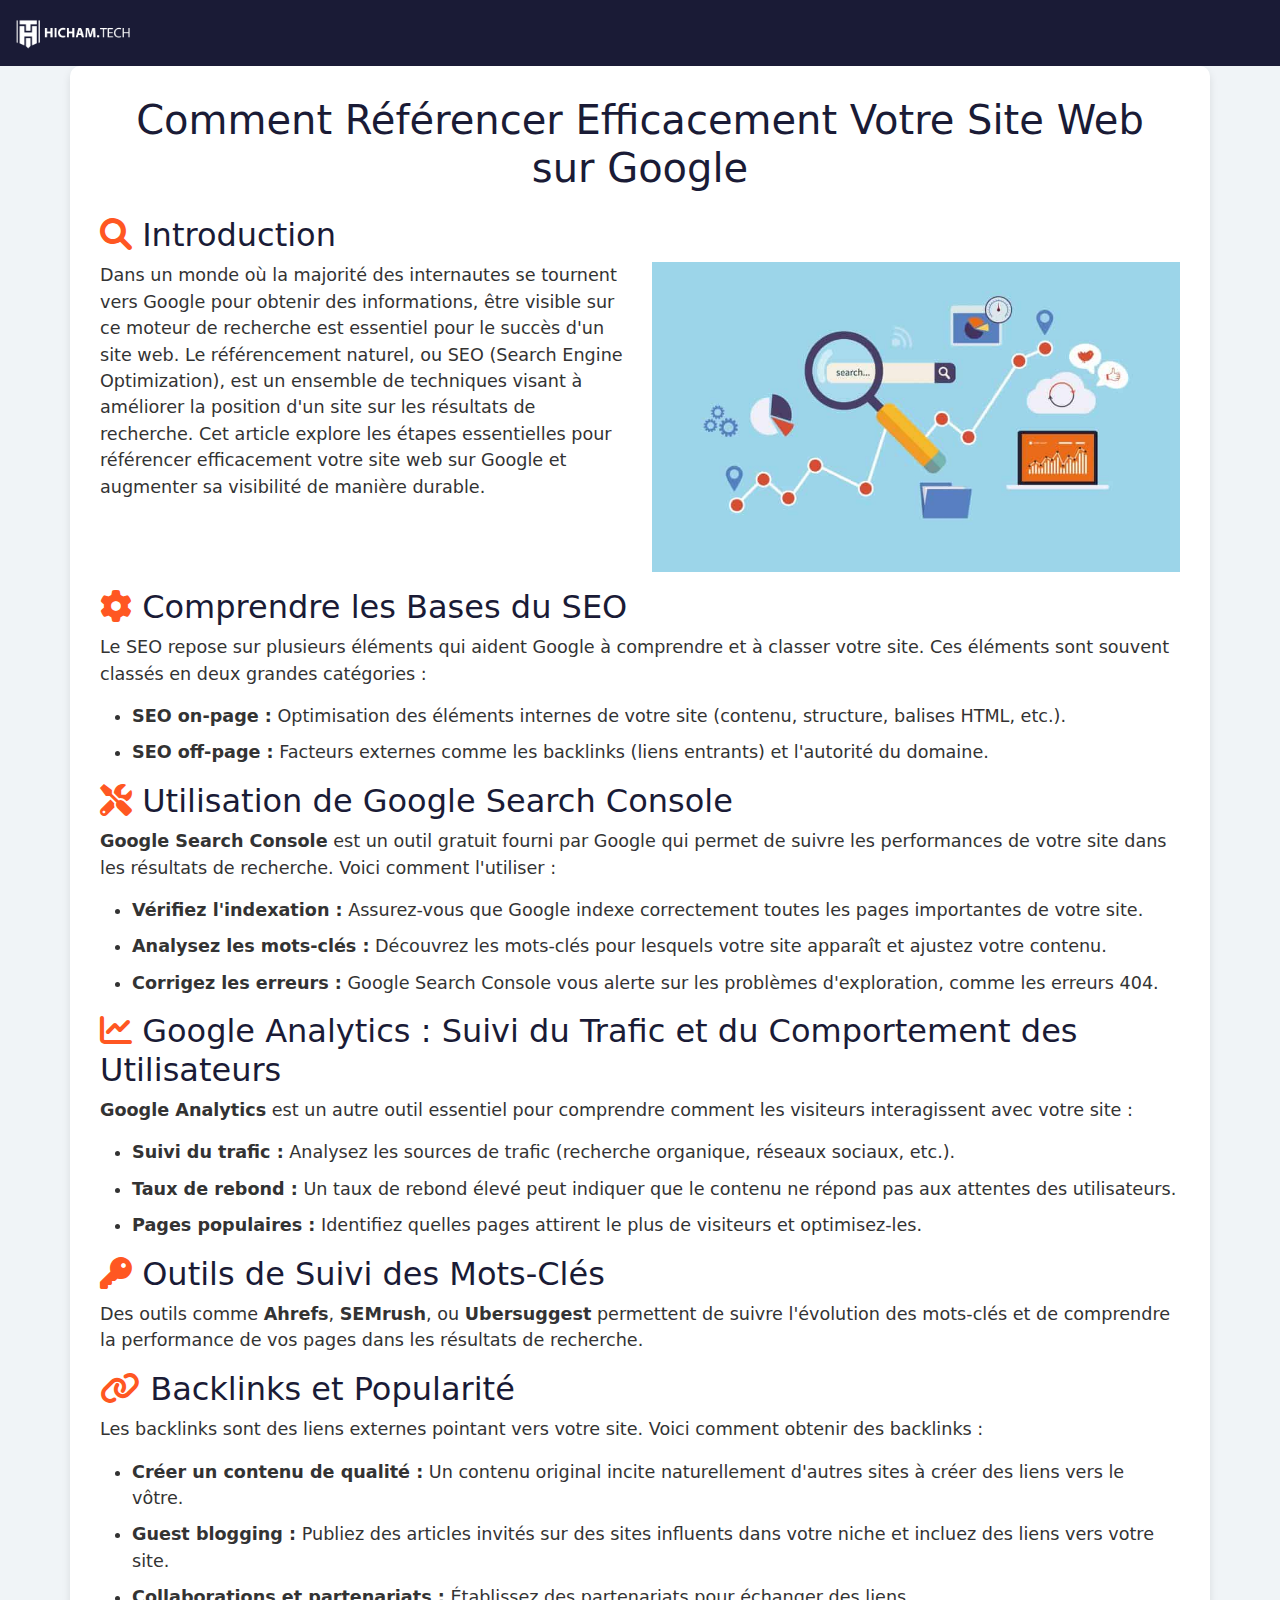
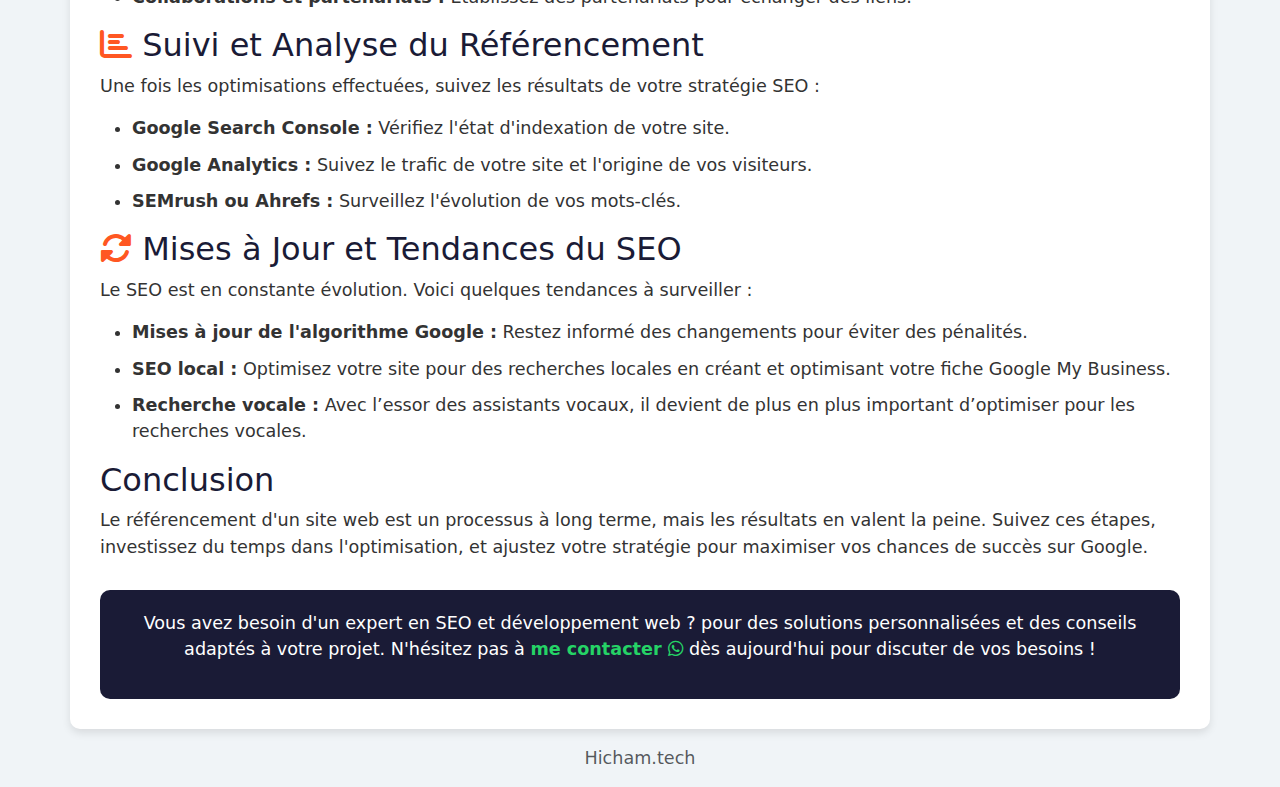
<file: blog/referencement-naturel-SEO-pour-site-web.html>
<!DOCTYPE html>
<html lang="fr">
<head>
    <meta charset="UTF-8">
    <meta name="viewport" content="width=device-width, initial-scale=1.0">
    <title>Comment Référencer Efficacement Votre Site Web sur Google</title>
    <meta name="description" content="un guide complet en référencement naturel (SEO) sur google le moteur de recheche le plus utilisé par les internautes" />
    <link rel="shortcut icon" href="../img/favicon.ico?v=5" />
    <link href="https://cdn.jsdelivr.net/npm/bootstrap@5.3.0-alpha1/dist/css/bootstrap.min.css" rel="stylesheet">
    <link href="https://cdnjs.cloudflare.com/ajax/libs/font-awesome/6.0.0/css/all.min.css" rel="stylesheet">
    <style>
        body {
            background-color: #f0f4f7;
            color: #333;
        }
        h1, h2 {
            color: #1a1b36;
        }
        p, ul {
            font-size: 1.1rem;
        }
        .navbar {
            background-color: #1a1b36;
        }
        .navbar-brand img {
            height: 40px;
        }
        .header-image {
            width: 100%;
            max-height: 400px;
            object-fit: cover;
        }
        .container {
            background-color: #fff;
            padding: 30px;
            border-radius: 10px;
            box-shadow: 0 4px 8px rgba(0, 0, 0, 0.1);
        }
        ul li {
            margin-bottom: 10px;
        }
        .icon {
            color: #ff5722;
        }
        .cta-section {
            background-color: #1a1b36;
            color: white;
            padding: 20px;
            text-align: center;
            border-radius: 10px;
            margin-top: 30px;
        }
        .cta-section a {
            color: #ff5722;
            font-weight: bold;
            text-decoration: none;
        }
        /* Popup Styles */
        #popup {
            display: none;
            width: -webkit-fill-available;
            text-align: center;
            position: fixed;
            top: 260px;
            background-color: #1a1b36;
            color: white;
            padding: 15px;
            margin: 5px;
            border-radius: 10px;
            box-shadow: 0 4px 10px rgba(0, 0, 0, 0.2);
            z-index: 1000;
        }
        #popup a {
            background: #ff5722;
            border: none;
            color: white;
            padding: 10px 15px;
            border-radius: 5px;
            cursor: pointer;
            text-transform: uppercase;
            font-weight: bold;
        }
        #overlay {
            display: none;
            position: fixed;
            top: 0;
            left: 0;
            width: 100%;
            height: 100%;
            background-color: rgba(0, 0, 0, 0.5); /* Dark overlay */
            z-index: 999; /* Just below the popup */
        }
        .noscroll {
    overflow: hidden; /* Disable scrolling */
}
    </style>
</head>
<body>
    <div id="overlay"></div>
    <!-- Navbar -->
    <nav class="navbar navbar-expand-lg navbar-dark">
        <div class="container-fluid">
            <a class="navbar-brand" href="https://hicham.tech">
                <img src="../img/logo3.png" alt="Logo">
            </a>
            <!-- <button class="navbar-toggler" type="button" data-bs-toggle="collapse" data-bs-target="#navbarNav" aria-controls="navbarNav" aria-expanded="false" aria-label="Toggle navigation">
                <span class="navbar-toggler-icon"></span>
            </button>
            <div class="collapse navbar-collapse" id="navbarNav">
                <ul class="navbar-nav ms-auto">
                    <li class="nav-item">
                        <a class="nav-link active" aria-current="page" href="https://hicham.tech">Portfolio</a>
                    </li>
                    <li class="nav-item">
                        <a class="nav-link" href="#">Services</a>
                    </li>
                    <li class="nav-item">
                        <a class="nav-link" href="#">Contact</a>
                    </li>
                </ul>
            </div> -->
        </div>
    </nav>

    <!-- Header Image -->
    

    <div class="container">
        <h1 class="text-center mb-4">Comment Référencer Efficacement Votre Site Web sur Google</h1>

        <!-- CTA Section -->
        <!-- <div class="cta-section">
            <p>Vous avez besoin d'un expert en SEO et développement web ? Contactez-moi pour des solutions personnalisées et des conseils adaptés à votre projet. N'hésitez pas à <a href="https://api.whatsapp.com/send?phone=+212661699698" style="color:#25d366 !important">me contacter <i class="fa-brands fa-whatsapp"></i></a> dès aujourd'hui pour discuter de vos besoins !</p>
        </div> -->

        <h2><i class="fas fa-search icon"></i> Introduction</h2>
        <div class="row">
            <div class="col-md-6">
            <p>Dans un monde où la majorité des internautes se tournent vers Google pour obtenir des informations, être visible sur ce moteur de recherche est essentiel pour le succès d'un site web. Le référencement naturel, ou SEO (Search Engine Optimization), est un ensemble de techniques visant à améliorer la position d'un site sur les résultats de recherche. Cet article explore les étapes essentielles pour référencer efficacement votre site web sur Google et augmenter sa visibilité de manière durable.</p>
                
            </div>
            <div class="col-md-6">
                <img src="../img/organic.jpg" class="w-100 pb-3">
            </div>
        </div>
        <h2><i class="fas fa-cog icon"></i> Comprendre les Bases du SEO</h2>
        <p>Le SEO repose sur plusieurs éléments qui aident Google à comprendre et à classer votre site. Ces éléments sont souvent classés en deux grandes catégories :</p>
        <ul>
            <li><strong>SEO on-page :</strong> Optimisation des éléments internes de votre site (contenu, structure, balises HTML, etc.).</li>
            <li><strong>SEO off-page :</strong> Facteurs externes comme les backlinks (liens entrants) et l'autorité du domaine.</li>
        </ul>
        <h2><i class="fas fa-tools icon"></i> Utilisation de Google Search Console</h2>
        <p><strong>Google Search Console</strong> est un outil gratuit fourni par Google qui permet de suivre les performances de votre site dans les résultats de recherche. Voici comment l'utiliser :</p>
        <ul>
            <li><strong>Vérifiez l'indexation :</strong> Assurez-vous que Google indexe correctement toutes les pages importantes de votre site.</li>
            <li><strong>Analysez les mots-clés :</strong> Découvrez les mots-clés pour lesquels votre site apparaît et ajustez votre contenu.</li>
            <li><strong>Corrigez les erreurs :</strong> Google Search Console vous alerte sur les problèmes d'exploration, comme les erreurs 404.</li>
        </ul>

        <h2><i class="fas fa-chart-line icon"></i> Google Analytics : Suivi du Trafic et du Comportement des Utilisateurs</h2>
        <p><strong>Google Analytics</strong> est un autre outil essentiel pour comprendre comment les visiteurs interagissent avec votre site :</p>
        <ul>
            <li><strong>Suivi du trafic :</strong> Analysez les sources de trafic (recherche organique, réseaux sociaux, etc.).</li>
            <li><strong>Taux de rebond :</strong> Un taux de rebond élevé peut indiquer que le contenu ne répond pas aux attentes des utilisateurs.</li>
            <li><strong>Pages populaires :</strong> Identifiez quelles pages attirent le plus de visiteurs et optimisez-les.</li>
        </ul>

        <h2><i class="fas fa-key icon"></i> Outils de Suivi des Mots-Clés</h2>
        <p>Des outils comme <strong>Ahrefs</strong>, <strong>SEMrush</strong>, ou <strong>Ubersuggest</strong> permettent de suivre l'évolution des mots-clés et de comprendre la performance de vos pages dans les résultats de recherche.</p>

        <h2><i class="fas fa-link icon"></i> Backlinks et Popularité</h2>
        <p>Les backlinks sont des liens externes pointant vers votre site. Voici comment obtenir des backlinks :</p>
        <ul>
            <li><strong>Créer un contenu de qualité :</strong> Un contenu original incite naturellement d'autres sites à créer des liens vers le vôtre.</li>
            <li><strong>Guest blogging :</strong> Publiez des articles invités sur des sites influents dans votre niche et incluez des liens vers votre site.</li>
            <li><strong>Collaborations et partenariats :</strong> Établissez des partenariats pour échanger des liens.</li>
        </ul>

        <h2><i class="fas fa-chart-bar icon"></i> Suivi et Analyse du Référencement</h2>
        <p>Une fois les optimisations effectuées, suivez les résultats de votre stratégie SEO :</p>
        <ul>
            <li><strong>Google Search Console :</strong> Vérifiez l'état d'indexation de votre site.</li>
            <li><strong>Google Analytics :</strong> Suivez le trafic de votre site et l'origine de vos visiteurs.</li>
            <li><strong>SEMrush ou Ahrefs :</strong> Surveillez l'évolution de vos mots-clés.</li>
        </ul>

        <h2><i class="fas fa-sync-alt icon"></i> Mises à Jour et Tendances du SEO</h2>
        <p>Le SEO est en constante évolution. Voici quelques tendances à surveiller :</p>
        <ul>
            <li><strong>Mises à jour de l'algorithme Google :</strong> Restez informé des changements pour éviter des pénalités.</li>
            <li><strong>SEO local :</strong> Optimisez votre site pour des recherches locales en créant et optimisant votre fiche Google My Business.</li>
            <li><strong>Recherche vocale :</strong> Avec l’essor des assistants vocaux, il devient de plus en plus important d’optimiser pour les recherches vocales.</li>
        </ul>

        <h2>Conclusion</h2>
        <p>Le référencement d'un site web est un processus à long terme, mais les résultats en valent la peine. Suivez ces étapes, investissez du temps dans l'optimisation, et ajustez votre stratégie pour maximiser vos chances de succès sur Google.</p>

        <!-- CTA Section -->
        <div class="cta-section">
            <p>Vous avez besoin d'un expert en SEO et développement web ? pour des solutions personnalisées et des conseils adaptés à votre projet. N'hésitez pas à 
                <a href="https://wa.me/+212661699698/" style="color:#25d366 !important">
                    me contacter <i class="fa-brands fa-whatsapp"></i>
                </a> dès aujourd'hui pour discuter de vos besoins !</p>
        </div>
    </div>
    <footer class="pt-3">
        <p class="text-center text-muted">Hicham.tech</p>
    </footer>
    <div id="popup">
        <p>Vous avez besoin d'un expert en SEO et développement web ? Contactez-moi pour des solutions personnalisées !</p>
        <div style="text-align: center;">
            <a class="btn" onclick="closePopup()">Non merci</a> <a class="btn" style="background-color:#25d366 !important" href="https://wa.me/+212661699698/">contacter l'expert <i class="fa-brands fa-whatsapp"></i></a>
        </div>    
    </div>

    <script src="https://cdn.jsdelivr.net/npm/bootstrap@5.3.0-alpha1/dist/js/bootstrap.bundle.min.js"></script>
    <script>
        
        var shownPopup = false;
        window.onscroll = function() {
            if (document.documentElement.scrollTop > 300 && !shownPopup) { // Adjust the scroll position as needed
                shownPopup = true;
                document.getElementById("popup").style.display = "block";
                document.getElementById("overlay").style.display = "block"; 
                document.body.classList.add("noscroll"); 
            }
        };

        function closePopup() {
            showPopup = true;
            document.getElementById("popup").style.display = "none";
            document.getElementById("overlay").style.display = "none"; 
            document.body.classList.remove("noscroll");
        }
    </script>

    <script src="https://cdn.jsdelivr.net/npm/bootstrap@5.3.0-alpha1/dist/js/bootstrap.bundle.min.js"></script>
</body>
</html>
</file>
<file: css/simple-line-icons/css/simple-line-icons.css>
@font-face {
  font-family: 'simple-line-icons';
  src: url('../fonts/Simple-Line-Icons.eot?v=2.4.0');
  src: url('../fonts/Simple-Line-Icons.eot?v=2.4.0#iefix') format('embedded-opentype'), url('../fonts/Simple-Line-Icons.woff2?v=2.4.0') format('woff2'), url('../fonts/Simple-Line-Icons.ttf?v=2.4.0') format('truetype'), url('../fonts/Simple-Line-Icons.woff?v=2.4.0') format('woff'), url('../fonts/Simple-Line-Icons.svg?v=2.4.0#simple-line-icons') format('svg');
  font-weight: normal;
  font-style: normal;
}
/*
 Use the following CSS code if you want to have a class per icon.
 Instead of a list of all class selectors, you can use the generic [class*="icon-"] selector, but it's slower:
*/
.icon-user,
.icon-people,
.icon-user-female,
.icon-user-follow,
.icon-user-following,
.icon-user-unfollow,
.icon-login,
.icon-logout,
.icon-emotsmile,
.icon-phone,
.icon-call-end,
.icon-call-in,
.icon-call-out,
.icon-map,
.icon-location-pin,
.icon-direction,
.icon-directions,
.icon-compass,
.icon-layers,
.icon-menu,
.icon-list,
.icon-options-vertical,
.icon-options,
.icon-arrow-down,
.icon-arrow-left,
.icon-arrow-right,
.icon-arrow-up,
.icon-arrow-up-circle,
.icon-arrow-left-circle,
.icon-arrow-right-circle,
.icon-arrow-down-circle,
.icon-check,
.icon-clock,
.icon-plus,
.icon-minus,
.icon-close,
.icon-event,
.icon-exclamation,
.icon-organization,
.icon-trophy,
.icon-screen-smartphone,
.icon-screen-desktop,
.icon-plane,
.icon-notebook,
.icon-mustache,
.icon-mouse,
.icon-magnet,
.icon-energy,
.icon-disc,
.icon-cursor,
.icon-cursor-move,
.icon-crop,
.icon-chemistry,
.icon-speedometer,
.icon-shield,
.icon-screen-tablet,
.icon-magic-wand,
.icon-hourglass,
.icon-graduation,
.icon-ghost,
.icon-game-controller,
.icon-fire,
.icon-eyeglass,
.icon-envelope-open,
.icon-envelope-letter,
.icon-bell,
.icon-badge,
.icon-anchor,
.icon-wallet,
.icon-vector,
.icon-speech,
.icon-puzzle,
.icon-printer,
.icon-present,
.icon-playlist,
.icon-pin,
.icon-picture,
.icon-handbag,
.icon-globe-alt,
.icon-globe,
.icon-folder-alt,
.icon-folder,
.icon-film,
.icon-feed,
.icon-drop,
.icon-drawer,
.icon-docs,
.icon-doc,
.icon-diamond,
.icon-cup,
.icon-calculator,
.icon-bubbles,
.icon-briefcase,
.icon-book-open,
.icon-basket-loaded,
.icon-basket,
.icon-bag,
.icon-action-undo,
.icon-action-redo,
.icon-wrench,
.icon-umbrella,
.icon-trash,
.icon-tag,
.icon-support,
.icon-frame,
.icon-size-fullscreen,
.icon-size-actual,
.icon-shuffle,
.icon-share-alt,
.icon-share,
.icon-rocket,
.icon-question,
.icon-pie-chart,
.icon-pencil,
.icon-note,
.icon-loop,
.icon-home,
.icon-grid,
.icon-graph,
.icon-microphone,
.icon-music-tone-alt,
.icon-music-tone,
.icon-earphones-alt,
.icon-earphones,
.icon-equalizer,
.icon-like,
.icon-dislike,
.icon-control-start,
.icon-control-rewind,
.icon-control-play,
.icon-control-pause,
.icon-control-forward,
.icon-control-end,
.icon-volume-1,
.icon-volume-2,
.icon-volume-off,
.icon-calendar,
.icon-bulb,
.icon-chart,
.icon-ban,
.icon-bubble,
.icon-camrecorder,
.icon-camera,
.icon-cloud-download,
.icon-cloud-upload,
.icon-envelope,
.icon-eye,
.icon-flag,
.icon-heart,
.icon-info,
.icon-key,
.icon-link,
.icon-lock,
.icon-lock-open,
.icon-magnifier,
.icon-magnifier-add,
.icon-magnifier-remove,
.icon-paper-clip,
.icon-paper-plane,
.icon-power,
.icon-refresh,
.icon-reload,
.icon-settings,
.icon-star,
.icon-symbol-female,
.icon-symbol-male,
.icon-target,
.icon-credit-card,
.icon-paypal,
.icon-social-tumblr,
.icon-social-twitter,
.icon-social-facebook,
.icon-social-instagram,
.icon-social-linkedin,
.icon-social-pinterest,
.icon-social-github,
.icon-social-google,
.icon-social-reddit,
.icon-social-skype,
.icon-social-dribbble,
.icon-social-behance,
.icon-social-foursqare,
.icon-social-soundcloud,
.icon-social-spotify,
.icon-social-stumbleupon,
.icon-social-youtube,
.icon-social-dropbox,
.icon-social-vkontakte,
.icon-social-steam {
  font-family: 'simple-line-icons';
  speak: none;
  font-style: normal;
  font-weight: normal;
  font-variant: normal;
  text-transform: none;
  line-height: 1;
  /* Better Font Rendering =========== */
  -webkit-font-smoothing: antialiased;
  -moz-osx-font-smoothing: grayscale;
}
.icon-user:before {
  content: "\e005";
}
.icon-people:before {
  content: "\e001";
}
.icon-user-female:before {
  content: "\e000";
}
.icon-user-follow:before {
  content: "\e002";
}
.icon-user-following:before {
  content: "\e003";
}
.icon-user-unfollow:before {
  content: "\e004";
}
.icon-login:before {
  content: "\e066";
}
.icon-logout:before {
  content: "\e065";
}
.icon-emotsmile:before {
  content: "\e021";
}
.icon-phone:before {
  content: "\e600";
}
.icon-call-end:before {
  content: "\e048";
}
.icon-call-in:before {
  content: "\e047";
}
.icon-call-out:before {
  content: "\e046";
}
.icon-map:before {
  content: "\e033";
}
.icon-location-pin:before {
  content: "\e096";
}
.icon-direction:before {
  content: "\e042";
}
.icon-directions:before {
  content: "\e041";
}
.icon-compass:before {
  content: "\e045";
}
.icon-layers:before {
  content: "\e034";
}
.icon-menu:before {
  content: "\e601";
}
.icon-list:before {
  content: "\e067";
}
.icon-options-vertical:before {
  content: "\e602";
}
.icon-options:before {
  content: "\e603";
}
.icon-arrow-down:before {
  content: "\e604";
}
.icon-arrow-left:before {
  content: "\e605";
}
.icon-arrow-right:before {
  content: "\e606";
}
.icon-arrow-up:before {
  content: "\e607";
}
.icon-arrow-up-circle:before {
  content: "\e078";
}
.icon-arrow-left-circle:before {
  content: "\e07a";
}
.icon-arrow-right-circle:before {
  content: "\e079";
}
.icon-arrow-down-circle:before {
  content: "\e07b";
}
.icon-check:before {
  content: "\e080";
}
.icon-clock:before {
  content: "\e081";
}
.icon-plus:before {
  content: "\e095";
}
.icon-minus:before {
  content: "\e615";
}
.icon-close:before {
  content: "\e082";
}
.icon-event:before {
  content: "\e619";
}
.icon-exclamation:before {
  content: "\e617";
}
.icon-organization:before {
  content: "\e616";
}
.icon-trophy:before {
  content: "\e006";
}
.icon-screen-smartphone:before {
  content: "\e010";
}
.icon-screen-desktop:before {
  content: "\e011";
}
.icon-plane:before {
  content: "\e012";
}
.icon-notebook:before {
  content: "\e013";
}
.icon-mustache:before {
  content: "\e014";
}
.icon-mouse:before {
  content: "\e015";
}
.icon-magnet:before {
  content: "\e016";
}
.icon-energy:before {
  content: "\e020";
}
.icon-disc:before {
  content: "\e022";
}
.icon-cursor:before {
  content: "\e06e";
}
.icon-cursor-move:before {
  content: "\e023";
}
.icon-crop:before {
  content: "\e024";
}
.icon-chemistry:before {
  content: "\e026";
}
.icon-speedometer:before {
  content: "\e007";
}
.icon-shield:before {
  content: "\e00e";
}
.icon-screen-tablet:before {
  content: "\e00f";
}
.icon-magic-wand:before {
  content: "\e017";
}
.icon-hourglass:before {
  content: "\e018";
}
.icon-graduation:before {
  content: "\e019";
}
.icon-ghost:before {
  content: "\e01a";
}
.icon-game-controller:before {
  content: "\e01b";
}
.icon-fire:before {
  content: "\e01c";
}
.icon-eyeglass:before {
  content: "\e01d";
}
.icon-envelope-open:before {
  content: "\e01e";
}
.icon-envelope-letter:before {
  content: "\e01f";
}
.icon-bell:before {
  content: "\e027";
}
.icon-badge:before {
  content: "\e028";
}
.icon-anchor:before {
  content: "\e029";
}
.icon-wallet:before {
  content: "\e02a";
}
.icon-vector:before {
  content: "\e02b";
}
.icon-speech:before {
  content: "\e02c";
}
.icon-puzzle:before {
  content: "\e02d";
}
.icon-printer:before {
  content: "\e02e";
}
.icon-present:before {
  content: "\e02f";
}
.icon-playlist:before {
  content: "\e030";
}
.icon-pin:before {
  content: "\e031";
}
.icon-picture:before {
  content: "\e032";
}
.icon-handbag:before {
  content: "\e035";
}
.icon-globe-alt:before {
  content: "\e036";
}
.icon-globe:before {
  content: "\e037";
}
.icon-folder-alt:before {
  content: "\e039";
}
.icon-folder:before {
  content: "\e089";
}
.icon-film:before {
  content: "\e03a";
}
.icon-feed:before {
  content: "\e03b";
}
.icon-drop:before {
  content: "\e03e";
}
.icon-drawer:before {
  content: "\e03f";
}
.icon-docs:before {
  content: "\e040";
}
.icon-doc:before {
  content: "\e085";
}
.icon-diamond:before {
  content: "\e043";
}
.icon-cup:before {
  content: "\e044";
}
.icon-calculator:before {
  content: "\e049";
}
.icon-bubbles:before {
  content: "\e04a";
}
.icon-briefcase:before {
  content: "\e04b";
}
.icon-book-open:before {
  content: "\e04c";
}
.icon-basket-loaded:before {
  content: "\e04d";
}
.icon-basket:before {
  content: "\e04e";
}
.icon-bag:before {
  content: "\e04f";
}
.icon-action-undo:before {
  content: "\e050";
}
.icon-action-redo:before {
  content: "\e051";
}
.icon-wrench:before {
  content: "\e052";
}
.icon-umbrella:before {
  content: "\e053";
}
.icon-trash:before {
  content: "\e054";
}
.icon-tag:before {
  content: "\e055";
}
.icon-support:before {
  content: "\e056";
}
.icon-frame:before {
  content: "\e038";
}
.icon-size-fullscreen:before {
  content: "\e057";
}
.icon-size-actual:before {
  content: "\e058";
}
.icon-shuffle:before {
  content: "\e059";
}
.icon-share-alt:before {
  content: "\e05a";
}
.icon-share:before {
  content: "\e05b";
}
.icon-rocket:before {
  content: "\e05c";
}
.icon-question:before {
  content: "\e05d";
}
.icon-pie-chart:before {
  content: "\e05e";
}
.icon-pencil:before {
  content: "\e05f";
}
.icon-note:before {
  content: "\e060";
}
.icon-loop:before {
  content: "\e064";
}
.icon-home:before {
  content: "\e069";
}
.icon-grid:before {
  content: "\e06a";
}
.icon-graph:before {
  content: "\e06b";
}
.icon-microphone:before {
  content: "\e063";
}
.icon-music-tone-alt:before {
  content: "\e061";
}
.icon-music-tone:before {
  content: "\e062";
}
.icon-earphones-alt:before {
  content: "\e03c";
}
.icon-earphones:before {
  content: "\e03d";
}
.icon-equalizer:before {
  content: "\e06c";
}
.icon-like:before {
  content: "\e068";
}
.icon-dislike:before {
  content: "\e06d";
}
.icon-control-start:before {
  content: "\e06f";
}
.icon-control-rewind:before {
  content: "\e070";
}
.icon-control-play:before {
  content: "\e071";
}
.icon-control-pause:before {
  content: "\e072";
}
.icon-control-forward:before {
  content: "\e073";
}
.icon-control-end:before {
  content: "\e074";
}
.icon-volume-1:before {
  content: "\e09f";
}
.icon-volume-2:before {
  content: "\e0a0";
}
.icon-volume-off:before {
  content: "\e0a1";
}
.icon-calendar:before {
  content: "\e075";
}
.icon-bulb:before {
  content: "\e076";
}
.icon-chart:before {
  content: "\e077";
}
.icon-ban:before {
  content: "\e07c";
}
.icon-bubble:before {
  content: "\e07d";
}
.icon-camrecorder:before {
  content: "\e07e";
}
.icon-camera:before {
  content: "\e07f";
}
.icon-cloud-download:before {
  content: "\e083";
}
.icon-cloud-upload:before {
  content: "\e084";
}
.icon-envelope:before {
  content: "\e086";
}
.icon-eye:before {
  content: "\e087";
}
.icon-flag:before {
  content: "\e088";
}
.icon-heart:before {
  content: "\e08a";
}
.icon-info:before {
  content: "\e08b";
}
.icon-key:before {
  content: "\e08c";
}
.icon-link:before {
  content: "\e08d";
}
.icon-lock:before {
  content: "\e08e";
}
.icon-lock-open:before {
  content: "\e08f";
}
.icon-magnifier:before {
  content: "\e090";
}
.icon-magnifier-add:before {
  content: "\e091";
}
.icon-magnifier-remove:before {
  content: "\e092";
}
.icon-paper-clip:before {
  content: "\e093";
}
.icon-paper-plane:before {
  content: "\e094";
}
.icon-power:before {
  content: "\e097";
}
.icon-refresh:before {
  content: "\e098";
}
.icon-reload:before {
  content: "\e099";
}
.icon-settings:before {
  content: "\e09a";
}
.icon-star:before {
  content: "\e09b";
}
.icon-symbol-female:before {
  content: "\e09c";
}
.icon-symbol-male:before {
  content: "\e09d";
}
.icon-target:before {
  content: "\e09e";
}
.icon-credit-card:before {
  content: "\e025";
}
.icon-paypal:before {
  content: "\e608";
}
.icon-social-tumblr:before {
  content: "\e00a";
}
.icon-social-twitter:before {
  content: "\e009";
}
.icon-social-facebook:before {
  content: "\e00b";
}
.icon-social-instagram:before {
  content: "\e609";
}
.icon-social-linkedin:before {
  content: "\e60a";
}
.icon-social-pinterest:before {
  content: "\e60b";
}
.icon-social-github:before {
  content: "\e60c";
}
.icon-social-google:before {
  content: "\e60d";
}
.icon-social-reddit:before {
  content: "\e60e";
}
.icon-social-skype:before {
  content: "\e60f";
}
.icon-social-dribbble:before {
  content: "\e00d";
}
.icon-social-behance:before {
  content: "\e610";
}
.icon-social-foursqare:before {
  content: "\e611";
}
.icon-social-soundcloud:before {
  content: "\e612";
}
.icon-social-spotify:before {
  content: "\e613";
}
.icon-social-stumbleupon:before {
  content: "\e614";
}
.icon-social-youtube:before {
  content: "\e008";
}
.icon-social-dropbox:before {
  content: "\e00c";
}
.icon-social-vkontakte:before {
  content: "\e618";
}
.icon-social-steam:before {
  content: "\e620";
}
</file>
<file: css/style.css>
/*GENERAL STYLE*/

body {
    font-family: 'Open Sans', serif;
    padding-top: 54px;
    color: #868e96;
}

@media (min-width: 992px) {
    body {
        padding-top: 0;
        padding-left: 17rem;
    }
}

h1,
h2,
h3,
h4,
h5,
h6 {
    font-family: 'Saira Extra Condensed', serif;
    font-weight: 700;
    text-transform: uppercase;
    color: #343a40;
}

h1 {
    font-size: 6rem;
    line-height: 5.5rem;
}

h2 {
    font-size: 3.5rem;
}

a {
    color: #1a1b36;
}

a:hover,
a:focus,
a:active {
    color: #0f72c1;
}

.subheading {
    text-transform: uppercase;
    font-weight: 300;
    font-family: 'Saira Extra Condensed', serif;
    font-size: 2rem;
}

/*==================================================
                  SOCIAL-ICON
====================================================*/
  .list-social-icons a {
      color: #495057;
  }

  .list-social-icons a:hover {
      color: #1a1b36;
  }

  .list-social-icons a .fa-lg {
      font-size: 1.75rem;
  }

  .list-icons {
      font-size: 3rem;
  }

  .list-icons .list-inline-item i:hover {
      color: #1a1b36;
  }

/*==================================================
                    NAV-BAR
====================================================*/
  #sideNav .navbar-nav .nav-item .nav-link {
      font-weight: 600;
      text-transform: uppercase;
  }

  @media (min-width: 992px) {
      #sideNav {
          text-align: center;
          position: fixed;
          top: 0;
          left: 0;
          display: flex;
          flex-direction: column;
          width: 17rem;
          height: 100vh;
      }
      #sideNav .navbar-brand {
          display: flex;
          margin: auto auto 0;
          padding: 0.5rem;
      }
      #sideNav .navbar-brand .img-profile {
          max-width: 14rem;
          max-height: 14rem;
          border: 0.5rem solid rgba(255, 255, 255, 0.2);
      }
      #sideNav .navbar-collapse {
          display: flex;
          align-items: flex-start;
          flex-grow: 0;
          width: 100%;
          margin-bottom: auto;
      }
      #sideNav .navbar-collapse .navbar-nav {
          flex-direction: column;
          width: 100%;
      }
      #sideNav .navbar-collapse .navbar-nav .nav-item {
          display: block;
      }
      #sideNav .navbar-collapse .navbar-nav .nav-item .nav-link {
          display: block;
      }
  }

/*==================================================
                  BUTTON (Generic)
====================================================*/

.btn-general {
    background-color: transparent;
    text-align: center;
    border-width: 1px;
    border-radius: 0px;
    font-size: 16px;
    padding: 10px 15px;
    font-weight: 400;
    text-transform: uppercase;
}

.btn-white {
    border-color: #1a1b36;
    background-color: #1a1b36;
    color: #fff;
}

.btn-white:hover,
.btn-white:focus {
    background-color: transparent;
    color: #1a1b36;
    cursor: pointer;
}

.btn-green {
    border-color: #1a1b36;
    color: #1a1b36;
}

.btn-green:hover,
.btn-green:focus {
    background-color: #1a1b36;
    color: #fff;
    cursor: pointer;
}

/*==================================================
                  SECTION (Generic)
====================================================*/
  .heading-border {
      width: 60px;
      height: 10px;
      background-color: #1a1b36;
      margin: 0 auto 20px auto;
  }

  section.resume-section {
      border-bottom: 1px solid #dee2e6;
      padding-top: 5rem !important;
      padding-bottom: 5rem !important;
  }

  section.resume-section .resume-item .resume-date {
      min-width: none;
  }

  @media (min-width: 768px) {
      section.resume-section {
          min-height: 100vh;
      }
      section.resume-section .resume-item .resume-date {
          min-width: 18rem;
      }
  }

  @media (min-width: 992px) {
      section.resume-section {
          padding-top: 3rem !important;
          padding-bottom: 3rem !important;
      }
  }

  .bg-primary {
      background-color: #1a1b36 !important;
  }

  .text-primary {
      color: #1a1b36 !important;
  }

/*==================================================
                      ABOUT
====================================================*/
  #about {
      background-image: url(../img/profile-banner.webp); 
      background-size: cover;
      background-position: center center;
      background-repeat: no-repeat;
  }

  #about h1 {
    /*font-size: 100%;*/
  }

/*==================================================
                    EXPERIENCE
====================================================*/  
  #experience {
    background: #f5f5f5;
  }

  #experience .card h4{
    font-family: 'Roboto Condensed', sans-serif;
    text-transform: none;
    color:#555;
  }

/*====================================================
                   PORTFOLIO
======================================================*/

#portfolio{
    padding:100px 0;
} 

.port-head-cont{
    margin:20px auto 40px auto;
    text-align: center;
}

.port-head-cont button{
    margin:5px 2px;
}

#portfolio .portfolio-item {
    right: 0;
    margin: 0 0 15px;
}

#portfolio .portfolio-item .portfolio-link {
    position: relative;
    display: block;
    max-width: 400px;
    margin: 0 auto;
    cursor: pointer;
    border: #1a1b36 1px solid;
    border-radius: 5px;
}

#portfolio .portfolio-item .portfolio-link .caption-port {
    position: absolute;
    width: 100%;
    height: 100%;
    -webkit-transition: all ease 0.5s;
    -moz-transition: all ease 0.5s;
    transition: all ease 0.5s;
    opacity: 0;
    background: rgba(54, 160, 245, 0.73);
}

#portfolio .portfolio-item .portfolio-link .caption-port:hover {
    opacity: 1;
}

#portfolio .portfolio-item .portfolio-link .caption-port .caption-port-content {
    font-size: 20px;
    position: absolute;
    top: 50%;
    width: 100%;
    height: 20px;
    margin-top: -12px;
    text-align: center;
    color: white;
}

#portfolio .portfolio-item .portfolio-link .caption-port .caption-port-content i {
    margin-top: -12px;
}

#portfolio .portfolio-item .portfolio-link .caption-port .caption-port-content h3,
#portfolio .portfolio-item .portfolio-link .caption-port .caption-port-content h4 {
    margin: 0;
}

#portfolio * {
    z-index: 2;
}

@media (min-width: 767px) {
    #portfolio .portfolio-item {
        margin: 0 0 30px;
    }
}

.portfolio-modal .modal-dialog {
    max-width: 100%;
    min-height: 100%;
    margin: 0;
    padding: 0;
    text-align: left;
    border: none;
    border-radius: 0;
    background-clip: border-box;
    -webkit-box-shadow: none;
    box-shadow: none;
}

.portfolio-modal .title-bar {
    padding: 0 0 50px 0;
}

.portfolio-modal .title-bar h1{
    visibility: initial;
    animation-name: initial;
}

.portfolio-modal .modal-dialog .modal-content {
    padding: 10px 0 100px 0;
    border: 0;
    border-radius: 0;
} 

.portfolio-modal .modal-dialog .modal-content img {
    margin-bottom: 30px;
}

.portfolio-modal .modal-dialog .modal-content .item-details {
    margin: 30px 0;
}
 
.portfolio-modal .close-modal {
    position: absolute;
    top: 25px;
    right: 0px;
    width: 75px;
    height: 75px;
    cursor: pointer;
    background-color: transparent;
}

.portfolio-modal .close-modal:hover {
    opacity: 0.3;
}

.portfolio-modal .close-modal .lr {
    /* Safari and Chrome */
    z-index: 1051;
    width: 1px;
    height: 75px;
    margin-left: 35px;
    /* IE 9 */
    -webkit-transform: rotate(45deg);
    -ms-transform: rotate(45deg);
    transform: rotate(45deg);
    background-color: #2C3E50;
}

.portfolio-modal .close-modal .lr .rl {
    /* Safari and Chrome */
    z-index: 1052;
    width: 1px;
    height: 75px;
    /* IE 9 */
    -webkit-transform: rotate(90deg);
    -ms-transform: rotate(90deg);
    transform: rotate(90deg);
    background-color: #2C3E50;
}

.portfolio-modal .modal-backdrop {
    display: none;
    opacity: 0;
}

@media (max-width: 850px){
    .portfolio-modal .close-modal{
        display: none;
    }
}  

/*====================================================
                      SKILLS
======================================================*/


#services {
    background-image: url("../img/bg-stats.jpg");
    background-size: cover;
    background-position: center center;
    background-repeat: no-repeat;
}


.skill-cover {
    background-color: rgba(31, 31, 31, 0.68); 
}

.skill-cover h3{
  font-family: "hind", sans-serif;
  font-size: 35px;
}

.skill-item {
    padding: 20px 0;
    margin-bottom: 30px;
    background: rgba(144, 144, 144, 0.78);
}

.skill-item i {
    color: #1a1b36;
}

.skill-item h2 {
    color: #fff;
    font-size: "hind", sans-serif;
    font-size: 35px;
    font-weight: 700;
    margin-top: 15px;
    margin-bottom: 1px;
}

.skill-item p {
    color: #fff;
    font-family: "hind", sans-serif;
    /*text-transform: uppercase;*/
    font-weight: 300;
    margin-top: 0;
}

/*====================================================
                      AWARD
======================================================*/
 
#awards {
    background: #f0f0f0;
}

#award-box {
    overflow: hidden;
    position: relative;
    padding: 60px 0;
}

#award-box:before {
    content: "";
    width: 1px;
    height: 100%;
    background: #cfcdcd;
    position: absolute;
    top: 0;
    left: 50%;
}

#award-box .award {
    width: 50%;
    clear: both;
    position: relative;
}

#award-box .award:before,
#award-box .award:after {
    content: "";
    display: block;
    clear: both;
}

#award-box .award:first-child:before,
#award-box .award:last-child:before {
    content: "";
    width: 11px;
    height: 11px;
    background: #cfcdcd;
    box-sizing: content-box;
    border: 5px solid #fff;
    box-shadow: 0 0 0 2px #cfcdcd;
    position: absolute;
    top: -54px;
    right: -11px;
    transform: rotate(45deg);
}

#award-box .award:last-child:before {
    top: auto;
    bottom: -54px;
}

#award-box .award:last-child:nth-child(even):before {
    right: auto;
    left: -11px;
}

#award-box .award-icon {
    width: 24px;
    height: 24px;
    background: #fff;
    border: 1px solid #cfcdcd;
    position: absolute;
    top: 17px;
    right: -13px;
    z-index: 1;
    transform: rotate(45deg);
}

#award-box .award-icon:before {
    content: "";
    display: block;
    width: 15px;
    height: 15px;
    background: #fff;
    position: absolute;
    top: 50%;
    left: 50%;
    transform: translate(-50%, -50%);
    transition: background-color 0.2s ease 0s;
}

#award-box .award:hover .award-icon:before {
    background: #39b3ff;
}

#award-box .award-content {
    width: 85%;
    padding: 18px 30px;
    background: #fff;
    text-align: right;
    float: left;
    border: 1px solid transparent;
    position: relative;
    transition: all 0.3s ease 0s;
}

#award-box .award:hover .award-content {
    border: 1px solid #cfcdcd;
}

#award-box .award-content:before {
    content: "";
    display: block;
    width: 14px;
    height: 14px;
    background: #fff;
    border: 1px solid #cfcdcd;
    position: absolute;
    top: 21px;
    right: -7.3px;
    transform: rotate(45deg);
    transition: all 0.2s ease 0s;
}

#award-box .award:hover .award-content:before {
    background: #39b3ff;
    border-color: #39b3ff;
}

#award-box .award-content:after {
    content: "";
    width: 11%;
    height: 1px;
    background: #cfcdcd;
    position: absolute;
    top: 28px;
    right: -14%;
}

#award-box .date {
    display: block;
    font-size: 15px;
    font-weight: 600;
    color: #39b3ff;
    margin: 0 0 8px;
    transition: all 0.3s ease 0s;
}

#award-box .award:hover .date {
    color: #444;
}

#award-box .title {
    font-size: 18px;
    color: #444;
    margin-top: 0;
    transition: all 0.3s ease 0s;
}

#award-box .award:hover .title {
    color: #39b3ff;
}

#award-box .description {
    font-size: 16px;
    color: #777;
    line-height: 28px;
    margin-top: 8px;
}

#award-box .award:nth-child(2n),
#award-box .award:nth-child(2n) .award-content {
    float: right;
    text-align: left;
}

#award-box .award:nth-child(2n) .award-icon {
    right: 0;
    left: -12px;
}

#award-box .award:nth-child(2n) .award-content:before {
    left: -7.3px;
}

#award-box .award:nth-child(2n) .award-content:after {
    left: -14%;
}
 
@media only screen and (max-width: 767px) {
    #award-box {
        padding-left: 20px;
    }
    #award-box:before {
        left: 20px;
    }
    #award-box .award {
        width: 100%;
    }
    #award-box .award,
    #award-box .award-content {
        float: right;
        padding:5px;
        text-align: left;
    }
    #award-box .award:first-child:before,
    #award-box .award:last-child:nth-child(odd):before {
        right: auto;
        left: -11px;
    }
    #award-box .award-icon {
        right: 0;
        left: -12px;
    }
    #award-box .award-content:before {
        left: -7.3px;
    }
    #award-box .award-content:after {
        left: -14%;
    }
}

/*====================================================
                   CONTACT
======================================================*/

#contact{
  padding: 0;
}

#contact .contact-cont h3{
  color:#555;
  font-size: 45px;
}

#contact .contact-cont p{
  /*padding-right: 20px;*/
  font-size: 15px;
}

#contact .contact-cont2 address,
#contact .contact-cont2 address a{
  color:#666;
}
 
.con-form input {
    border-color: #ccc;
    
    color: #717171;
    margin-top: 30px; 
}

.con-form textarea {
    width: 100%; 
    height: 200px;
    margin:30px 0;
    border-color: #ccc;
    color: #717171;
}

.contact-side-desc{
    padding-top: 40px;
} 

.contact-box-desc h3{
  color:#555;
}

.contact-box-desc h3 i{
  color: #1a1b36;
}

.social-icon-f li{
  display: inline-block;
}

.social-icon-f li i{
  height: 35px;
  width:35px;
  line-height: 35px;
  border:2px solid #1a1b36;
  text-align: center;
  margin-right: 10px;
  border-radius: 50%;
}  

@media(max-width: 767px){
    #contact-p2 .con-form input{
        margin-bottom: 30px;
    }
    .con-form textarea {
        width: 100%; 
        height: 200px;
        margin:10px 0 30px 0;
        border-color: #ccc;
        color: #717171;
    }

    .contact-box-desc{
        text-align: center;
    }

    #contact .social-icon-f{
        text-align: center;
    }
}

@media (max-width: 575px){
    #contact .social-icon-f{
            text-align: center;
    }    
}

@media (max-width: 420px){
    #contact .social-icon-f{
            text-align: center;
    }    
}
 
.map-responsive{
    overflow:hidden;
    padding-bottom:50%;
    position:relative;
    height:0;
}

.map-responsive iframe{
    left:0;
    top:0;
    height:100%;
    width:100%;
    position:absolute;
}

.vide{height: 150px;}
.white{color: white;}
.mb-0{color:white;}
.progress{margin-bottom: 13px;}
.skill-mf{color: black;}
.loader {
  display: inline-block;
  position: relative;
  border: 4px solid #Fff;
  animation: loader 2s infinite ease;
}

.loader-inner {
  vertical-align: top;
  display: inline-block;
  width: 100%;
  background-color: #fff;
  animation: loader-inner 2s infinite ease-in;
}


.loader-wrapper{
  display: flex;
  justify-content: center;
  align-items: center;
      position: fixed;
    z-index: 10680;
    left: 0;
    top:0;
  width: 100%;
  height: 100%;
  background-color: white;
}
.logoload{
  z-index: 99999;
    width: 100px;
    position: absolute;
}
.bot-wtsp{text-align:center;position:fixed;bottom:10px;background:#25d366;border-radius:50px;z-index:99;height:65px;width:65px;box-shadow:0 0 7px 0 green;font-size:41px;color:#fff}
.bot-wtsp{bottom:12px;right:12px}
</file>
<file: css/devicons/css/devicons.min.css>
/*!
 *  Devicons 1.8.0 made by Theodore Vorillas / http://vorillaz.com 
 */
@font-face{font-family:devicons;src:url(../fonts/devicons.eot?xqxft6);src:url(../fonts/devicons.eot?#iefixxqxft6) format("embedded-opentype"),url(../fonts/devicons.woff?xqxft6) format("woff"),url(../fonts/devicons.ttf?xqxft6) format("truetype"),url(../fonts/devicons.svg?xqxft6#devicons) format("svg");font-weight:400;font-style:normal}.devicons{font-family:devicons;speak:none;font-style:normal;font-weight:400;font-variant:normal;text-transform:none;line-height:1;-webkit-font-smoothing:antialiased;-moz-osx-font-smoothing:grayscale}.devicons-git:before{content:"\e602"}.devicons-git_compare:before{content:"\e628"}.devicons-git_branch:before{content:"\e625"}.devicons-git_commit:before{content:"\e629"}.devicons-git_pull_request:before{content:"\e626"}.devicons-git_merge:before{content:"\e627"}.devicons-bitbucket:before{content:"\e603"}.devicons-github_alt:before{content:"\e608"}.devicons-github_badge:before{content:"\e609"}.devicons-github:before{content:"\e60a"}.devicons-github_full:before{content:"\e617"}.devicons-java:before{content:"\e638"}.devicons-ruby:before{content:"\e639"}.devicons-scala:before{content:"\e637"}.devicons-python:before{content:"\e63c"}.devicons-go:before{content:"\e624"}.devicons-ruby_on_rails:before{content:"\e63b"}.devicons-django:before{content:"\e61d"}.devicons-markdown:before{content:"\e63e"}.devicons-php:before{content:"\e63d"}.devicons-mysql:before{content:"\e604"}.devicons-streamline:before{content:"\e605"}.devicons-database:before{content:"\e606"}.devicons-laravel:before{content:"\e63f"}.devicons-javascript:before{content:"\e64e"}.devicons-angular:before{content:"\e653"}.devicons-backbone:before{content:"\e652"}.devicons-coffeescript:before{content:"\e651"}.devicons-jquery:before{content:"\e650"}.devicons-modernizr:before{content:"\e620"}.devicons-jquery_ui:before{content:"\e654"}.devicons-ember:before{content:"\e61b"}.devicons-dojo:before{content:"\e61c"}.devicons-nodejs:before{content:"\e619"}.devicons-nodejs_small:before{content:"\e618"}.devicons-javascript_shield:before{content:"\e64f"}.devicons-bootstrap:before{content:"\e647"}.devicons-sass:before{content:"\e64b"}.devicons-css3_full:before{content:"\e64a"}.devicons-css3:before{content:"\e649"}.devicons-html5:before{content:"\e636"}.devicons-html5_multimedia:before{content:"\e632"}.devicons-html5_device_access:before{content:"\e633"}.devicons-html5_3d_effects:before{content:"\e635"}.devicons-html5_connectivity:before{content:"\e634"}.devicons-ghost_small:before{content:"\e614"}.devicons-ghost:before{content:"\e61f"}.devicons-magento:before{content:"\e640"}.devicons-joomla:before{content:"\e641"}.devicons-jekyll_small:before{content:"\e60d"}.devicons-drupal:before{content:"\e642"}.devicons-wordpress:before{content:"\e60b"}.devicons-grunt:before{content:"\e64c"}.devicons-bower:before{content:"\e64d"}.devicons-npm:before{content:"\e61e"}.devicons-yahoo_small:before{content:"\e62b"}.devicons-yahoo:before{content:"\e615"}.devicons-bing_small:before{content:"\e600"}.devicons-windows:before{content:"\e60f"}.devicons-linux:before{content:"\e612"}.devicons-ubuntu:before{content:"\e63a"}.devicons-android:before{content:"\e60e"}.devicons-apple:before{content:"\e611"}.devicons-appstore:before{content:"\e613"}.devicons-phonegap:before{content:"\e630"}.devicons-blackberry:before{content:"\e623"}.devicons-stackoverflow:before{content:"\e610"}.devicons-techcrunch:before{content:"\e62c"}.devicons-codrops:before{content:"\e62f"}.devicons-css_tricks:before{content:"\e601"}.devicons-smashing_magazine:before{content:"\e62d"}.devicons-netmagazine:before{content:"\e62e"}.devicons-codepen:before{content:"\e616"}.devicons-cssdeck:before{content:"\e62a"}.devicons-hackernews:before{content:"\e61a"}.devicons-dropbox:before{content:"\e607"}.devicons-google_drive:before{content:"\e631"}.devicons-visualstudio:before{content:"\e60c"}.devicons-unity_small:before{content:"\e621"}.devicons-raspberry_pi:before{content:"\e622"}.devicons-chrome:before{content:"\e643"}.devicons-ie:before{content:"\e644"}.devicons-firefox:before{content:"\e645"}.devicons-opera:before{content:"\e646"}.devicons-safari:before{content:"\e648"}.devicons-swift:before{content:"\e655"}.devicons-symfony:before{content:"\e656"}.devicons-symfony_badge:before{content:"\e657"}.devicons-less:before{content:"\e658"}.devicons-stylus:before{content:"\e659"}.devicons-trello:before{content:"\e65a"}.devicons-atlassian:before{content:"\e65b"}.devicons-jira:before{content:"\e65c"}.devicons-envato:before{content:"\e65d"}.devicons-snap_svg:before{content:"\e65e"}.devicons-raphael:before{content:"\e65f"}.devicons-google_analytics:before{content:"\e660"}.devicons-compass:before{content:"\e661"}.devicons-onedrive:before{content:"\e662"}.devicons-gulp:before{content:"\e663"}.devicons-atom:before{content:"\e664"}.devicons-cisco:before{content:"\e665"}.devicons-nancy:before{content:"\e666"}.devicons-clojure:before{content:"\e668"}.devicons-clojure_alt:before{content:"\e66a"}.devicons-perl:before{content:"\e669"}.devicons-celluloid:before{content:"\e66b"}.devicons-w3c:before{content:"\e66c"}.devicons-redis:before{content:"\e66d"}.devicons-postgresql:before{content:"\e66e"}.devicons-webplatform:before{content:"\e66f"}.devicons-jenkins:before{content:"\e667"}.devicons-requirejs:before{content:"\e670"}.devicons-opensource:before{content:"\e671"}.devicons-typo3:before{content:"\e672"}.devicons-uikit:before{content:"\e673"}.devicons-doctrine:before{content:"\e674"}.devicons-groovy:before{content:"\e675"}.devicons-nginx:before{content:"\e676"}.devicons-haskell:before{content:"\e677"}.devicons-zend:before{content:"\e678"}.devicons-gnu:before{content:"\e679"}.devicons-yeoman:before{content:"\e67a"}.devicons-heroku:before{content:"\e67b"}.devicons-debian:before{content:"\e67d"}.devicons-travis:before{content:"\e67e"}.devicons-dotnet:before{content:"\e67f"}.devicons-codeigniter:before{content:"\e680"}.devicons-javascript_badge:before{content:"\e681"}.devicons-yii:before{content:"\e682"}.devicons-msql_server:before{content:"\e67c"}.devicons-composer:before{content:"\e683"}.devicons-krakenjs_badge:before{content:"\e684"}.devicons-krakenjs:before{content:"\e685"}.devicons-mozilla:before{content:"\e686"}.devicons-firebase:before{content:"\e687"}.devicons-sizzlejs:before{content:"\e688"}.devicons-creativecommons:before{content:"\e689"}.devicons-creativecommons_badge:before{content:"\e68a"}.devicons-mitlicence:before{content:"\e68b"}.devicons-senchatouch:before{content:"\e68c"}.devicons-bugsense:before{content:"\e68d"}.devicons-extjs:before{content:"\e68e"}.devicons-mootools_badge:before{content:"\e68f"}.devicons-mootools:before{content:"\e690"}.devicons-ruby_rough:before{content:"\e691"}.devicons-komodo:before{content:"\e692"}.devicons-coda:before{content:"\e693"}.devicons-bintray:before{content:"\e694"}.devicons-terminal:before{content:"\e695"}.devicons-code:before{content:"\e696"}.devicons-responsive:before{content:"\e697"}.devicons-dart:before{content:"\e698"}.devicons-aptana:before{content:"\e699"}.devicons-mailchimp:before{content:"\e69a"}.devicons-netbeans:before{content:"\e69b"}.devicons-dreamweaver:before{content:"\e69c"}.devicons-brackets:before{content:"\e69d"}.devicons-eclipse:before{content:"\e69e"}.devicons-cloud9:before{content:"\e69f"}.devicons-scrum:before{content:"\e6a0"}.devicons-prolog:before{content:"\e6a1"}.devicons-terminal_badge:before{content:"\e6a2"}.devicons-code_badge:before{content:"\e6a3"}.devicons-mongodb:before{content:"\e6a4"}.devicons-meteor:before{content:"\e6a5"}.devicons-meteorfull:before{content:"\e6a6"}.devicons-fsharp:before{content:"\e6a7"}.devicons-rust:before{content:"\e6a8"}.devicons-ionic:before{content:"\e6a9"}.devicons-sublime:before{content:"\e6aa"}.devicons-appcelerator:before{content:"\e6ab"}.devicons-asterisk:before{content:"\e6ac"}.devicons-aws:before{content:"\e6ad"}.devicons-digital-ocean:before{content:"\e6ae"}.devicons-dlang:before{content:"\e6af"}.devicons-docker:before{content:"\e6b0"}.devicons-erlang:before{content:"\e6b1"}.devicons-google-cloud-platform:before{content:"\e6b2"}.devicons-grails:before{content:"\e6b3"}.devicons-illustrator:before{content:"\e6b4"}.devicons-intellij:before{content:"\e6b5"}.devicons-materializecss:before{content:"\e6b6"}.devicons-openshift:before{content:"\e6b7"}.devicons-photoshop:before{content:"\e6b8"}.devicons-rackspace:before{content:"\e6b9"}.devicons-react:before{content:"\e6ba"}.devicons-redhat:before{content:"\e6bb"}.devicons-scriptcs:before{content:"\e6bc"}.devicons-sqllite:before{content:"\e6c4"}.devicons-vim:before{content:"\e6c5"}
</file>
